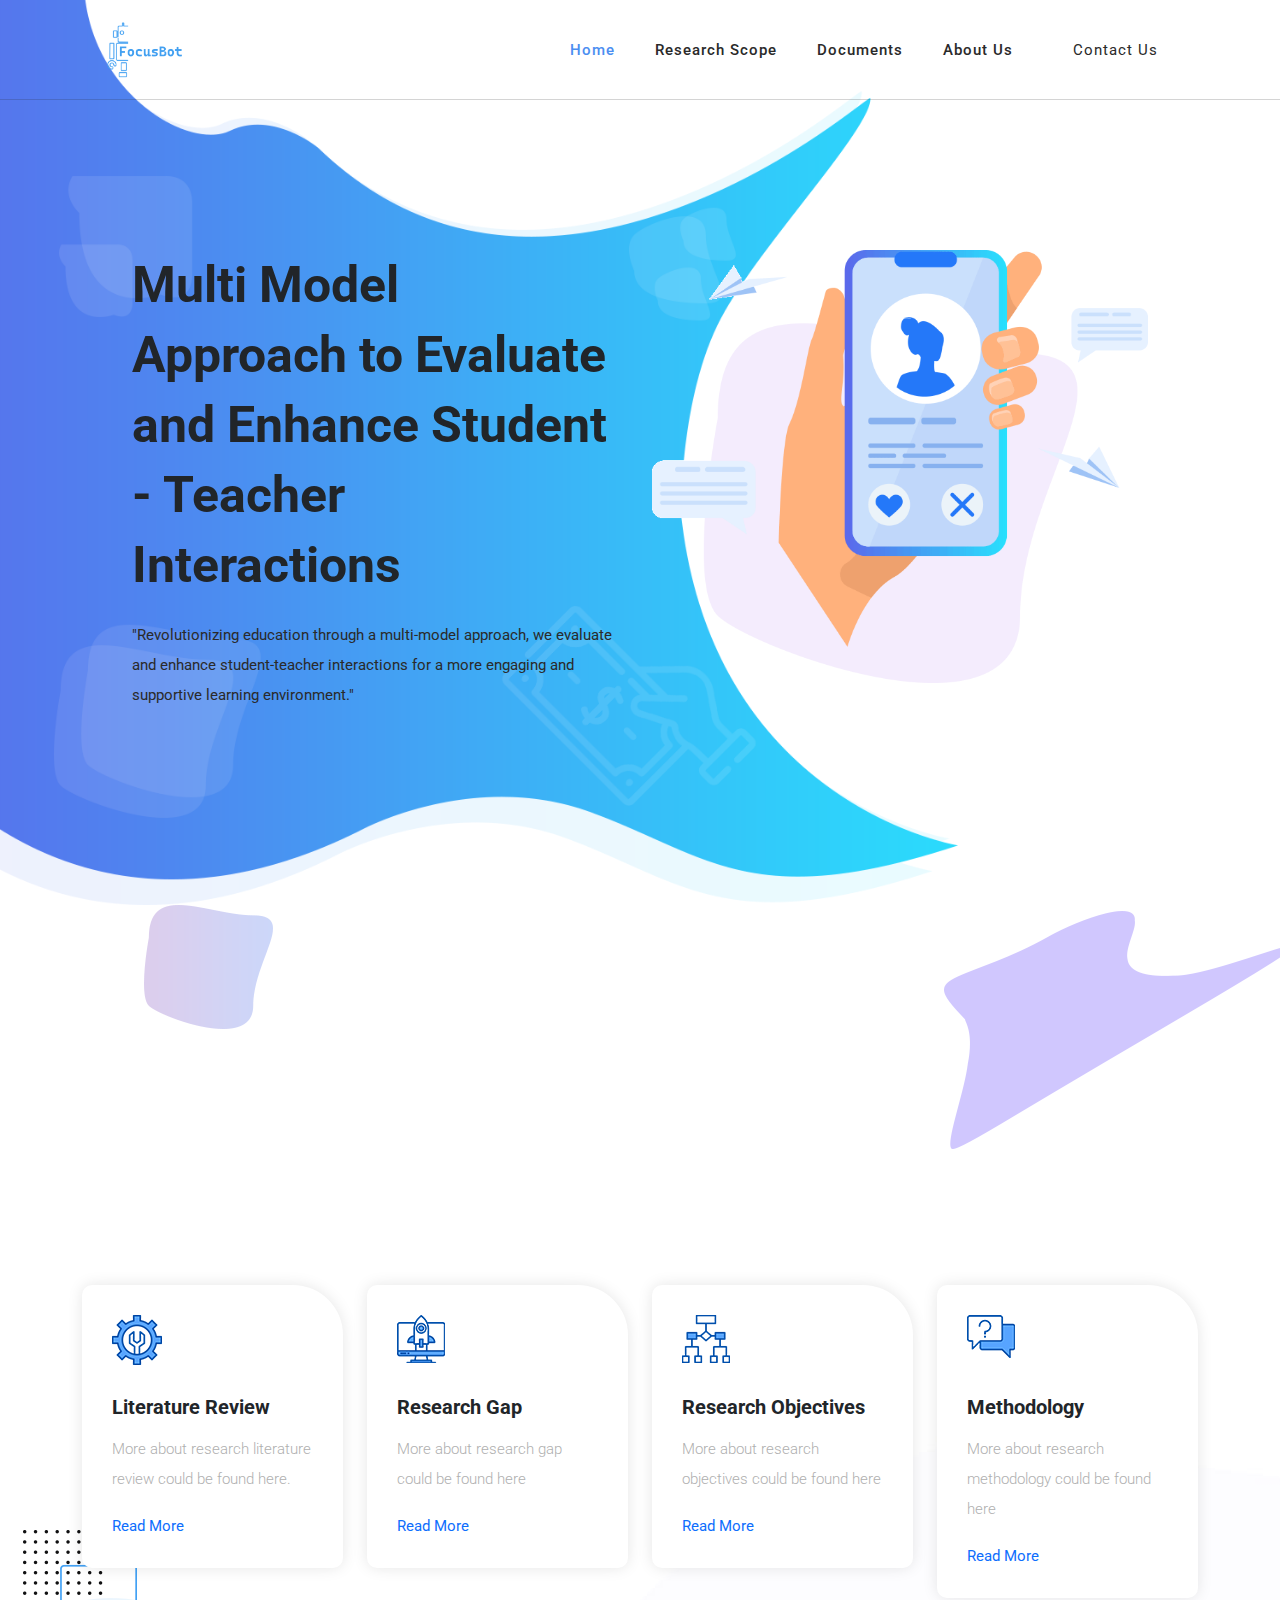
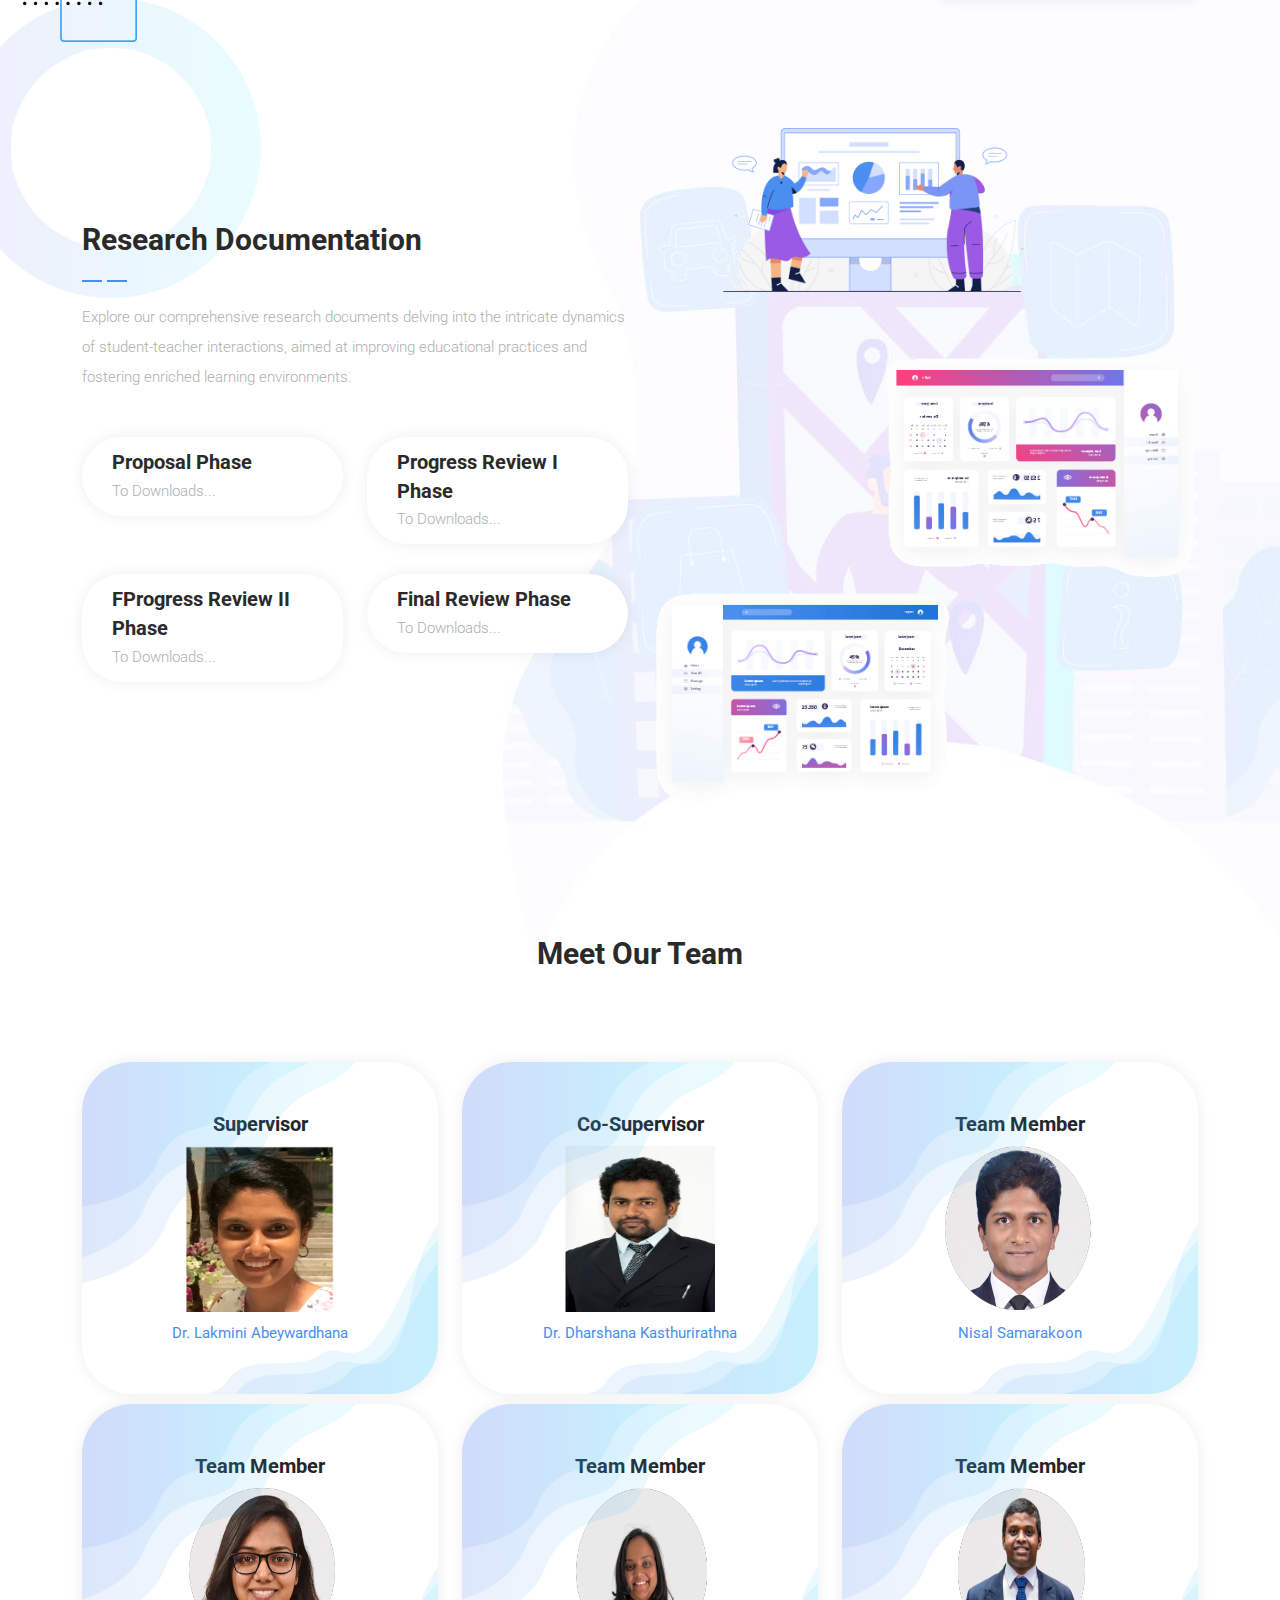
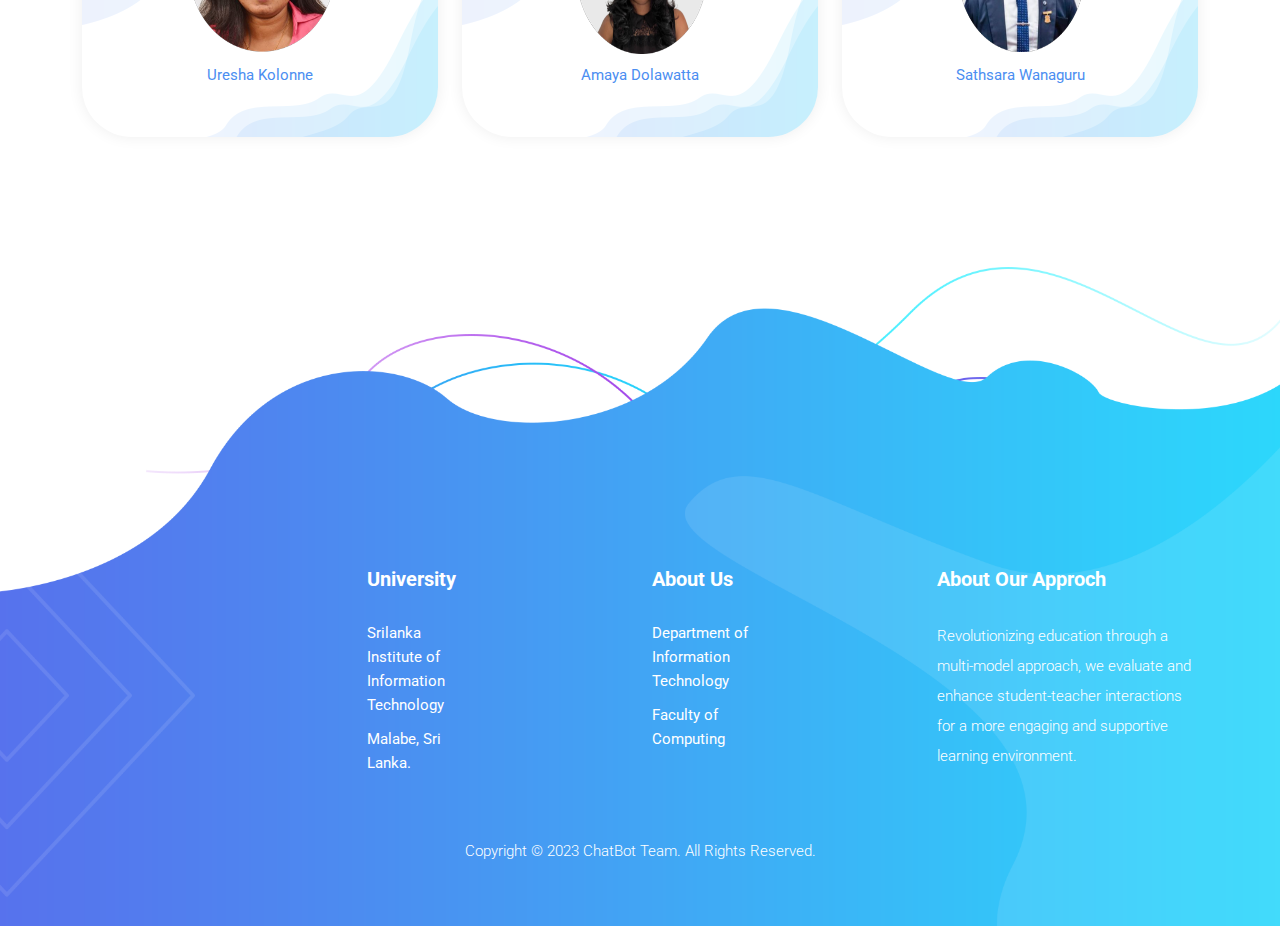
<file: index.html>
<!DOCTYPE html>
<html lang="en">

  <head>

    <meta charset="UTF-8">
    <meta name="viewport" content="width=device-width, initial-scale=1, shrink-to-fit=no">
    <meta name="description" content="">
    <meta name="author" content="">
    <link rel="preconnect" href="https://fonts.googleapis.com">
    <link rel="preconnect" href="https://fonts.gstatic.com" crossorigin>
    <link href="https://fonts.googleapis.com/css2?family=Roboto:wght@100;300;400;500;700;900&display=swap" rel="stylesheet">

    <title>Focus Bot</title>

    <!-- Bootstrap core CSS -->
    <link href="vendor/bootstrap/css/bootstrap.min.css" rel="stylesheet">

<!--

TemplateMo 570 Chain App Dev

https://templatemo.com/tm-570-chain-app-dev

-->

    <!-- Additional CSS Files -->
    <link rel="stylesheet" href="https://use.fontawesome.com/releases/v5.8.1/css/all.css" integrity="sha384-50oBUHEmvpQ+1lW4y57PTFmhCaXp0ML5d60M1M7uH2+nqUivzIebhndOJK28anvf" crossorigin="anonymous">
    <link rel="stylesheet" href="assets/css/templatemo-chain-app-dev.css">
    <link rel="stylesheet" href="assets/css/animated.css">
    <link rel="stylesheet" href="assets/css/owl.css">

  </head>

<body>

  <!-- ***** Preloader Start ***** -->
  <div id="js-preloader" class="js-preloader">
    <div class="preloader-inner">
      <span class="dot"></span>
      <div class="dots">
        <span></span>
        <span></span>
        <span></span>
      </div>
    </div>
  </div>
  <!-- ***** Preloader End ***** -->

  <!-- ***** Header Area Start ***** -->
  <header class="header-area header-sticky wow slideInDown" data-wow-duration="0.75s" data-wow-delay="0s">
    <div class="container">
      <div class="row">
        <div class="col-12">
          <nav class="main-nav">
            <!-- ***** Logo Start ***** -->
            <a href="index.html" class="logo" style="width:120px">
              <img src="assets/images/logo.png" alt="Focus Bot">
            </a>
            <!-- ***** Logo End ***** -->
            <!-- ***** Menu Start ***** -->
            <ul class="nav">
              <li class="scroll-to-section"><a href="#top" class="active">Home</a></li>
              <li class="scroll-to-section"><a href="#services">Research Scope</a></li>
              <li class="scroll-to-section"><a href="#about">Documents</a></li>
              <li class="scroll-to-section"><a href="#pricing">About Us</a></li>
              <li class="scroll-to-section"><a href="#newsletter">Contact Us</a></li>
              
            </ul>        
            <a class='menu-trigger'>
                <span>Menu</span>
            </a>
            <!-- ***** Menu End ***** -->
          </nav>
        </div>
      </div>
    </div>
  </header>
  <!-- ***** Header Area End ***** -->
  
  <div id="modal" class="popupContainer" style="display:none;">
    <div class="popupHeader">
        <span class="header_title">Login</span>
        <span class="modal_close"><i class="fa fa-times"></i></span>
    </div>

    <section class="popupBody">
        <!-- Social Login -->
        <div class="social_login">
            <div class="">
                <a href="#" class="social_box fb">
                    <span class="icon"><i class="fab fa-facebook"></i></span>
                    <span class="icon_title">Connect with Facebook</span>

                </a>

                <a href="#" class="social_box google">
                    <span class="icon"><i class="fab fa-google-plus"></i></span>
                    <span class="icon_title">Connect with Google</span>
                </a>
            </div>

            <div class="centeredText">
                <span>Or use your Email address</span>
            </div>

            <div class="action_btns">
                <div class="one_half"><a href="#" id="login_form" class="btn">Login</a></div>
                <div class="one_half last"><a href="#" id="register_form" class="btn">Sign up</a></div>
            </div>
        </div>

        <!-- Username & Password Login form -->
        <div class="user_login">
            <form>
                <label>Email / Username</label>
                <input type="text" />
                <br />

                <label>Password</label>
                <input type="password" />
                <br />

                <div class="checkbox">
                    <input id="remember" type="checkbox" />
                    <label for="remember">Remember me on this computer</label>
                </div>

                <div class="action_btns">
                    <div class="one_half"><a href="#" class="btn back_btn"><i class="fa fa-angle-double-left"></i> Back</a></div>
                    <div class="one_half last"><a href="#" class="btn btn_red">Login</a></div>
                </div>
            </form>

            <a href="#" class="forgot_password">Forgot password?</a>
        </div>

        <!-- Register Form -->
        <div class="user_register">
            <form>
                <label>Full Name</label>
                <input type="text" />
                <br />

                <label>Email Address</label>
                <input type="email" />
                <br />

                <label>Password</label>
                <input type="password" />
                <br />

                <div class="checkbox">
                    <input id="send_updates" type="checkbox" />
                    <label for="send_updates">Send me occasional email updates</label>
                </div>

                <div class="action_btns">
                    <div class="one_half"><a href="#" class="btn back_btn"><i class="fa fa-angle-double-left"></i> Back</a></div>
                    <div class="one_half last"><a href="#" class="btn btn_red">Register</a></div>
                </div>
            </form>
        </div>
    </section>
</div>

  <div class="main-banner wow fadeIn" id="top" data-wow-duration="1s" data-wow-delay="0.5s">
    <div class="container">
      <div class="row">
        <div class="col-lg-12">
          <div class="row">
            <div class="col-lg-6 align-self-center">
              <div class="left-content show-up header-text wow fadeInLeft" data-wow-duration="1s" data-wow-delay="1s">
                <div class="row">
                  <div class="col-lg-12">
                    <h2>Multi Model Approach to Evaluate and Enhance Student - Teacher Interactions </h2>
                    <p>"Revolutionizing education through a multi-model approach, we evaluate and enhance student-teacher interactions for a more engaging and supportive learning environment."</p>
                  </div>
                  <!-- <div class="col-lg-12">
                    <div class="white-button first-button scroll-to-section">
                      <a href="#contact">Free Quote <i class="fab fa-apple"></i></a>
                    </div>
                    <div class="white-button scroll-to-section">
                      <a href="#contact">Free Quote <i class="fab fa-google-play"></i></a>
                    </div>
                  </div> -->
                </div>
              </div>
            </div>
            <div class="col-lg-6">
              <div class="right-image wow fadeInRight" data-wow-duration="1s" data-wow-delay="0.5s">
                <img src="assets/images/slider-dec.png" alt="">
              </div>
            </div>
          </div>
        </div>
      </div>
    </div>
  </div>

  <div id="services" class="services section">
    <div class="container">
      <div class="row">
        <div class="col-lg-8 offset-lg-2">
          <div class="section-heading  wow fadeInDown" data-wow-duration="1s" data-wow-delay="0.5s">
            <h4>Amazing <em> Features</em> for you</h4>
            <img src="assets/images/heading-line-dec.png" alt="">
            <p>Exploring a multi-model approach, our research focuses on evaluating and enhancing student-teacher interactions to optimize learning environments and foster educational engagement.</p>
          </div>
        </div>
      </div>
    </div>
    <div class="container">
      <div class="row">
        <div class="col-lg-3">
          <div class="service-item first-service">
            <div class="icon"></div>
            <h4>Literature Review</h4>
            <p>More about research literature review could be found here.<br></p>
            <p></p>
            <div class="text-button">
              <a href="literaturereview.html">Read More <i class="fa fa-arrow-right"></i></a>
            </div>
          </div>
        </div>
        <div class="col-lg-3">
          <div class="service-item second-service">
            <div class="icon"></div>
            <h4>Research Gap</h4>
            <p>More about research gap could be found here</p>
            <div class="text-button">
              <a href="researchgap.html">Read More <i class="fa fa-arrow-right"></i></a>
            </div>
          </div>
        </div>
        <div class="col-lg-3">
          <div class="service-item third-service">
            <div class="icon"></div>
            <h4>Research Objectives</h4>
            <p>More about research objectives could be found here</p>
            <div class="text-button">
              <a href="researchobjectives.html">Read More <i class="fa fa-arrow-right"></i></a>
            </div>
          </div>
        </div>
        <div class="col-lg-3">
          <div class="service-item fourth-service">
            <div class="icon"></div>
            <h4>Methodology</h4>
            <p>More about research methodology could be found here</p>
            <div class="text-button">
              <a href="methodology.html">Read More <i class="fa fa-arrow-right"></i></a>
            </div>
          </div>
        </div>
      </div>
    </div>
  </div>

  <div id="about" class="about-us section">
    <div class="container">
      <div class="row">
        <div class="col-lg-6 align-self-center">
          <div class="section-heading">
            <h4>Research Documentation</h4>
            <img src="assets/images/heading-line-dec.png" alt="">
            <p>Explore our comprehensive research documents delving into the intricate dynamics of student-teacher interactions, aimed at improving educational practices and fostering enriched learning environments.</p>
          </div>
          <div class="row">
            <div class="col-lg-6">
              <div class="box-item">
                <h4><a href="https://drive.google.com/drive/folders/1V_6duVwr3AY70jl6nu3N3g1JU6DnpJRh?usp=sharing">Proposal Phase</a></h4>
                <p>To Downloads...</p>
              </div>
            </div>
            <div class="col-lg-6">
              <div class="box-item">
                <h4><a href="https://drive.google.com/drive/folders/1rDFwPl-UiI3VSMr42z1XZbFUIBvG6-j9?usp=sharing">Progress Review I Phase</a></h4>
                <p>To Downloads...</p>
              </div>
            </div>
            <div class="col-lg-6">
              <div class="box-item">
                <h4><a href="https://drive.google.com/drive/folders/1ml-PusMBXPM4f8E3ydRmd0PjeJJJ6-gA?usp=sharing">FProgress Review II Phase</a></h4>
                <p>To Downloads...</p>
              </div>
            </div>
            <div class="col-lg-6">
              <div class="box-item">
                <h4><a href="https://drive.google.com/drive/folders/14F-E4aLqbWOMSutnTkUxlFLpaqgJ9K_X?usp=sharing">Final Review Phase</a></h4>
                <p>To Downloads...</p>
              </div>
            </div>
            
          </div>
        </div>
        <div class="col-lg-6">
          <div class="right-image">
            <img src="assets/images/about-right-dec.png" alt="">
          </div>
        </div>
      </div>
    </div>
  </div>



  <div id="pricing" class="pricing-tables">
    <div class="container">
      <div class="row" align="center">
        <div class="col-lg-8 offset-lg-2">
          <div class="section-heading">
            <h4>Meet Our Team </h4>
            <!-- <img src="assets/images/heading-line-dec.png" alt="">
            <p>Lorem ipsum dolor sit amet, consectetur adipiscing elit, sed do eismod tempor incididunt ut labore et dolore magna.</p> -->
          </div>
        </div>
        <div class="col-lg-4">
          <div class="pricing-item-regular">
            
            <h4>Supervisor</h4>
            <div class="icon">
              <img src="assets/images/lakmam.png" alt="">
            </div>
            <ul>
              <li>Dr. Lakmini Abeywardhana</li>
              
            </ul>
            
          </div>
        </div>
        <div class="col-lg-4">
          <div class="pricing-item-regular">
            
            <h4>Co-Supervisor</h4>
            <div class="icon">
              <img src="assets/images/darsir.png" alt="">
            </div>
            <ul>
              <li>Dr. Dharshana Kasthurirathna</li>
            </ul>
            
          </div>
        </div>
        <div class="col-lg-4">
          <div class="pricing-item-regular">
            
            <h4>Team Member</h4>
            <div class="icon">
              <img src="assets/images/nisal.png" alt="">
            </div>
            <ul>
              <li>Nisal Samarakoon</li>
            </ul>
            
          </div>
        </div>
        <div class="col-lg-4">
          <div class="pricing-item-regular">
            
            <h4>Team Member</h4>
            <div class="icon">
              <img src="assets/images/uresha.png" alt="">
            </div>
            <ul>
              <li>Uresha Kolonne</li>
            </ul>
            
          </div>
        </div>
        <div class="col-lg-4">
          <div class="pricing-item-regular">
            
            <h4>Team Member</h4>
            <div class="icon">
              <img src="assets/images/amaya.png" alt="">
            </div>
            <ul>
              <li>Amaya Dolawatta</li>
            </ul>
            
          </div>
        </div>
        <div class="col-lg-4">
          <div class="pricing-item-regular">
            
            <h4>Team Member</h4>
            <div class="icon">
              <img src="assets/images/sathsara.png" alt="">
            </div>
            <ul>
              <li>Sathsara Wanaguru</li>
            </ul>
            
          </div>
        </div>
        <!-- <div class="col-lg-4"> -->
        <!--   <div class="pricing-item-pro">
            <span class="price">$25</span>
            <h4>Business Plan App</h4>
            <div class="icon">
              <img src="assets/images/pricing-table-01.png" alt="">
            </div>
            <ul>
              <li>Lorem Ipsum Dolores</li>
              <li>50 TB of Storage</li>
              <li>Life-time Support</li>
              <li>Premium Add-Ons</li>
              <li class="non-function">Fastest Network</li>
              <li class="non-function">More Options</li>
            </ul>
            <div class="border-button">
              <a href="#">Purchase This Plan Now</a>
            </div>
          </div>
        </div> -->
        <!-- <div class="col-lg-4">
          <div class="pricing-item-regular">
            <span class="price">$66</span>
            <h4>Premium Plan App</h4>
            <div class="icon">
              <img src="assets/images/darsir.png" alt="">
            </div>
            <ul>
              <li>Lorem Ipsum Dolores</li>
              <li>120 TB of Storage</li>
              <li>Life-time Support</li>
              <li>Premium Add-Ons</li>
              <li>Fastest Network</li>
              <li>More Options</li>
            </ul>
            <div class="border-button">
              <a href="#">Purchase This Plan Now</a>
            </div>
          </div>
        </div> -->
      </div>
    </div>
  </div> 

  <footer id="newsletter">
    <div class="container">
      <div class="row">
  
      </div>
      <div class="row">
        <div class="col-lg-3" style="opacity: 0">
          <div class="footer-widget">
            <h4>About Us</h4>
            <p>Rio de Janeiro - RJ, 22795-008, Brazil</p>
            <p><a href="#">010-020-0340</a></p>
            <p><a href="#">info@company.co</a></p>
          </div>
        </div>
        <div class="col-lg-3" >
          <div class="footer-widget">
            <h4>University</h4>
            <ul>
              <li><a href="#">Srilanka Institute of Information Technology</a></li>
              <li><a href="#">Malabe, Sri Lanka.</a></li>
            </ul>
           
          </div>
        </div>
        <div class="col-lg-3">
          <div class="footer-widget">
            <h4>About Us</h4>
            
            <ul>
              <li><a href="#">Department of Information Technology</a></li>
              <li><a href="#">Faculty of Computing</a></li>
              
            </ul>
          </div>
        </div>
        <div class="col-lg-3">
          <div class="footer-widget">
            <h4>About Our Approch</h4>
            
            <p>Revolutionizing education through a multi-model approach, we evaluate and enhance student-teacher interactions for a more engaging and supportive learning environment.</p>
          </div>
        </div>
        <div class="col-lg-12">
          <div class="copyright-text">
            <p>Copyright © 2023 ChatBot Team. All Rights Reserved. 
          
          </div>
        </div>
      </div>
    </div>
  </footer>


  <!-- Scripts -->
  <script src="vendor/jquery/jquery.min.js"></script>
  <script src="vendor/bootstrap/js/bootstrap.bundle.min.js"></script>
  <script src="assets/js/owl-carousel.js"></script>
  <script src="assets/js/animation.js"></script>
  <script src="assets/js/imagesloaded.js"></script>
  <script src="assets/js/popup.js"></script>
  <script src="assets/js/custom.js"></script>
</body>
</html>
</file>
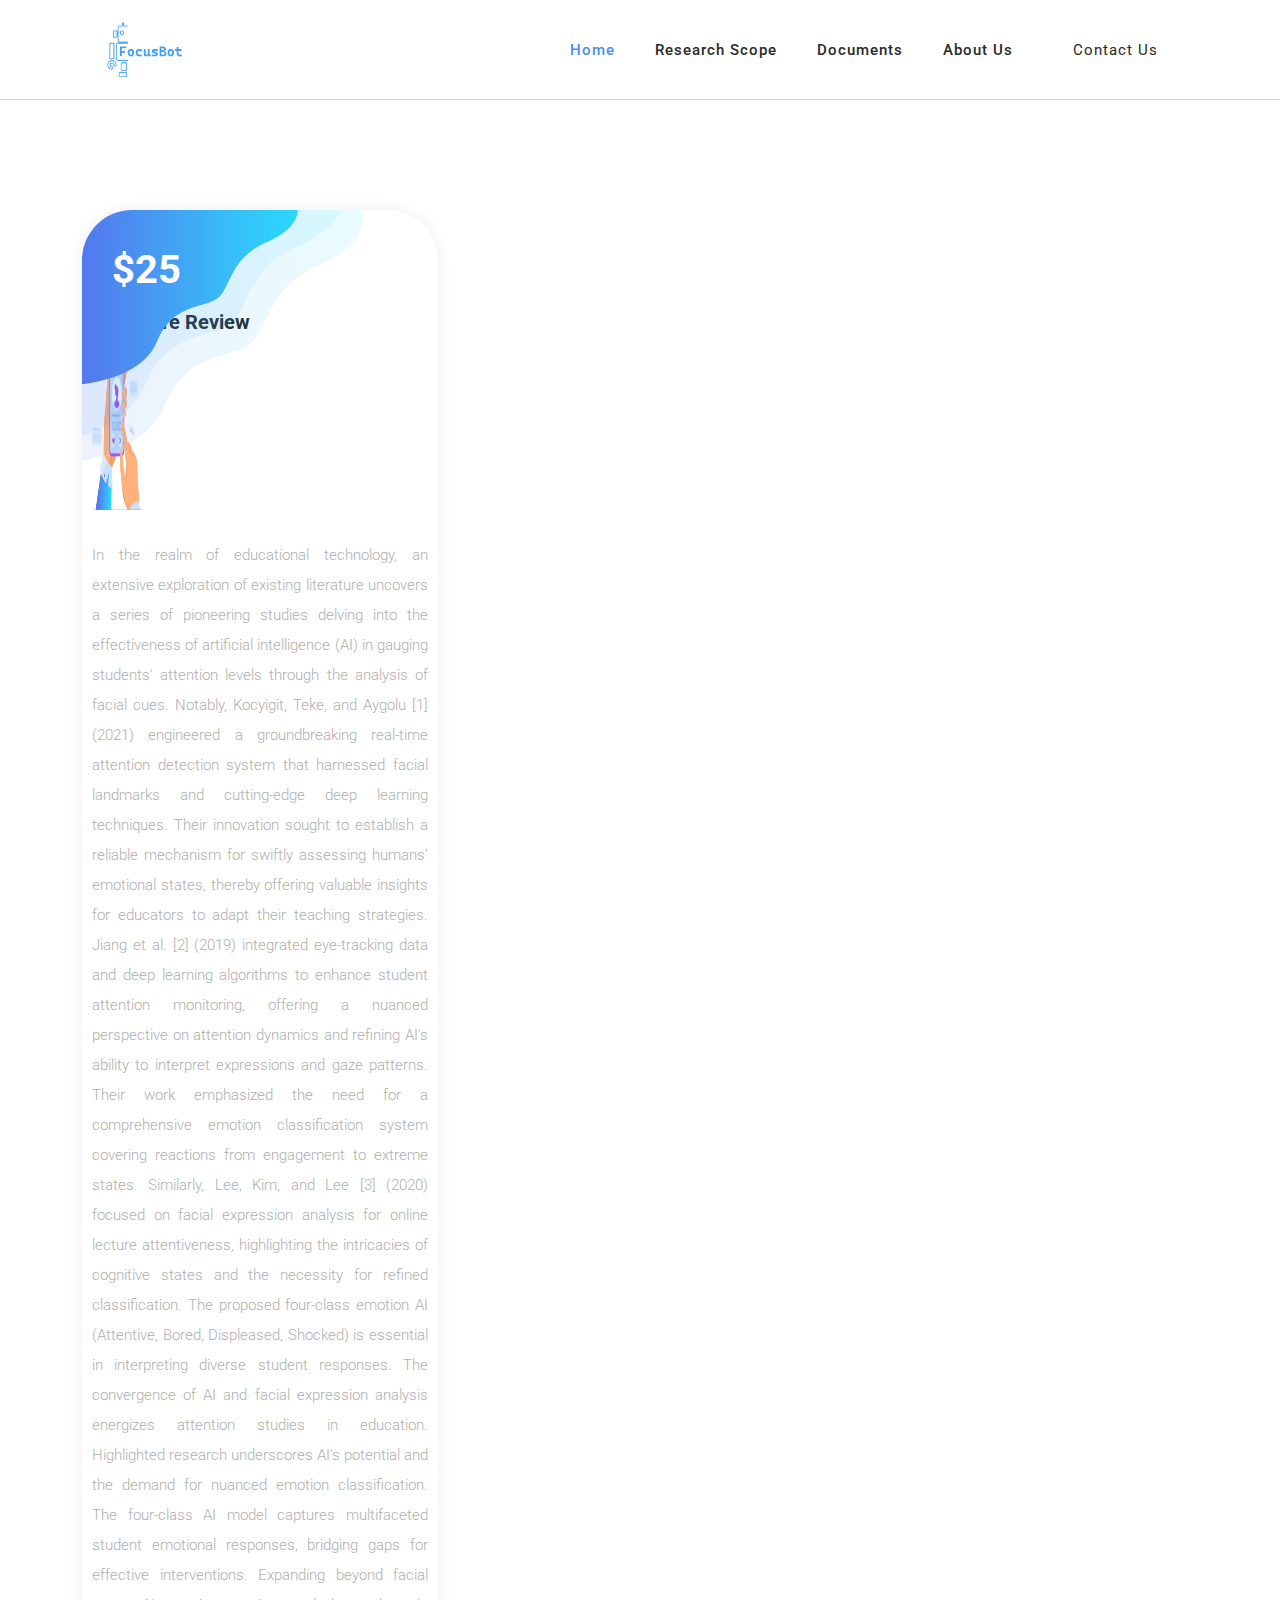
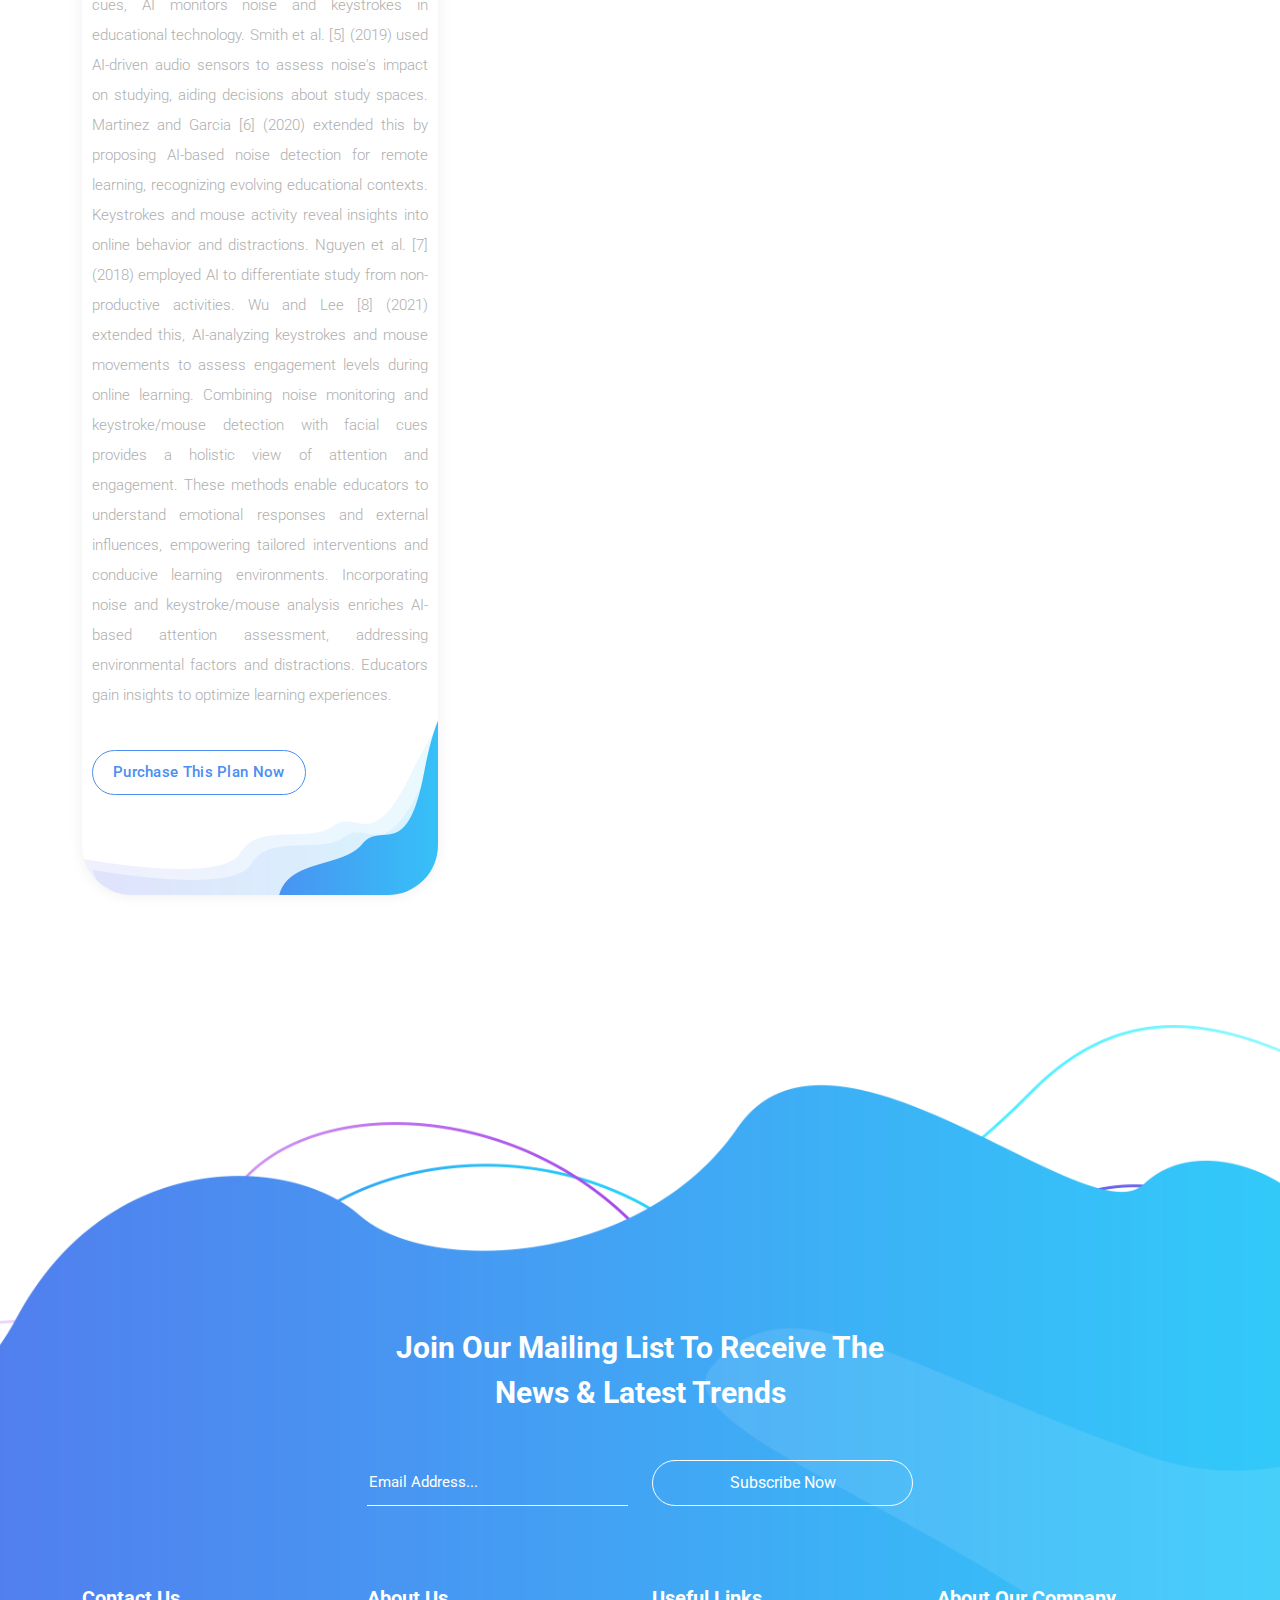
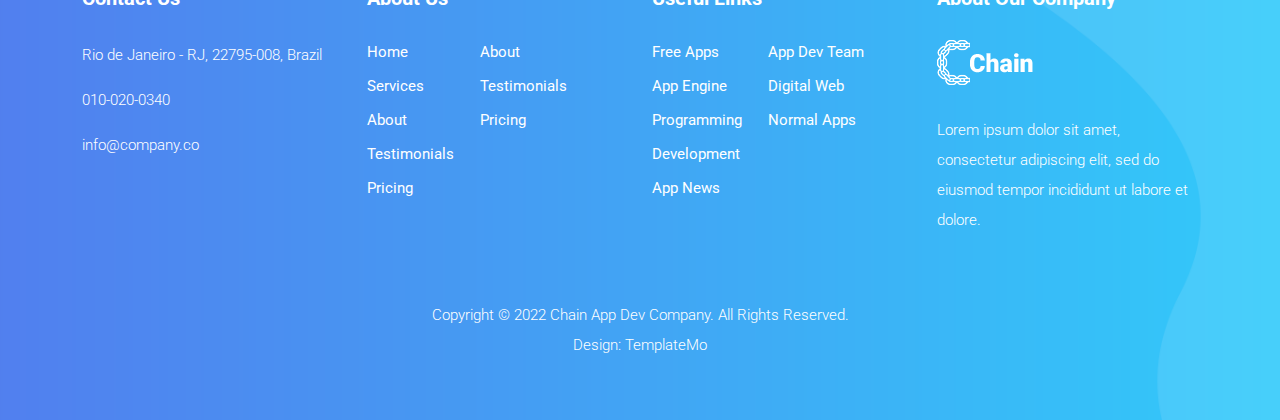
<file: index - Copy.html>
<!DOCTYPE html>
<html lang="en">

  <head>

    <meta charset="UTF-8">
    <meta name="viewport" content="width=device-width, initial-scale=1, shrink-to-fit=no">
    <meta name="description" content="">
    <meta name="author" content="">
    <link rel="preconnect" href="https://fonts.googleapis.com">
    <link rel="preconnect" href="https://fonts.gstatic.com" crossorigin>
    <link href="https://fonts.googleapis.com/css2?family=Roboto:wght@100;300;400;500;700;900&display=swap" rel="stylesheet">

    <title>Focus Bot</title>

    <!-- Bootstrap core CSS -->
    <link href="vendor/bootstrap/css/bootstrap.min.css" rel="stylesheet">

<!--

TemplateMo 570 Chain App Dev

https://templatemo.com/tm-570-chain-app-dev

-->

    <!-- Additional CSS Files -->
    <link rel="stylesheet" href="https://use.fontawesome.com/releases/v5.8.1/css/all.css" integrity="sha384-50oBUHEmvpQ+1lW4y57PTFmhCaXp0ML5d60M1M7uH2+nqUivzIebhndOJK28anvf" crossorigin="anonymous">
    <link rel="stylesheet" href="assets/css/templatemo-chain-app-dev.css">
    <link rel="stylesheet" href="assets/css/animated.css">
    <link rel="stylesheet" href="assets/css/owl.css">

  </head>

<body>

  <!-- ***** Preloader Start ***** -->
  <div id="js-preloader" class="js-preloader">
    <div class="preloader-inner">
      <span class="dot"></span>
      <div class="dots">
        <span></span>
        <span></span>
        <span></span>
      </div>
    </div>
  </div>
  <!-- ***** Preloader End ***** -->

  <!-- ***** Header Area Start ***** -->
  <header class="header-area header-sticky wow slideInDown" data-wow-duration="0.75s" data-wow-delay="0s">
    <div class="container">
      <div class="row">
        <div class="col-12">
          <nav class="main-nav">
            <!-- ***** Logo Start ***** -->
            <a href="index.html" class="logo" style="width:120px">
              <img src="assets/images/logo.png" alt="Focus Bot">
            </a>
            <!-- ***** Logo End ***** -->
            <!-- ***** Menu Start ***** -->
            <ul class="nav">
              <li class="scroll-to-section"><a href="#top" class="active">Home</a></li>
              <li class="scroll-to-section"><a href="#services">Research Scope</a></li>
              <li class="scroll-to-section"><a href="#about">Documents</a></li>
              <li class="scroll-to-section"><a href="#pricing">About Us</a></li>
              <li class="scroll-to-section"><a href="#newsletter">Contact Us</a></li>
              
            </ul>        
            <a class='menu-trigger'>
                <span>Menu</span>
            </a>
            <!-- ***** Menu End ***** -->
          </nav>
        </div>
      </div>
    </div>
  </header>
  <!-- ***** Header Area End ***** -->
  
  <div id="modal" class="popupContainer" style="display:none;">
    <div class="popupHeader">
        <span class="header_title">Login</span>
        <span class="modal_close"><i class="fa fa-times"></i></span>
    </div>

    <section class="popupBody">
        <!-- Social Login -->
        <div class="social_login">
            <div class="">
                <a href="#" class="social_box fb">
                    <span class="icon"><i class="fab fa-facebook"></i></span>
                    <span class="icon_title">Connect with Facebook</span>

                </a>

                <a href="#" class="social_box google">
                    <span class="icon"><i class="fab fa-google-plus"></i></span>
                    <span class="icon_title">Connect with Google</span>
                </a>
            </div>

            <div class="centeredText">
                <span>Or use your Email address</span>
            </div>

            <div class="action_btns">
                <div class="one_half"><a href="#" id="login_form" class="btn">Login</a></div>
                <div class="one_half last"><a href="#" id="register_form" class="btn">Sign up</a></div>
            </div>
        </div>

        <!-- Username & Password Login form -->
        <div class="user_login">
            <form>
                <label>Email / Username</label>
                <input type="text" />
                <br />

                <label>Password</label>
                <input type="password" />
                <br />

                <div class="checkbox">
                    <input id="remember" type="checkbox" />
                    <label for="remember">Remember me on this computer</label>
                </div>

                <div class="action_btns">
                    <div class="one_half"><a href="#" class="btn back_btn"><i class="fa fa-angle-double-left"></i> Back</a></div>
                    <div class="one_half last"><a href="#" class="btn btn_red">Login</a></div>
                </div>
            </form>

            <a href="#" class="forgot_password">Forgot password?</a>
        </div>

        <!-- Register Form -->
        <div class="user_register">
            <form>
                <label>Full Name</label>
                <input type="text" />
                <br />

                <label>Email Address</label>
                <input type="email" />
                <br />

                <label>Password</label>
                <input type="password" />
                <br />

                <div class="checkbox">
                    <input id="send_updates" type="checkbox" />
                    <label for="send_updates">Send me occasional email updates</label>
                </div>

                <div class="action_btns">
                    <div class="one_half"><a href="#" class="btn back_btn"><i class="fa fa-angle-double-left"></i> Back</a></div>
                    <div class="one_half last"><a href="#" class="btn btn_red">Register</a></div>
                </div>
            </form>
        </div>
    </section>
</div>

<!--   <div class="main-banner wow fadeIn" id="top" data-wow-duration="1s" data-wow-delay="0.5s">
    <div class="container">
      <div class="row">
        <div class="col-lg-12">
          <div class="row">
            <div class="col-lg-6 align-self-center">
              <div class="left-content show-up header-text wow fadeInLeft" data-wow-duration="1s" data-wow-delay="1s">
                <div class="row">
                  <div class="col-lg-12">
                    <h2>Multi Model Approach to Evaluate and Enhance Student - Teacher Interactions </h2>
                    <p>Chain App Dev is an app landing page HTML5 template based on Bootstrap v5.1.3 CSS layout provided by TemplateMo, a great website to download free CSS templates.</p>
                  </div>
                  <div class="col-lg-12">
                    <div class="white-button first-button scroll-to-section">
                      <a href="#contact">Free Quote <i class="fab fa-apple"></i></a>
                    </div>
                    <div class="white-button scroll-to-section">
                      <a href="#contact">Free Quote <i class="fab fa-google-play"></i></a>
                    </div>
                  </div>
                </div>
              </div>
            </div>
            <div class="col-lg-6">
              <div class="right-image wow fadeInRight" data-wow-duration="1s" data-wow-delay="0.5s">
                <img src="assets/images/slider-dec.png" alt="">
              </div>
            </div>
          </div>
        </div>
      </div>
    </div>
  </div>

  <div id="services" class="services section">
    <div class="container">
      <div class="row">
        <div class="col-lg-8 offset-lg-2">
          <div class="section-heading  wow fadeInDown" data-wow-duration="1s" data-wow-delay="0.5s">
            <h4>Amazing <em> Features</em> for you</h4>
            <img src="assets/images/heading-line-dec.png" alt="">
            <p>If you need the greatest collection of HTML templates for your business, please visit <a rel="nofollow" href="https://www.toocss.com/" target="_blank">TooCSS</a> Blog. If you need to have a contact form PHP script, go to <a href="https://templatemo.com/contact" target="_parent">our contact page</a> for more information.</p>
          </div>
        </div>
      </div>
    </div>
    <div class="container">
      <div class="row">
        <div class="col-lg-3">
          <div class="service-item first-service">
            <div class="icon"></div>
            <h4>Literature Review</h4>
            <p>You are not allowed to redistribute this template ZIP file on any other website.</p>
            <div class="text-button">
              <a href="#">Read More <i class="fa fa-arrow-right"></i></a>
            </div>
          </div>
        </div>
        <div class="col-lg-3">
          <div class="service-item second-service">
            <div class="icon"></div>
            <h4>Research Gap</h4>
            <p>You are allowed to use the Chain App Dev HTML template. Feel free to modify or edit this layout.</p>
            <div class="text-button">
              <a href="#">Read More <i class="fa fa-arrow-right"></i></a>
            </div>
          </div>
        </div>
        <div class="col-lg-3">
          <div class="service-item third-service">
            <div class="icon"></div>
            <h4>Research Objectives</h4>
            <p>If this template is beneficial for your work, please support us <a rel="nofollow" href="https://paypal.me/templatemo" target="_blank">a little via PayPal</a>. Thank you.</p>
            <div class="text-button">
              <a href="#">Read More <i class="fa fa-arrow-right"></i></a>
            </div>
          </div>
        </div>
        <div class="col-lg-3">
          <div class="service-item fourth-service">
            <div class="icon"></div>
            <h4>Methodology</h4>
            <p>Lorem ipsum dolor consectetur adipiscing elit sedder williamsburg photo booth quinoa and fashion axe.</p>
            <div class="text-button">
              <a href="#">Read More <i class="fa fa-arrow-right"></i></a>
            </div>
          </div>
        </div>
      </div>
    </div>
  </div>

  <div id="about" class="about-us section">
    <div class="container">
      <div class="row">
        <div class="col-lg-6 align-self-center">
          <div class="section-heading">
            <h4>About <em>What We Do</em> &amp; Who We Are</h4>
            <img src="assets/images/heading-line-dec.png" alt="">
            <p>Lorem ipsum dolor sit amet, consectetur adipiscing elit, sed do eismod tempor incididunt ut labore et dolore magna.</p>
          </div>
          <div class="row">
            <div class="col-lg-6">
              <div class="box-item">
                <h4><a href="#">Maintance Problems</a></h4>
                <p>Lorem Ipsum Text</p>
              </div>
            </div>
            <div class="col-lg-6">
              <div class="box-item">
                <h4><a href="#">24/7 Support &amp; Help</a></h4>
                <p>Lorem Ipsum Text</p>
              </div>
            </div>
            <div class="col-lg-6">
              <div class="box-item">
                <h4><a href="#">Fixing Issues About</a></h4>
                <p>Lorem Ipsum Text</p>
              </div>
            </div>
            <div class="col-lg-6">
              <div class="box-item">
                <h4><a href="#">Co. Development</a></h4>
                <p>Lorem Ipsum Text</p>
              </div>
            </div>
            <div class="col-lg-12">
              <p>Lorem ipsum dolor sit amet, consectetur adipiscing elit, sed do eismod tempor idunte ut labore et dolore adipiscing  magna.</p>
              <div class="gradient-button">
                <a href="#">Start 14-Day Free Trial</a>
              </div>
              <span>*No Credit Card Required</span>
            </div>
          </div>
        </div>
        <div class="col-lg-6">
          <div class="right-image">
            <img src="assets/images/about-right-dec.png" alt="">
          </div>
        </div>
      </div>
    </div>
  </div>

  <div id="clients" class="the-clients">
    <div class="container">
      <div class="row">
        <div class="col-lg-8 offset-lg-2">
          <div class="section-heading">
            <h4>Check What <em>The Clients Say</em> About Our App Dev</h4>
            <img src="assets/images/heading-line-dec.png" alt="">
            <p>Lorem ipsum dolor sit amet, consectetur adipiscing elit, sed do eismod tempor incididunt ut labore et dolore magna.</p>
          </div>
        </div>
        <div class="col-lg-12">
          <div class="naccs">
            <div class="grid">
              <div class="row">
                <div class="col-lg-7 align-self-center">
                  <div class="menu">
                    <div class="first-thumb active">
                      <div class="thumb">
                        <div class="row">
                          <div class="col-lg-4 col-sm-4 col-12">
                            <h4>David Martino Co</h4>
                            <span class="date">30 November 2021</span>
                          </div>
                          <div class="col-lg-4 col-sm-4 d-none d-sm-block">
                            <span class="category">Financial Apps</span>
                          </div>
                          <div class="col-lg-4 col-sm-4 col-12">
                              <i class="fa fa-star"></i>
                              <i class="fa fa-star"></i>
                              <i class="fa fa-star"></i>
                              <i class="fa fa-star"></i>
                              <i class="fa fa-star"></i>
                              <span class="rating">4.8</span>
                          </div>
                        </div>
                      </div>
                    </div>
                    <div>
                      <div class="thumb">
                        <div class="row">
                          <div class="col-lg-4 col-sm-4 col-12">
                            <h4>Jake Harris Nyo</h4>
                            <span class="date">29 November 2021</span>
                          </div>
                          <div class="col-lg-4 col-sm-4 d-none d-sm-block">
                            <span class="category">Digital Business</span>
                          </div>
                          <div class="col-lg-4 col-sm-4 col-12">
                              <i class="fa fa-star"></i>
                              <i class="fa fa-star"></i>
                              <i class="fa fa-star"></i>
                              <i class="fa fa-star"></i>
                              <i class="fa fa-star"></i>
                              <span class="rating">4.5</span>
                          </div>
                        </div>
                      </div>
                    </div>
                    <div>
                      <div class="thumb">
                        <div class="row">
                          <div class="col-lg-4 col-sm-4 col-12">
                            <h4>May Catherina</h4>
                            <span class="date">27 November 2021</span>
                          </div>
                          <div class="col-lg-4 col-sm-4 d-none d-sm-block">
                            <span class="category">Business &amp; Economics</span>
                          </div>
                          <div class="col-lg-4 col-sm-4 col-12">
                              <i class="fa fa-star"></i>
                              <i class="fa fa-star"></i>
                              <i class="fa fa-star"></i>
                              <i class="fa fa-star"></i>
                              <i class="fa fa-star"></i>
                              <span class="rating">4.7</span>
                          </div>
                        </div>
                      </div>
                    </div>
                    <div>
                      <div class="thumb">
                        <div class="row">
                          <div class="col-lg-4 col-sm-4 col-12">
                            <h4>Random User</h4>
                            <span class="date">24 November 2021</span>
                          </div>
                          <div class="col-lg-4 col-sm-4 d-none d-sm-block">
                            <span class="category">New App Ecosystem</span>
                          </div>
                          <div class="col-lg-4 col-sm-4 col-12">
                              <i class="fa fa-star"></i>
                              <i class="fa fa-star"></i>
                              <i class="fa fa-star"></i>
                              <i class="fa fa-star"></i>
                              <i class="fa fa-star"></i>
                              <span class="rating">3.9</span>
                          </div>
                        </div>
                      </div>
                    </div>
                    <div class="last-thumb">
                      <div class="thumb">
                        <div class="row">
                          <div class="col-lg-4 col-sm-4 col-12">
                            <h4>Mark Amber Do</h4>
                            <span class="date">21 November 2021</span>
                          </div>
                          <div class="col-lg-4 col-sm-4 d-none d-sm-block">
                            <span class="category">Web Development</span>
                          </div>
                          <div class="col-lg-4 col-sm-4 col-12">
                              <i class="fa fa-star"></i>
                              <i class="fa fa-star"></i>
                              <i class="fa fa-star"></i>
                              <i class="fa fa-star"></i>
                              <i class="fa fa-star"></i>
                              <span class="rating">4.3</span>
                          </div>
                        </div>
                      </div>
                    </div>
                  </div>
                </div> 
                <div class="col-lg-5">
                  <ul class="nacc">
                    <li class="active">
                      <div>
                        <div class="thumb">
                          <div class="row">
                            <div class="col-lg-12">
                              <div class="client-content">
                                <img src="assets/images/quote.png" alt="">
                                <p>“Lorem ipsum dolor sit amet, consectetur adpiscing elit, sed do eismod tempor idunte ut labore et dolore magna aliqua darwin kengan
                                  lorem ipsum dolor sit amet, consectetur picing elit massive big blasta.”</p>
                              </div>
                              <div class="down-content">
                                <img src="assets/images/client-image.jpg" alt="">
                                <div class="right-content">
                                  <h4>David Martino</h4>
                                  <span>CEO of David Company</span>
                                </div>
                              </div>
                            </div>
                          </div>
                        </div>
                      </div>
                    </li>
                    <li>
                      <div>
                        <div class="thumb">
                          <div class="row">
                            <div class="col-lg-12">
                              <div class="client-content">
                                <img src="assets/images/quote.png" alt="">
                                <p>“CTO, Lorem ipsum dolor sit amet, consectetur adpiscing elit, sed do eismod tempor idunte ut labore et dolore magna aliqua darwin kengan
                                  lorem ipsum dolor sit amet, consectetur picing elit massive big blasta.”</p>
                              </div>
                              <div class="down-content">
                                <img src="assets/images/client-image.jpg" alt="">
                                <div class="right-content">
                                  <h4>Jake H. Nyo</h4>
                                  <span>CTO of Digital Company</span>
                                </div>
                              </div>
                            </div>
                          </div>
                        </div>
                      </div>
                    </li>
                    <li>
                      <div>
                        <div class="thumb">
                          <div class="row">
                            <div class="col-lg-12">
                              <div class="client-content">
                                <img src="assets/images/quote.png" alt="">
                                <p>“May, Lorem ipsum dolor sit amet, consectetur adpiscing elit, sed do eismod tempor idunte ut labore et dolore magna aliqua darwin kengan
                                  lorem ipsum dolor sit amet, consectetur picing elit massive big blasta.”</p>
                              </div>
                              <div class="down-content">
                                <img src="assets/images/client-image.jpg" alt="">
                                <div class="right-content">
                                  <h4>May C.</h4>
                                  <span>Founder of Catherina Co.</span>
                                </div>
                              </div>
                            </div>
                          </div>
                        </div>
                      </div>
                    </li>
                    <li>
                      <div>
                        <div class="thumb">
                          <div class="row">
                            <div class="col-lg-12">
                              <div class="client-content">
                                <img src="assets/images/quote.png" alt="">
                                <p>“Lorem ipsum dolor sit amet, consectetur adpiscing elit, sed do eismod tempor idunte ut labore et dolore magna aliqua darwin kengan
                                  lorem ipsum dolor sit amet, consectetur picing elit massive big blasta.”</p>
                              </div>
                              <div class="down-content">
                                <img src="assets/images/client-image.jpg" alt="">
                                <div class="right-content">
                                  <h4>Random Staff</h4>
                                  <span>Manager, Digital Company</span>
                                </div>
                              </div>
                            </div>
                          </div>
                        </div>
                      </div>
                    </li>
                    <li>
                      <div>
                        <div class="thumb">
                          <div class="row">
                            <div class="col-lg-12">
                              <div class="client-content">
                                <img src="assets/images/quote.png" alt="">
                                <p>“Mark, Lorem ipsum dolor sit amet, consectetur adpiscing elit, sed do eismod tempor idunte ut labore et dolore magna aliqua darwin kengan
                                  lorem ipsum dolor sit amet, consectetur picing elit massive big blasta.”</p>
                              </div>
                              <div class="down-content">
                                <img src="assets/images/client-image.jpg" alt="">
                                <div class="right-content">
                                  <h4>Mark Am</h4>
                                  <span>CTO, Amber Do Company</span>
                                </div>
                              </div>
                            </div>
                          </div>
                        </div>
                      </div>
                    </li>
                  </ul>
                </div>          
              </div>
            </div>
          </div>
        </div>
      </div>
    </div>
  </div> -->

  <div id="pricing" class="pricing-tables">
    <div class="container">
      <div class="row">
        <div class="col-lg-8 offset-lg-2">
          <div class="section-heading">
            <!-- <h4>We Have The Best Pre-Order <em>Prices</em> You Can Get</h4> -->
<!--             <img src="assets/images/heading-line-dec.png" alt="">
 --><!--             <p>Lorem ipsum dolor sit amet, consectetur adipiscing elit, sed do eismod tempor incididunt ut labore et dolore magna.</p>
 -->          </div>
        </div>
        <!-- <div class="col-lg-4">
          <div class="pricing-item-regular">
            <span class="price">$12</span>
            <h4>Standard Plan App</h4>
            <div class="icon">
              <img src="assets/images/pricing-table-01.png" alt="">
            </div>
            <ul>
              <li>Lorem Ipsum Dolores</li>
              <li>20 TB of Storage</li>
              <li class="non-function">Life-time Support</li>
              <li class="non-function">Premium Add-Ons</li>
              <li class="non-function">Fastest Network</li>
              <li class="non-function">More Options</li>
            </ul>
            <div class="border-button">
              <a href="#">Purchase This Plan Now</a>
            </div>
          </div>
        </div> -->
        <div class="col-lg-4" style="align-items: center;">
          <div class="pricing-item-pro">
            <span class="price">$25</span>
            <h4>Literature Review</h4>
            <div class="icon">
              <img src="assets/images/pricing-table-01.png" alt="">
            </div>
            
            <p>In the realm of educational technology, an extensive exploration of existing literature uncovers a series of pioneering studies delving into the effectiveness of artificial intelligence (AI) in gauging students' attention levels through the analysis of facial cues. Notably, Kocyigit, Teke, and Aygolu [1] (2021) engineered a groundbreaking real-time attention detection system that harnessed facial landmarks and cutting-edge deep learning techniques. Their innovation sought to establish a reliable mechanism for swiftly assessing humans’ emotional states, thereby offering valuable insights for educators to adapt their teaching strategies.
Jiang et al. [2] (2019) integrated eye-tracking data and deep learning algorithms to enhance student attention monitoring, offering a nuanced perspective on attention dynamics and refining AI's ability to interpret expressions and gaze patterns. Their work emphasized the need for a comprehensive emotion classification system covering reactions from engagement to extreme states. Similarly, Lee, Kim, and Lee [3] (2020) focused on facial expression analysis for online lecture attentiveness, highlighting the intricacies of cognitive states and the necessity for refined classification. The proposed four-class emotion AI (Attentive, Bored, Displeased, Shocked) is essential in interpreting diverse student responses.
The convergence of AI and facial expression analysis energizes attention studies in education. Highlighted research underscores AI's potential and the demand for nuanced emotion classification. The four-class AI model captures multifaceted student emotional responses, bridging gaps for effective interventions.
Expanding beyond facial cues, AI monitors noise and keystrokes in educational technology. Smith et al. [5] (2019) used AI-driven audio sensors to assess noise's impact on studying, aiding decisions about study spaces. Martinez and Garcia [6] (2020) extended this by proposing AI-based noise detection for remote learning, recognizing evolving educational contexts.
Keystrokes and mouse activity reveal insights into online behavior and distractions. Nguyen et al. [7] (2018) employed AI to differentiate study from non-productive activities. Wu and Lee [8] (2021) extended this, AI-analyzing keystrokes and mouse movements to assess engagement levels during online learning. Combining noise monitoring and keystroke/mouse detection with facial cues provides a holistic view of attention and engagement. These methods enable educators to understand emotional responses and external influences, empowering tailored interventions and conducive learning environments.
Incorporating noise and keystroke/mouse analysis enriches AI-based attention assessment, addressing environmental factors and distractions. Educators gain insights to optimize learning experiences.
</p>
            <div class="border-button">
              <a href="#">Purchase This Plan Now</a>
            </div>
          </div>
        </div>
        <!-- <div class="col-lg-4">
          <div class="pricing-item-regular">
            <span class="price">$66</span>
            <h4>Premium Plan App</h4>
            <div class="icon">
              <img src="assets/images/pricing-table-01.png" alt="">
            </div>
            <ul>
              <li>Lorem Ipsum Dolores</li>
              <li>120 TB of Storage</li>
              <li>Life-time Support</li>
              <li>Premium Add-Ons</li>
              <li>Fastest Network</li>
              <li>More Options</li>
            </ul>
            <div class="border-button">
              <a href="#">Purchase This Plan Now</a>
            </div>
          </div> -->
        </div>
      </div>
    </div>
  </div> 

  <footer id="newsletter">
    <div class="container">
      <div class="row">
        <div class="col-lg-8 offset-lg-2">
          <div class="section-heading">
            <h4>Join our mailing list to receive the news &amp; latest trends</h4>
          </div>
        </div>
        <div class="col-lg-6 offset-lg-3">
          <form id="search" action="#" method="GET">
            <div class="row">
              <div class="col-lg-6 col-sm-6">
                <fieldset>
                  <input type="address" name="address" class="email" placeholder="Email Address..." autocomplete="on" required>
                </fieldset>
              </div>
              <div class="col-lg-6 col-sm-6">
                <fieldset>
                  <button type="submit" class="main-button">Subscribe Now <i class="fa fa-angle-right"></i></button>
                </fieldset>
              </div>
            </div>
          </form>
        </div>
      </div>
      <div class="row">
        <div class="col-lg-3">
          <div class="footer-widget">
            <h4>Contact Us</h4>
            <p>Rio de Janeiro - RJ, 22795-008, Brazil</p>
            <p><a href="#">010-020-0340</a></p>
            <p><a href="#">info@company.co</a></p>
          </div>
        </div>
        <div class="col-lg-3">
          <div class="footer-widget">
            <h4>About Us</h4>
            <ul>
              <li><a href="#">Home</a></li>
              <li><a href="#">Services</a></li>
              <li><a href="#">About</a></li>
              <li><a href="#">Testimonials</a></li>
              <li><a href="#">Pricing</a></li>
            </ul>
            <ul>
              <li><a href="#">About</a></li>
              <li><a href="#">Testimonials</a></li>
              <li><a href="#">Pricing</a></li>
            </ul>
          </div>
        </div>
        <div class="col-lg-3">
          <div class="footer-widget">
            <h4>Useful Links</h4>
            <ul>
              <li><a href="#">Free Apps</a></li>
              <li><a href="#">App Engine</a></li>
              <li><a href="#">Programming</a></li>
              <li><a href="#">Development</a></li>
              <li><a href="#">App News</a></li>
            </ul>
            <ul>
              <li><a href="#">App Dev Team</a></li>
              <li><a href="#">Digital Web</a></li>
              <li><a href="#">Normal Apps</a></li>
            </ul>
          </div>
        </div>
        <div class="col-lg-3">
          <div class="footer-widget">
            <h4>About Our Company</h4>
            <div class="logo">
              <img src="assets/images/white-logo.png" alt="">
            </div>
            <p>Lorem ipsum dolor sit amet, consectetur adipiscing elit, sed do eiusmod tempor incididunt ut labore et dolore.</p>
          </div>
        </div>
        <div class="col-lg-12">
          <div class="copyright-text">
            <p>Copyright © 2022 Chain App Dev Company. All Rights Reserved. 
          <br>Design: <a href="https://templatemo.com/" target="_blank" title="css templates">TemplateMo</a></p>
          </div>
        </div>
      </div>
    </div>
  </footer>


  <!-- Scripts -->
  <script src="vendor/jquery/jquery.min.js"></script>
  <script src="vendor/bootstrap/js/bootstrap.bundle.min.js"></script>
  <script src="assets/js/owl-carousel.js"></script>
  <script src="assets/js/animation.js"></script>
  <script src="assets/js/imagesloaded.js"></script>
  <script src="assets/js/popup.js"></script>
  <script src="assets/js/custom.js"></script>
</body>
</html>
</file>
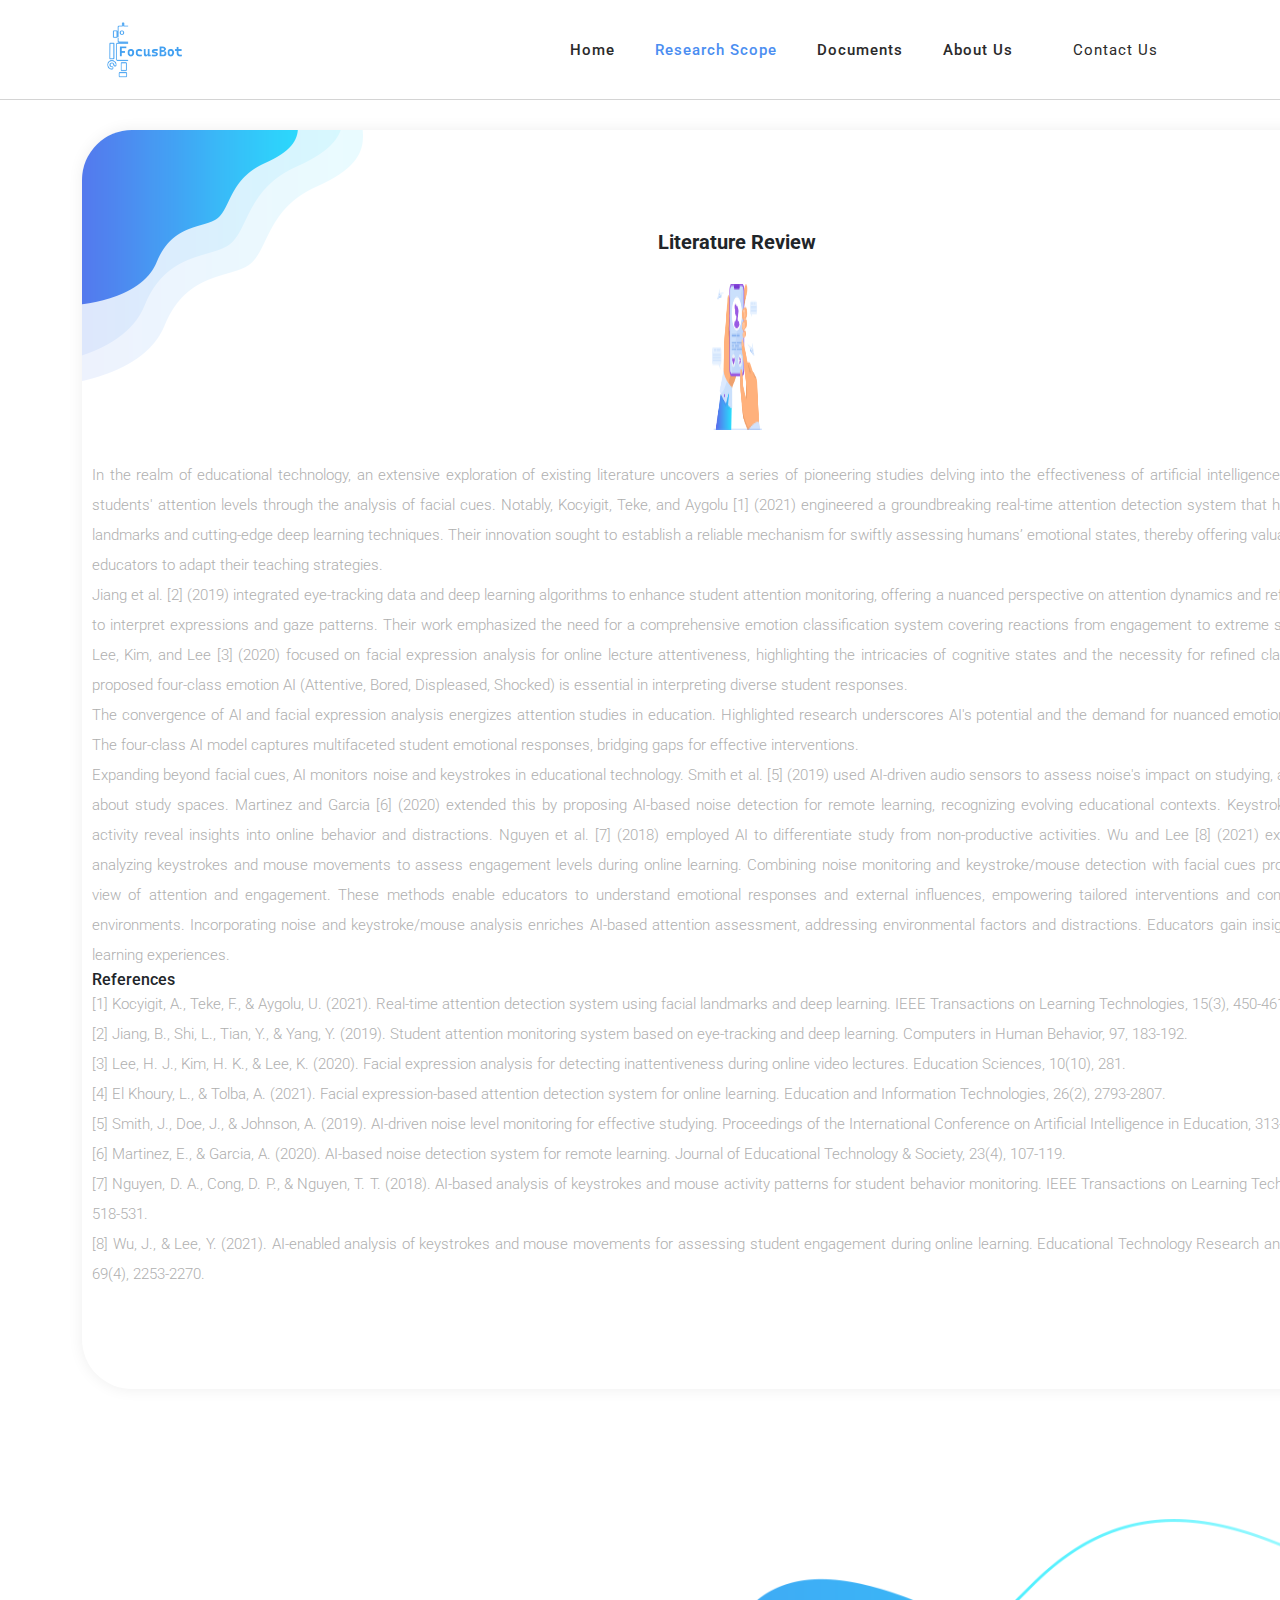
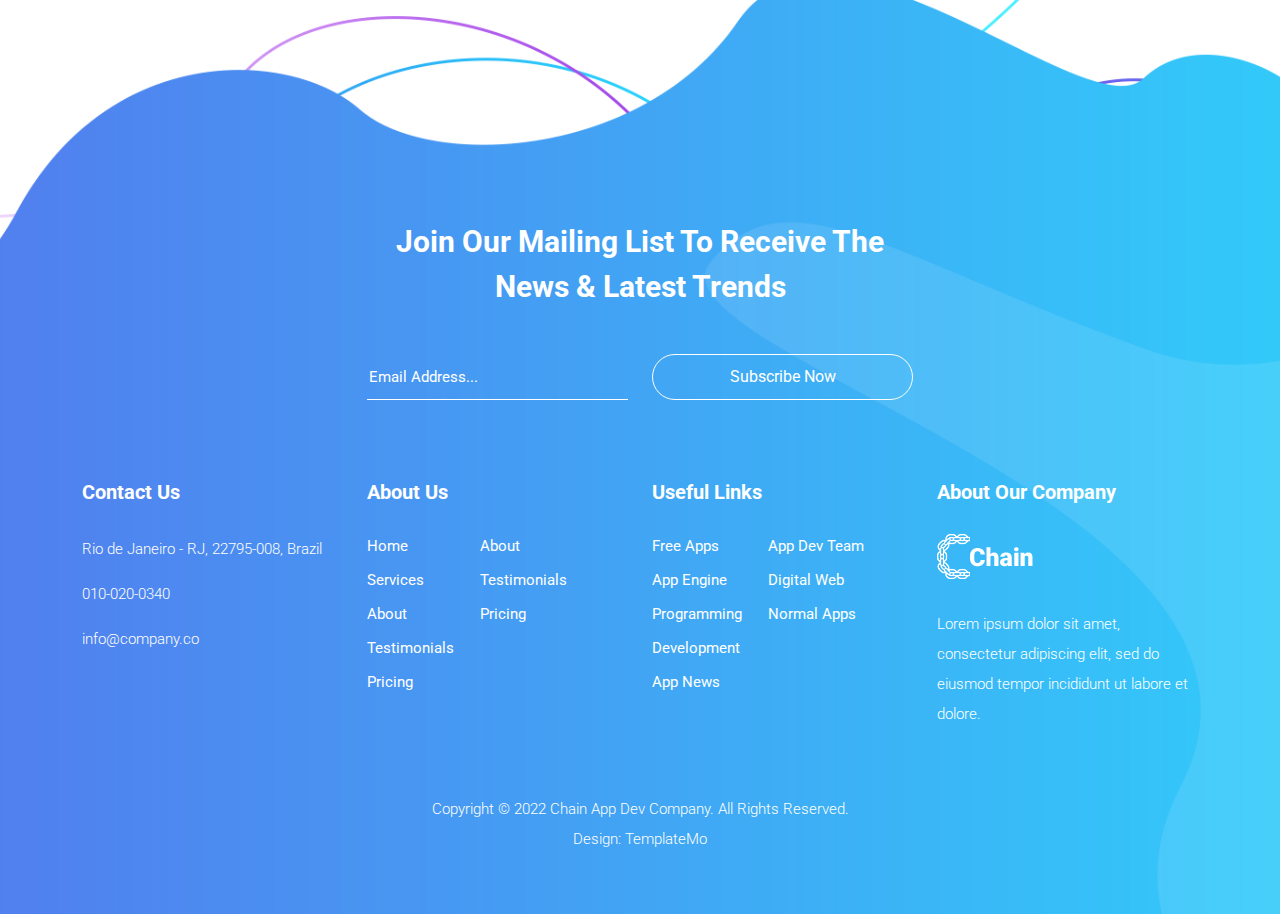
<file: literaturereview.html>
<!DOCTYPE html>
<html lang="en">

  <head>

    <meta charset="UTF-8">
    <meta name="viewport" content="width=device-width, initial-scale=1, shrink-to-fit=no">
    <meta name="description" content="">
    <meta name="author" content="">
    <link rel="preconnect" href="https://fonts.googleapis.com">
    <link rel="preconnect" href="https://fonts.gstatic.com" crossorigin>
    <link href="https://fonts.googleapis.com/css2?family=Roboto:wght@100;300;400;500;700;900&display=swap" rel="stylesheet">

    <title>Focus Bot</title>

    <!-- Bootstrap core CSS -->
    <link href="vendor/bootstrap/css/bootstrap.min.css" rel="stylesheet">

<!--

TemplateMo 570 Chain App Dev

https://templatemo.com/tm-570-chain-app-dev

-->

    <!-- Additional CSS Files -->
    <link rel="stylesheet" href="https://use.fontawesome.com/releases/v5.8.1/css/all.css" integrity="sha384-50oBUHEmvpQ+1lW4y57PTFmhCaXp0ML5d60M1M7uH2+nqUivzIebhndOJK28anvf" crossorigin="anonymous">
    <link rel="stylesheet" href="assets/css/templatemo-chain-app-dev.css">
    <link rel="stylesheet" href="assets/css/animated.css">
    <link rel="stylesheet" href="assets/css/owl.css">



  </head>

<body>

  <!-- ***** Preloader Start ***** -->
  <div id="js-preloader" class="js-preloader">
    <div class="preloader-inner">
      <span class="dot"></span>
      <div class="dots">
        <span></span>
        <span></span>
        <span></span>
      </div>
    </div>
  </div>
  <!-- ***** Preloader End ***** -->

  <!-- ***** Header Area Start ***** -->
  <header class="header-area header-sticky wow slideInDown" data-wow-duration="0.75s" data-wow-delay="0s">
    <div class="container">
      <div class="row">
        <div class="col-12">
          <nav class="main-nav">
            <!-- ***** Logo Start ***** -->
            <a href="index.html" class="logo" style="width:120px">
              <img src="assets/images/logo.png" alt="Focus Bot">
            </a>
            <!-- ***** Logo End ***** -->
            <!-- ***** Menu Start ***** -->
            <ul class="nav">
              <li class="scroll-to-section"><a href="index.html" >Home</a></li>
              <li class="scroll-to-section"><a href="#services" class="active">Research Scope</a></li>
              <li class="scroll-to-section"><a href="#about">Documents</a></li>
              <li class="scroll-to-section"><a href="#pricing">About Us</a></li>
              <li class="scroll-to-section"><a href="#newsletter">Contact Us</a></li>
              
            </ul>        
            <a class='menu-trigger'>
                <span>Menu</span>
            </a>
            <!-- ***** Menu End ***** -->
          </nav>
        </div>
      </div>
    </div>
  </header>
  <!-- ***** Header Area End ***** -->
  
  <div id="modal" class="popupContainer" style="display:none;">
    <div class="popupHeader">
        <span class="header_title">Login</span>
        <span class="modal_close"><i class="fa fa-times"></i></span>
    </div>

    <section class="popupBody">
        <!-- Social Login -->
        <div class="social_login">
            <div class="">
                <a href="#" class="social_box fb">
                    <span class="icon"><i class="fab fa-facebook"></i></span>
                    <span class="icon_title">Connect with Facebook</span>

                </a>

                <a href="#" class="social_box google">
                    <span class="icon"><i class="fab fa-google-plus"></i></span>
                    <span class="icon_title">Connect with Google</span>
                </a>
            </div>

            <div class="centeredText">
                <span>Or use your Email address</span>
            </div>

            <div class="action_btns">
                <div class="one_half"><a href="#" id="login_form" class="btn">Login</a></div>
                <div class="one_half last"><a href="#" id="register_form" class="btn">Sign up</a></div>
            </div>
        </div>

        <!-- Username & Password Login form -->
        <div class="user_login">
            <form>
                <label>Email / Username</label>
                <input type="text" />
                <br />

                <label>Password</label>
                <input type="password" />
                <br />

                <div class="checkbox">
                    <input id="remember" type="checkbox" />
                    <label for="remember">Remember me on this computer</label>
                </div>

                <div class="action_btns">
                    <div class="one_half"><a href="#" class="btn back_btn"><i class="fa fa-angle-double-left"></i> Back</a></div>
                    <div class="one_half last"><a href="#" class="btn btn_red">Login</a></div>
                </div>
            </form>

            <a href="#" class="forgot_password">Forgot password?</a>
        </div>

        <!-- Register Form -->
        <div class="user_register">
            <form>
                <label>Full Name</label>
                <input type="text" />
                <br />

                <label>Email Address</label>
                <input type="email" />
                <br />

                <label>Password</label>
                <input type="password" />
                <br />

                <div class="checkbox">
                    <input id="send_updates" type="checkbox" />
                    <label for="send_updates">Send me occasional email updates</label>
                </div>

                <div class="action_btns">
                    <div class="one_half"><a href="#" class="btn back_btn"><i class="fa fa-angle-double-left"></i> Back</a></div>
                    <div class="one_half last"><a href="#" class="btn btn_red">Register</a></div>
                </div>
            </form>
        </div>
    </section>
</div>

<!--   <div class="main-banner wow fadeIn" id="top" data-wow-duration="1s" data-wow-delay="0.5s">
    <div class="container">
      <div class="row">
        <div class="col-lg-12">
          <div class="row">
            <div class="col-lg-6 align-self-center">
              <div class="left-content show-up header-text wow fadeInLeft" data-wow-duration="1s" data-wow-delay="1s">
                <div class="row">
                  <div class="col-lg-12">
                    <h2>Multi Model Approach to Evaluate and Enhance Student - Teacher Interactions </h2>
                    <p>Chain App Dev is an app landing page HTML5 template based on Bootstrap v5.1.3 CSS layout provided by TemplateMo, a great website to download free CSS templates.</p>
                  </div>
                  <div class="col-lg-12">
                    <div class="white-button first-button scroll-to-section">
                      <a href="#contact">Free Quote <i class="fab fa-apple"></i></a>
                    </div>
                    <div class="white-button scroll-to-section">
                      <a href="#contact">Free Quote <i class="fab fa-google-play"></i></a>
                    </div>
                  </div>
                </div>
              </div>
            </div>
            <div class="col-lg-6">
              <div class="right-image wow fadeInRight" data-wow-duration="1s" data-wow-delay="0.5s">
                <img src="assets/images/slider-dec.png" alt="">
              </div>
            </div>
          </div>
        </div>
      </div>
    </div>
  </div>

  <div id="services" class="services section">
    <div class="container">
      <div class="row">
        <div class="col-lg-8 offset-lg-2">
          <div class="section-heading  wow fadeInDown" data-wow-duration="1s" data-wow-delay="0.5s">
            <h4>Amazing <em> Features</em> for you</h4>
            <img src="assets/images/heading-line-dec.png" alt="">
            <p>If you need the greatest collection of HTML templates for your business, please visit <a rel="nofollow" href="https://www.toocss.com/" target="_blank">TooCSS</a> Blog. If you need to have a contact form PHP script, go to <a href="https://templatemo.com/contact" target="_parent">our contact page</a> for more information.</p>
          </div>
        </div>
      </div>
    </div>
    <div class="container">
      <div class="row">
        <div class="col-lg-3">
          <div class="service-item first-service">
            <div class="icon"></div>
            <h4>Literature Review</h4>
            <p>You are not allowed to redistribute this template ZIP file on any other website.</p>
            <div class="text-button">
              <a href="#">Read More <i class="fa fa-arrow-right"></i></a>
            </div>
          </div>
        </div>
        <div class="col-lg-3">
          <div class="service-item second-service">
            <div class="icon"></div>
            <h4>Research Gap</h4>
            <p>You are allowed to use the Chain App Dev HTML template. Feel free to modify or edit this layout.</p>
            <div class="text-button">
              <a href="#">Read More <i class="fa fa-arrow-right"></i></a>
            </div>
          </div>
        </div>
        <div class="col-lg-3">
          <div class="service-item third-service">
            <div class="icon"></div>
            <h4>Research Objectives</h4>
            <p>If this template is beneficial for your work, please support us <a rel="nofollow" href="https://paypal.me/templatemo" target="_blank">a little via PayPal</a>. Thank you.</p>
            <div class="text-button">
              <a href="#">Read More <i class="fa fa-arrow-right"></i></a>
            </div>
          </div>
        </div>
        <div class="col-lg-3">
          <div class="service-item fourth-service">
            <div class="icon"></div>
            <h4>Methodology</h4>
            <p>Lorem ipsum dolor consectetur adipiscing elit sedder williamsburg photo booth quinoa and fashion axe.</p>
            <div class="text-button">
              <a href="#">Read More <i class="fa fa-arrow-right"></i></a>
            </div>
          </div>
        </div>
      </div>
    </div>
  </div>

  <div id="about" class="about-us section">
    <div class="container">
      <div class="row">
        <div class="col-lg-6 align-self-center">
          <div class="section-heading">
            <h4>About <em>What We Do</em> &amp; Who We Are</h4>
            <img src="assets/images/heading-line-dec.png" alt="">
            <p>Lorem ipsum dolor sit amet, consectetur adipiscing elit, sed do eismod tempor incididunt ut labore et dolore magna.</p>
          </div>
          <div class="row">
            <div class="col-lg-6">
              <div class="box-item">
                <h4><a href="#">Maintance Problems</a></h4>
                <p>Lorem Ipsum Text</p>
              </div>
            </div>
            <div class="col-lg-6">
              <div class="box-item">
                <h4><a href="#">24/7 Support &amp; Help</a></h4>
                <p>Lorem Ipsum Text</p>
              </div>
            </div>
            <div class="col-lg-6">
              <div class="box-item">
                <h4><a href="#">Fixing Issues About</a></h4>
                <p>Lorem Ipsum Text</p>
              </div>
            </div>
            <div class="col-lg-6">
              <div class="box-item">
                <h4><a href="#">Co. Development</a></h4>
                <p>Lorem Ipsum Text</p>
              </div>
            </div>
            <div class="col-lg-12">
              <p>Lorem ipsum dolor sit amet, consectetur adipiscing elit, sed do eismod tempor idunte ut labore et dolore adipiscing  magna.</p>
              <div class="gradient-button">
                <a href="#">Start 14-Day Free Trial</a>
              </div>
              <span>*No Credit Card Required</span>
            </div>
          </div>
        </div>
        <div class="col-lg-6">
          <div class="right-image">
            <img src="assets/images/about-right-dec.png" alt="">
          </div>
        </div>
      </div>
    </div>
  </div>

  <div id="clients" class="the-clients">
    <div class="container">
      <div class="row">
        <div class="col-lg-8 offset-lg-2">
          <div class="section-heading">
            <h4>Check What <em>The Clients Say</em> About Our App Dev</h4>
            <img src="assets/images/heading-line-dec.png" alt="">
            <p>Lorem ipsum dolor sit amet, consectetur adipiscing elit, sed do eismod tempor incididunt ut labore et dolore magna.</p>
          </div>
        </div>
        <div class="col-lg-12">
          <div class="naccs">
            <div class="grid">
              <div class="row">
                <div class="col-lg-7 align-self-center">
                  <div class="menu">
                    <div class="first-thumb active">
                      <div class="thumb">
                        <div class="row">
                          <div class="col-lg-4 col-sm-4 col-12">
                            <h4>David Martino Co</h4>
                            <span class="date">30 November 2021</span>
                          </div>
                          <div class="col-lg-4 col-sm-4 d-none d-sm-block">
                            <span class="category">Financial Apps</span>
                          </div>
                          <div class="col-lg-4 col-sm-4 col-12">
                              <i class="fa fa-star"></i>
                              <i class="fa fa-star"></i>
                              <i class="fa fa-star"></i>
                              <i class="fa fa-star"></i>
                              <i class="fa fa-star"></i>
                              <span class="rating">4.8</span>
                          </div>
                        </div>
                      </div>
                    </div>
                    <div>
                      <div class="thumb">
                        <div class="row">
                          <div class="col-lg-4 col-sm-4 col-12">
                            <h4>Jake Harris Nyo</h4>
                            <span class="date">29 November 2021</span>
                          </div>
                          <div class="col-lg-4 col-sm-4 d-none d-sm-block">
                            <span class="category">Digital Business</span>
                          </div>
                          <div class="col-lg-4 col-sm-4 col-12">
                              <i class="fa fa-star"></i>
                              <i class="fa fa-star"></i>
                              <i class="fa fa-star"></i>
                              <i class="fa fa-star"></i>
                              <i class="fa fa-star"></i>
                              <span class="rating">4.5</span>
                          </div>
                        </div>
                      </div>
                    </div>
                    <div>
                      <div class="thumb">
                        <div class="row">
                          <div class="col-lg-4 col-sm-4 col-12">
                            <h4>May Catherina</h4>
                            <span class="date">27 November 2021</span>
                          </div>
                          <div class="col-lg-4 col-sm-4 d-none d-sm-block">
                            <span class="category">Business &amp; Economics</span>
                          </div>
                          <div class="col-lg-4 col-sm-4 col-12">
                              <i class="fa fa-star"></i>
                              <i class="fa fa-star"></i>
                              <i class="fa fa-star"></i>
                              <i class="fa fa-star"></i>
                              <i class="fa fa-star"></i>
                              <span class="rating">4.7</span>
                          </div>
                        </div>
                      </div>
                    </div>
                    <div>
                      <div class="thumb">
                        <div class="row">
                          <div class="col-lg-4 col-sm-4 col-12">
                            <h4>Random User</h4>
                            <span class="date">24 November 2021</span>
                          </div>
                          <div class="col-lg-4 col-sm-4 d-none d-sm-block">
                            <span class="category">New App Ecosystem</span>
                          </div>
                          <div class="col-lg-4 col-sm-4 col-12">
                              <i class="fa fa-star"></i>
                              <i class="fa fa-star"></i>
                              <i class="fa fa-star"></i>
                              <i class="fa fa-star"></i>
                              <i class="fa fa-star"></i>
                              <span class="rating">3.9</span>
                          </div>
                        </div>
                      </div>
                    </div>
                    <div class="last-thumb">
                      <div class="thumb">
                        <div class="row">
                          <div class="col-lg-4 col-sm-4 col-12">
                            <h4>Mark Amber Do</h4>
                            <span class="date">21 November 2021</span>
                          </div>
                          <div class="col-lg-4 col-sm-4 d-none d-sm-block">
                            <span class="category">Web Development</span>
                          </div>
                          <div class="col-lg-4 col-sm-4 col-12">
                              <i class="fa fa-star"></i>
                              <i class="fa fa-star"></i>
                              <i class="fa fa-star"></i>
                              <i class="fa fa-star"></i>
                              <i class="fa fa-star"></i>
                              <span class="rating">4.3</span>
                          </div>
                        </div>
                      </div>
                    </div>
                  </div>
                </div> 
                <div class="col-lg-5">
                  <ul class="nacc">
                    <li class="active">
                      <div>
                        <div class="thumb">
                          <div class="row">
                            <div class="col-lg-12">
                              <div class="client-content">
                                <img src="assets/images/quote.png" alt="">
                                <p>“Lorem ipsum dolor sit amet, consectetur adpiscing elit, sed do eismod tempor idunte ut labore et dolore magna aliqua darwin kengan
                                  lorem ipsum dolor sit amet, consectetur picing elit massive big blasta.”</p>
                              </div>
                              <div class="down-content">
                                <img src="assets/images/client-image.jpg" alt="">
                                <div class="right-content">
                                  <h4>David Martino</h4>
                                  <span>CEO of David Company</span>
                                </div>
                              </div>
                            </div>
                          </div>
                        </div>
                      </div>
                    </li>
                    <li>
                      <div>
                        <div class="thumb">
                          <div class="row">
                            <div class="col-lg-12">
                              <div class="client-content">
                                <img src="assets/images/quote.png" alt="">
                                <p>“CTO, Lorem ipsum dolor sit amet, consectetur adpiscing elit, sed do eismod tempor idunte ut labore et dolore magna aliqua darwin kengan
                                  lorem ipsum dolor sit amet, consectetur picing elit massive big blasta.”</p>
                              </div>
                              <div class="down-content">
                                <img src="assets/images/client-image.jpg" alt="">
                                <div class="right-content">
                                  <h4>Jake H. Nyo</h4>
                                  <span>CTO of Digital Company</span>
                                </div>
                              </div>
                            </div>
                          </div>
                        </div>
                      </div>
                    </li>
                    <li>
                      <div>
                        <div class="thumb">
                          <div class="row">
                            <div class="col-lg-12">
                              <div class="client-content">
                                <img src="assets/images/quote.png" alt="">
                                <p>“May, Lorem ipsum dolor sit amet, consectetur adpiscing elit, sed do eismod tempor idunte ut labore et dolore magna aliqua darwin kengan
                                  lorem ipsum dolor sit amet, consectetur picing elit massive big blasta.”</p>
                              </div>
                              <div class="down-content">
                                <img src="assets/images/client-image.jpg" alt="">
                                <div class="right-content">
                                  <h4>May C.</h4>
                                  <span>Founder of Catherina Co.</span>
                                </div>
                              </div>
                            </div>
                          </div>
                        </div>
                      </div>
                    </li>
                    <li>
                      <div>
                        <div class="thumb">
                          <div class="row">
                            <div class="col-lg-12">
                              <div class="client-content">
                                <img src="assets/images/quote.png" alt="">
                                <p>“Lorem ipsum dolor sit amet, consectetur adpiscing elit, sed do eismod tempor idunte ut labore et dolore magna aliqua darwin kengan
                                  lorem ipsum dolor sit amet, consectetur picing elit massive big blasta.”</p>
                              </div>
                              <div class="down-content">
                                <img src="assets/images/client-image.jpg" alt="">
                                <div class="right-content">
                                  <h4>Random Staff</h4>
                                  <span>Manager, Digital Company</span>
                                </div>
                              </div>
                            </div>
                          </div>
                        </div>
                      </div>
                    </li>
                    <li>
                      <div>
                        <div class="thumb">
                          <div class="row">
                            <div class="col-lg-12">
                              <div class="client-content">
                                <img src="assets/images/quote.png" alt="">
                                <p>“Mark, Lorem ipsum dolor sit amet, consectetur adpiscing elit, sed do eismod tempor idunte ut labore et dolore magna aliqua darwin kengan
                                  lorem ipsum dolor sit amet, consectetur picing elit massive big blasta.”</p>
                              </div>
                              <div class="down-content">
                                <img src="assets/images/client-image.jpg" alt="">
                                <div class="right-content">
                                  <h4>Mark Am</h4>
                                  <span>CTO, Amber Do Company</span>
                                </div>
                              </div>
                            </div>
                          </div>
                        </div>
                      </div>
                    </li>
                  </ul>
                </div>          
              </div>
            </div>
          </div>
        </div>
      </div>
    </div>
  </div> -->

  <div id="pricing" class="pricing-tables" >
    <div class="container" >
      <div class="row" style="width: 4000px">
        <!-- <div class="col-lg-8 offset-lg-2">
          <div class="section-heading"> -->
<!--             <h4>We Have The Best Pre-Order <em>Prices</em> You Can Get</h4>
<!--          <img src="assets/images/heading-line-dec.png" alt=""> -->   
<!--             <p>Lorem ipsum dolor sit amet, consectetur adipiscing elit, sed do eismod tempor incididunt ut labore et dolore magna.</p>
 -->        <!--   </div>
        </div> -->
        <!-- <div class="col-lg-4">
          <div class="pricing-item-regular">
            <span class="price">$12</span>
            <h4>Standard Plan App</h4>
            <div class="icon">
              <img src="assets/images/pricing-table-01.png" alt="">
            </div>
            <ul>
              <li>Lorem Ipsum Dolores</li>
              <li>20 TB of Storage</li>
              <li class="non-function">Life-time Support</li>
              <li class="non-function">Premium Add-Ons</li>
              <li class="non-function">Fastest Network</li>
              <li class="non-function">More Options</li>
            </ul>
            <div class="border-button">
              <a href="#">Purchase This Plan Now</a>
            </div>
          </div>
        </div> -->
        <div class="col-lg-4">
          <div class="pricing-item-pro">
            <span class="price"></span>
            <h4 style="text-align: center;">Literature Review</h4>
            <div class="icon" align="center">
              <img src="assets/images/pricing-table-01.png" alt="" align="center">
            </div>
            <p>In the realm of educational technology, an extensive exploration of existing literature uncovers a series of pioneering studies delving into the effectiveness of artificial intelligence (AI) in gauging students' attention levels through the analysis of facial cues. Notably, Kocyigit, Teke, and Aygolu [1] (2021) engineered a groundbreaking real-time attention detection system that harnessed facial landmarks and cutting-edge deep learning techniques. Their innovation sought to establish a reliable mechanism for swiftly assessing humans’ emotional states, thereby offering valuable insights for educators to adapt their teaching strategies.</p>
<p>Jiang et al. [2] (2019) integrated eye-tracking data and deep learning algorithms to enhance student attention monitoring, offering a nuanced perspective on attention dynamics and refining AI's ability to interpret expressions and gaze patterns. Their work emphasized the need for a comprehensive emotion classification system covering reactions from engagement to extreme states. Similarly, Lee, Kim, and Lee [3] (2020) focused on facial expression analysis for online lecture attentiveness, highlighting the intricacies of cognitive states and the necessity for refined classification. The proposed four-class emotion AI (Attentive, Bored, Displeased, Shocked) is essential in interpreting diverse student responses.</p>
<p>The convergence of AI and facial expression analysis energizes attention studies in education. Highlighted research underscores AI's potential and the demand for nuanced emotion classification. The four-class AI model captures multifaceted student emotional responses, bridging gaps for effective interventions.</p>
<p>Expanding beyond facial cues, AI monitors noise and keystrokes in educational technology. Smith et al. [5] (2019) used AI-driven audio sensors to assess noise's impact on studying, aiding decisions about study spaces. Martinez and Garcia [6] (2020) extended this by proposing AI-based noise detection for remote learning, recognizing evolving educational contexts.
Keystrokes and mouse activity reveal insights into online behavior and distractions. Nguyen et al. [7] (2018) employed AI to differentiate study from non-productive activities. Wu and Lee [8] (2021) extended this, AI-analyzing keystrokes and mouse movements to assess engagement levels during online learning. Combining noise monitoring and keystroke/mouse detection with facial cues provides a holistic view of attention and engagement. These methods enable educators to understand emotional responses and external influences, empowering tailored interventions and conducive learning environments.
Incorporating noise and keystroke/mouse analysis enriches AI-based attention assessment, addressing environmental factors and distractions. Educators gain insights to optimize learning experiences.</p>
<h6> References</h6>
<div style="font-size: 8px">
<p>[1]
Kocyigit, A., Teke, F., & Aygolu, U. (2021). Real-time attention detection system using facial landmarks and deep learning. IEEE Transactions on Learning Technologies, 15(3), 450-461.<br>
[2]
Jiang, B., Shi, L., Tian, Y., & Yang, Y. (2019). Student attention monitoring system based on eye-tracking and deep learning. Computers in Human Behavior, 97, 183-192.<br>
[3]
Lee, H. J., Kim, H. K., & Lee, K. (2020). Facial expression analysis for detecting inattentiveness during online video lectures. Education Sciences, 10(10), 281.<br>
[4]
El Khoury, L., & Tolba, A. (2021). Facial expression-based attention detection system for online learning. Education and Information Technologies, 26(2), 2793-2807.<br>
[5]
Smith, J., Doe, J., & Johnson, A. (2019). AI-driven noise level monitoring for effective studying. Proceedings of the International Conference on Artificial Intelligence in Education, 313-317.<br>
[6]
Martinez, E., & Garcia, A. (2020). AI-based noise detection system for remote learning. Journal of Educational Technology & Society, 23(4), 107-119.<br>
[7]
Nguyen, D. A., Cong, D. P., & Nguyen, T. T. (2018). AI-based analysis of keystrokes and mouse activity patterns for student behavior monitoring. IEEE Transactions on Learning Technologies, 11(4), 518-531.<br>
[8]
Wu, J., & Lee, Y. (2021). AI-enabled analysis of keystrokes and mouse movements for assessing student engagement during online learning. Educational Technology Research and Development, 69(4), 2253-2270.</p>
</div>
          </div>
        </div>
        <!-- <div class="col-lg-4">
          <div class="pricing-item-regular">
            <span class="price">$66</span>
            <h4>Premium Plan App</h4>
            <div class="icon">
              <img src="assets/images/pricing-table-01.png" alt="">
            </div>
            <ul>
              <li>Lorem Ipsum Dolores</li>
              <li>120 TB of Storage</li>
              <li>Life-time Support</li>
              <li>Premium Add-Ons</li>
              <li>Fastest Network</li>
              <li>More Options</li>
            </ul>
            <div class="border-button">
              <a href="#">Purchase This Plan Now</a>
            </div>
          </div>
        </div> -->
      </div>
    </div>
  </div> 

  <footer id="newsletter">
    <div class="container">
      <div class="row">
        <div class="col-lg-8 offset-lg-2">
          <div class="section-heading">
            <h4>Join our mailing list to receive the news &amp; latest trends</h4>
          </div>
        </div>
        <div class="col-lg-6 offset-lg-3">
          <form id="search" action="#" method="GET">
            <div class="row">
              <div class="col-lg-6 col-sm-6">
                <fieldset>
                  <input type="address" name="address" class="email" placeholder="Email Address..." autocomplete="on" required>
                </fieldset>
              </div>
              <div class="col-lg-6 col-sm-6">
                <fieldset>
                  <button type="submit" class="main-button">Subscribe Now <i class="fa fa-angle-right"></i></button>
                </fieldset>
              </div>
            </div>
          </form>
        </div>
      </div>
      <div class="row">
        <div class="col-lg-3">
          <div class="footer-widget">
            <h4>Contact Us</h4>
            <p>Rio de Janeiro - RJ, 22795-008, Brazil</p>
            <p><a href="#">010-020-0340</a></p>
            <p><a href="#">info@company.co</a></p>
          </div>
        </div>
        <div class="col-lg-3">
          <div class="footer-widget">
            <h4>About Us</h4>
            <ul>
              <li><a href="#">Home</a></li>
              <li><a href="#">Services</a></li>
              <li><a href="#">About</a></li>
              <li><a href="#">Testimonials</a></li>
              <li><a href="#">Pricing</a></li>
            </ul>
            <ul>
              <li><a href="#">About</a></li>
              <li><a href="#">Testimonials</a></li>
              <li><a href="#">Pricing</a></li>
            </ul>
          </div>
        </div>
        <div class="col-lg-3">
          <div class="footer-widget">
            <h4>Useful Links</h4>
            <ul>
              <li><a href="#">Free Apps</a></li>
              <li><a href="#">App Engine</a></li>
              <li><a href="#">Programming</a></li>
              <li><a href="#">Development</a></li>
              <li><a href="#">App News</a></li>
            </ul>
            <ul>
              <li><a href="#">App Dev Team</a></li>
              <li><a href="#">Digital Web</a></li>
              <li><a href="#">Normal Apps</a></li>
            </ul>
          </div>
        </div>
        <div class="col-lg-3">
          <div class="footer-widget">
            <h4>About Our Company</h4>
            <div class="logo">
              <img src="assets/images/white-logo.png" alt="">
            </div>
            <p>Lorem ipsum dolor sit amet, consectetur adipiscing elit, sed do eiusmod tempor incididunt ut labore et dolore.</p>
          </div>
        </div>
        <div class="col-lg-12">
          <div class="copyright-text">
            <p>Copyright © 2022 Chain App Dev Company. All Rights Reserved. 
          <br>Design: <a href="https://templatemo.com/" target="_blank" title="css templates">TemplateMo</a></p>
          </div>
        </div>
      </div>
    </div>
  </footer>


  <!-- Scripts -->
  <script src="vendor/jquery/jquery.min.js"></script>
  <script src="vendor/bootstrap/js/bootstrap.bundle.min.js"></script>
  <script src="assets/js/owl-carousel.js"></script>
  <script src="assets/js/animation.js"></script>
  <script src="assets/js/imagesloaded.js"></script>
  <script src="assets/js/popup.js"></script>
  <script src="assets/js/custom.js"></script>
</body>
</html>
</file>
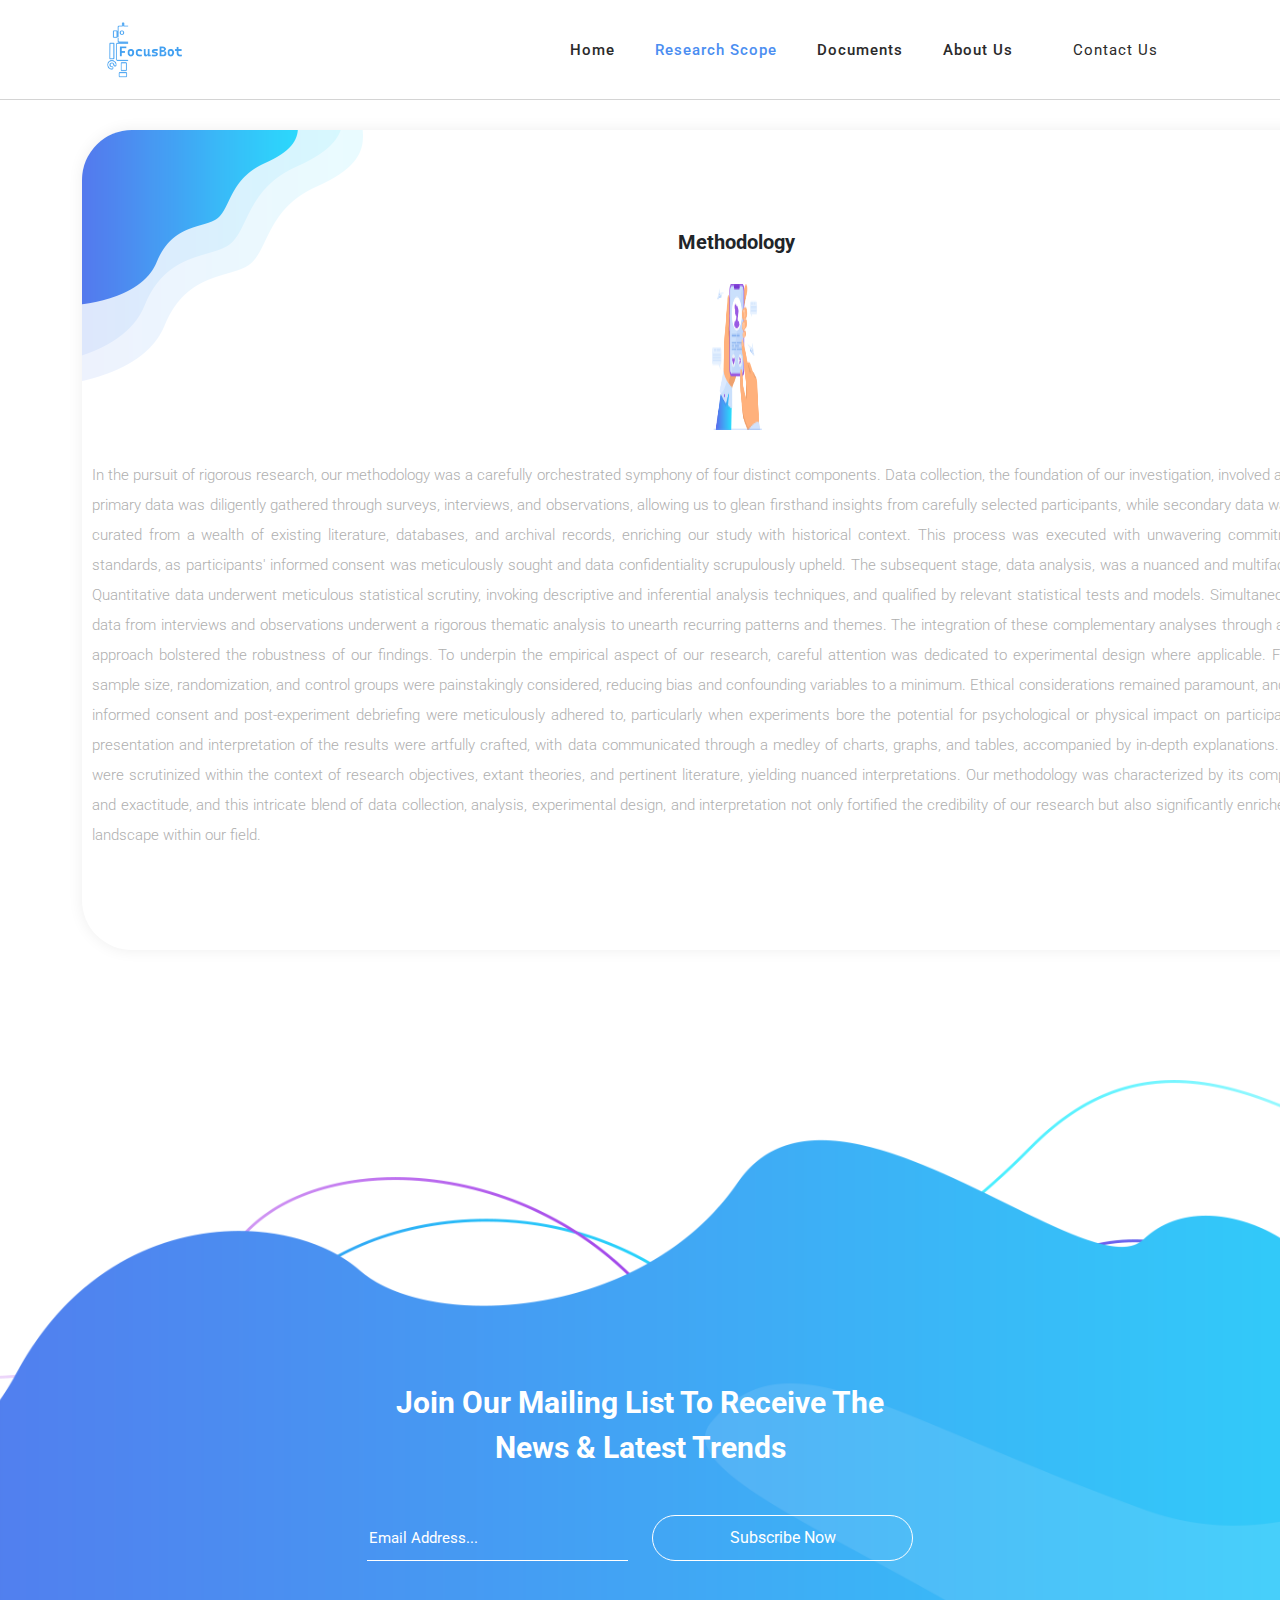
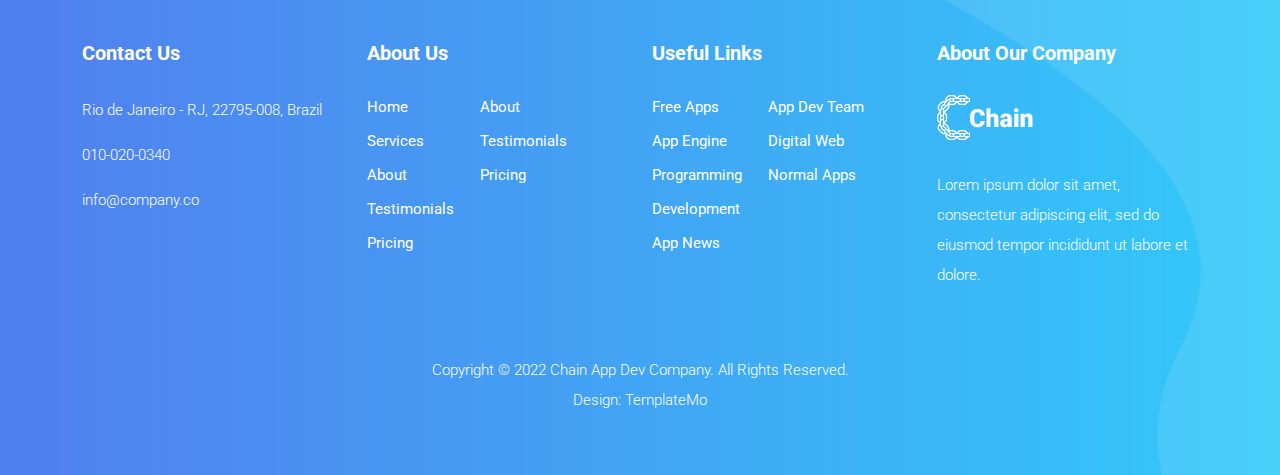
<file: methodology.html>
<!DOCTYPE html>
<html lang="en">

  <head>

    <meta charset="UTF-8">
    <meta name="viewport" content="width=device-width, initial-scale=1, shrink-to-fit=no">
    <meta name="description" content="">
    <meta name="author" content="">
    <link rel="preconnect" href="https://fonts.googleapis.com">
    <link rel="preconnect" href="https://fonts.gstatic.com" crossorigin>
    <link href="https://fonts.googleapis.com/css2?family=Roboto:wght@100;300;400;500;700;900&display=swap" rel="stylesheet">

    <title>Focus Bot</title>

    <!-- Bootstrap core CSS -->
    <link href="vendor/bootstrap/css/bootstrap.min.css" rel="stylesheet">

<!--

TemplateMo 570 Chain App Dev

https://templatemo.com/tm-570-chain-app-dev

-->

    <!-- Additional CSS Files -->
    <link rel="stylesheet" href="https://use.fontawesome.com/releases/v5.8.1/css/all.css" integrity="sha384-50oBUHEmvpQ+1lW4y57PTFmhCaXp0ML5d60M1M7uH2+nqUivzIebhndOJK28anvf" crossorigin="anonymous">
    <link rel="stylesheet" href="assets/css/templatemo-chain-app-dev.css">
    <link rel="stylesheet" href="assets/css/animated.css">
    <link rel="stylesheet" href="assets/css/owl.css">



  </head>

<body>

  <!-- ***** Preloader Start ***** -->
  <div id="js-preloader" class="js-preloader">
    <div class="preloader-inner">
      <span class="dot"></span>
      <div class="dots">
        <span></span>
        <span></span>
        <span></span>
      </div>
    </div>
  </div>
  <!-- ***** Preloader End ***** -->

  <!-- ***** Header Area Start ***** -->
  <header class="header-area header-sticky wow slideInDown" data-wow-duration="0.75s" data-wow-delay="0s">
    <div class="container">
      <div class="row">
        <div class="col-12">
          <nav class="main-nav">
            <!-- ***** Logo Start ***** -->
            <a href="index.html" class="logo" style="width:120px">
              <img src="assets/images/logo.png" alt="Focus Bot">
            </a>
            <!-- ***** Logo End ***** -->
            <!-- ***** Menu Start ***** -->
            <ul class="nav">
              <li class="scroll-to-section"><a href="index.html" >Home</a></li>
              <li class="scroll-to-section"><a href="#services" class="active">Research Scope</a></li>
              <li class="scroll-to-section"><a href="#about">Documents</a></li>
              <li class="scroll-to-section"><a href="#pricing">About Us</a></li>
              <li class="scroll-to-section"><a href="#newsletter">Contact Us</a></li>
              
            </ul>        
            <a class='menu-trigger'>
                <span>Menu</span>
            </a>
            <!-- ***** Menu End ***** -->
          </nav>
        </div>
      </div>
    </div>
  </header>
  <!-- ***** Header Area End ***** -->
  
  <div id="modal" class="popupContainer" style="display:none;">
    <div class="popupHeader">
        <span class="header_title">Login</span>
        <span class="modal_close"><i class="fa fa-times"></i></span>
    </div>

    <section class="popupBody">
        <!-- Social Login -->
        <div class="social_login">
            <div class="">
                <a href="#" class="social_box fb">
                    <span class="icon"><i class="fab fa-facebook"></i></span>
                    <span class="icon_title">Connect with Facebook</span>

                </a>

                <a href="#" class="social_box google">
                    <span class="icon"><i class="fab fa-google-plus"></i></span>
                    <span class="icon_title">Connect with Google</span>
                </a>
            </div>

            <div class="centeredText">
                <span>Or use your Email address</span>
            </div>

            <div class="action_btns">
                <div class="one_half"><a href="#" id="login_form" class="btn">Login</a></div>
                <div class="one_half last"><a href="#" id="register_form" class="btn">Sign up</a></div>
            </div>
        </div>

        <!-- Username & Password Login form -->
        <div class="user_login">
            <form>
                <label>Email / Username</label>
                <input type="text" />
                <br />

                <label>Password</label>
                <input type="password" />
                <br />

                <div class="checkbox">
                    <input id="remember" type="checkbox" />
                    <label for="remember">Remember me on this computer</label>
                </div>

                <div class="action_btns">
                    <div class="one_half"><a href="#" class="btn back_btn"><i class="fa fa-angle-double-left"></i> Back</a></div>
                    <div class="one_half last"><a href="#" class="btn btn_red">Login</a></div>
                </div>
            </form>

            <a href="#" class="forgot_password">Forgot password?</a>
        </div>

        <!-- Register Form -->
        <div class="user_register">
            <form>
                <label>Full Name</label>
                <input type="text" />
                <br />

                <label>Email Address</label>
                <input type="email" />
                <br />

                <label>Password</label>
                <input type="password" />
                <br />

                <div class="checkbox">
                    <input id="send_updates" type="checkbox" />
                    <label for="send_updates">Send me occasional email updates</label>
                </div>

                <div class="action_btns">
                    <div class="one_half"><a href="#" class="btn back_btn"><i class="fa fa-angle-double-left"></i> Back</a></div>
                    <div class="one_half last"><a href="#" class="btn btn_red">Register</a></div>
                </div>
            </form>
        </div>
    </section>
</div>

<!--   <div class="main-banner wow fadeIn" id="top" data-wow-duration="1s" data-wow-delay="0.5s">
    <div class="container">
      <div class="row">
        <div class="col-lg-12">
          <div class="row">
            <div class="col-lg-6 align-self-center">
              <div class="left-content show-up header-text wow fadeInLeft" data-wow-duration="1s" data-wow-delay="1s">
                <div class="row">
                  <div class="col-lg-12">
                    <h2>Multi Model Approach to Evaluate and Enhance Student - Teacher Interactions </h2>
                    <p>Chain App Dev is an app landing page HTML5 template based on Bootstrap v5.1.3 CSS layout provided by TemplateMo, a great website to download free CSS templates.</p>
                  </div>
                  <div class="col-lg-12">
                    <div class="white-button first-button scroll-to-section">
                      <a href="#contact">Free Quote <i class="fab fa-apple"></i></a>
                    </div>
                    <div class="white-button scroll-to-section">
                      <a href="#contact">Free Quote <i class="fab fa-google-play"></i></a>
                    </div>
                  </div>
                </div>
              </div>
            </div>
            <div class="col-lg-6">
              <div class="right-image wow fadeInRight" data-wow-duration="1s" data-wow-delay="0.5s">
                <img src="assets/images/slider-dec.png" alt="">
              </div>
            </div>
          </div>
        </div>
      </div>
    </div>
  </div>

  <div id="services" class="services section">
    <div class="container">
      <div class="row">
        <div class="col-lg-8 offset-lg-2">
          <div class="section-heading  wow fadeInDown" data-wow-duration="1s" data-wow-delay="0.5s">
            <h4>Amazing <em> Features</em> for you</h4>
            <img src="assets/images/heading-line-dec.png" alt="">
            <p>If you need the greatest collection of HTML templates for your business, please visit <a rel="nofollow" href="https://www.toocss.com/" target="_blank">TooCSS</a> Blog. If you need to have a contact form PHP script, go to <a href="https://templatemo.com/contact" target="_parent">our contact page</a> for more information.</p>
          </div>
        </div>
      </div>
    </div>
    <div class="container">
      <div class="row">
        <div class="col-lg-3">
          <div class="service-item first-service">
            <div class="icon"></div>
            <h4>Literature Review</h4>
            <p>You are not allowed to redistribute this template ZIP file on any other website.</p>
            <div class="text-button">
              <a href="#">Read More <i class="fa fa-arrow-right"></i></a>
            </div>
          </div>
        </div>
        <div class="col-lg-3">
          <div class="service-item second-service">
            <div class="icon"></div>
            <h4>Research Gap</h4>
            <p>You are allowed to use the Chain App Dev HTML template. Feel free to modify or edit this layout.</p>
            <div class="text-button">
              <a href="#">Read More <i class="fa fa-arrow-right"></i></a>
            </div>
          </div>
        </div>
        <div class="col-lg-3">
          <div class="service-item third-service">
            <div class="icon"></div>
            <h4>Research Objectives</h4>
            <p>If this template is beneficial for your work, please support us <a rel="nofollow" href="https://paypal.me/templatemo" target="_blank">a little via PayPal</a>. Thank you.</p>
            <div class="text-button">
              <a href="#">Read More <i class="fa fa-arrow-right"></i></a>
            </div>
          </div>
        </div>
        <div class="col-lg-3">
          <div class="service-item fourth-service">
            <div class="icon"></div>
            <h4>Methodology</h4>
            <p>Lorem ipsum dolor consectetur adipiscing elit sedder williamsburg photo booth quinoa and fashion axe.</p>
            <div class="text-button">
              <a href="#">Read More <i class="fa fa-arrow-right"></i></a>
            </div>
          </div>
        </div>
      </div>
    </div>
  </div>

  <div id="about" class="about-us section">
    <div class="container">
      <div class="row">
        <div class="col-lg-6 align-self-center">
          <div class="section-heading">
            <h4>About <em>What We Do</em> &amp; Who We Are</h4>
            <img src="assets/images/heading-line-dec.png" alt="">
            <p>Lorem ipsum dolor sit amet, consectetur adipiscing elit, sed do eismod tempor incididunt ut labore et dolore magna.</p>
          </div>
          <div class="row">
            <div class="col-lg-6">
              <div class="box-item">
                <h4><a href="#">Maintance Problems</a></h4>
                <p>Lorem Ipsum Text</p>
              </div>
            </div>
            <div class="col-lg-6">
              <div class="box-item">
                <h4><a href="#">24/7 Support &amp; Help</a></h4>
                <p>Lorem Ipsum Text</p>
              </div>
            </div>
            <div class="col-lg-6">
              <div class="box-item">
                <h4><a href="#">Fixing Issues About</a></h4>
                <p>Lorem Ipsum Text</p>
              </div>
            </div>
            <div class="col-lg-6">
              <div class="box-item">
                <h4><a href="#">Co. Development</a></h4>
                <p>Lorem Ipsum Text</p>
              </div>
            </div>
            <div class="col-lg-12">
              <p>Lorem ipsum dolor sit amet, consectetur adipiscing elit, sed do eismod tempor idunte ut labore et dolore adipiscing  magna.</p>
              <div class="gradient-button">
                <a href="#">Start 14-Day Free Trial</a>
              </div>
              <span>*No Credit Card Required</span>
            </div>
          </div>
        </div>
        <div class="col-lg-6">
          <div class="right-image">
            <img src="assets/images/about-right-dec.png" alt="">
          </div>
        </div>
      </div>
    </div>
  </div>

  <div id="clients" class="the-clients">
    <div class="container">
      <div class="row">
        <div class="col-lg-8 offset-lg-2">
          <div class="section-heading">
            <h4>Check What <em>The Clients Say</em> About Our App Dev</h4>
            <img src="assets/images/heading-line-dec.png" alt="">
            <p>Lorem ipsum dolor sit amet, consectetur adipiscing elit, sed do eismod tempor incididunt ut labore et dolore magna.</p>
          </div>
        </div>
        <div class="col-lg-12">
          <div class="naccs">
            <div class="grid">
              <div class="row">
                <div class="col-lg-7 align-self-center">
                  <div class="menu">
                    <div class="first-thumb active">
                      <div class="thumb">
                        <div class="row">
                          <div class="col-lg-4 col-sm-4 col-12">
                            <h4>David Martino Co</h4>
                            <span class="date">30 November 2021</span>
                          </div>
                          <div class="col-lg-4 col-sm-4 d-none d-sm-block">
                            <span class="category">Financial Apps</span>
                          </div>
                          <div class="col-lg-4 col-sm-4 col-12">
                              <i class="fa fa-star"></i>
                              <i class="fa fa-star"></i>
                              <i class="fa fa-star"></i>
                              <i class="fa fa-star"></i>
                              <i class="fa fa-star"></i>
                              <span class="rating">4.8</span>
                          </div>
                        </div>
                      </div>
                    </div>
                    <div>
                      <div class="thumb">
                        <div class="row">
                          <div class="col-lg-4 col-sm-4 col-12">
                            <h4>Jake Harris Nyo</h4>
                            <span class="date">29 November 2021</span>
                          </div>
                          <div class="col-lg-4 col-sm-4 d-none d-sm-block">
                            <span class="category">Digital Business</span>
                          </div>
                          <div class="col-lg-4 col-sm-4 col-12">
                              <i class="fa fa-star"></i>
                              <i class="fa fa-star"></i>
                              <i class="fa fa-star"></i>
                              <i class="fa fa-star"></i>
                              <i class="fa fa-star"></i>
                              <span class="rating">4.5</span>
                          </div>
                        </div>
                      </div>
                    </div>
                    <div>
                      <div class="thumb">
                        <div class="row">
                          <div class="col-lg-4 col-sm-4 col-12">
                            <h4>May Catherina</h4>
                            <span class="date">27 November 2021</span>
                          </div>
                          <div class="col-lg-4 col-sm-4 d-none d-sm-block">
                            <span class="category">Business &amp; Economics</span>
                          </div>
                          <div class="col-lg-4 col-sm-4 col-12">
                              <i class="fa fa-star"></i>
                              <i class="fa fa-star"></i>
                              <i class="fa fa-star"></i>
                              <i class="fa fa-star"></i>
                              <i class="fa fa-star"></i>
                              <span class="rating">4.7</span>
                          </div>
                        </div>
                      </div>
                    </div>
                    <div>
                      <div class="thumb">
                        <div class="row">
                          <div class="col-lg-4 col-sm-4 col-12">
                            <h4>Random User</h4>
                            <span class="date">24 November 2021</span>
                          </div>
                          <div class="col-lg-4 col-sm-4 d-none d-sm-block">
                            <span class="category">New App Ecosystem</span>
                          </div>
                          <div class="col-lg-4 col-sm-4 col-12">
                              <i class="fa fa-star"></i>
                              <i class="fa fa-star"></i>
                              <i class="fa fa-star"></i>
                              <i class="fa fa-star"></i>
                              <i class="fa fa-star"></i>
                              <span class="rating">3.9</span>
                          </div>
                        </div>
                      </div>
                    </div>
                    <div class="last-thumb">
                      <div class="thumb">
                        <div class="row">
                          <div class="col-lg-4 col-sm-4 col-12">
                            <h4>Mark Amber Do</h4>
                            <span class="date">21 November 2021</span>
                          </div>
                          <div class="col-lg-4 col-sm-4 d-none d-sm-block">
                            <span class="category">Web Development</span>
                          </div>
                          <div class="col-lg-4 col-sm-4 col-12">
                              <i class="fa fa-star"></i>
                              <i class="fa fa-star"></i>
                              <i class="fa fa-star"></i>
                              <i class="fa fa-star"></i>
                              <i class="fa fa-star"></i>
                              <span class="rating">4.3</span>
                          </div>
                        </div>
                      </div>
                    </div>
                  </div>
                </div> 
                <div class="col-lg-5">
                  <ul class="nacc">
                    <li class="active">
                      <div>
                        <div class="thumb">
                          <div class="row">
                            <div class="col-lg-12">
                              <div class="client-content">
                                <img src="assets/images/quote.png" alt="">
                                <p>“Lorem ipsum dolor sit amet, consectetur adpiscing elit, sed do eismod tempor idunte ut labore et dolore magna aliqua darwin kengan
                                  lorem ipsum dolor sit amet, consectetur picing elit massive big blasta.”</p>
                              </div>
                              <div class="down-content">
                                <img src="assets/images/client-image.jpg" alt="">
                                <div class="right-content">
                                  <h4>David Martino</h4>
                                  <span>CEO of David Company</span>
                                </div>
                              </div>
                            </div>
                          </div>
                        </div>
                      </div>
                    </li>
                    <li>
                      <div>
                        <div class="thumb">
                          <div class="row">
                            <div class="col-lg-12">
                              <div class="client-content">
                                <img src="assets/images/quote.png" alt="">
                                <p>“CTO, Lorem ipsum dolor sit amet, consectetur adpiscing elit, sed do eismod tempor idunte ut labore et dolore magna aliqua darwin kengan
                                  lorem ipsum dolor sit amet, consectetur picing elit massive big blasta.”</p>
                              </div>
                              <div class="down-content">
                                <img src="assets/images/client-image.jpg" alt="">
                                <div class="right-content">
                                  <h4>Jake H. Nyo</h4>
                                  <span>CTO of Digital Company</span>
                                </div>
                              </div>
                            </div>
                          </div>
                        </div>
                      </div>
                    </li>
                    <li>
                      <div>
                        <div class="thumb">
                          <div class="row">
                            <div class="col-lg-12">
                              <div class="client-content">
                                <img src="assets/images/quote.png" alt="">
                                <p>“May, Lorem ipsum dolor sit amet, consectetur adpiscing elit, sed do eismod tempor idunte ut labore et dolore magna aliqua darwin kengan
                                  lorem ipsum dolor sit amet, consectetur picing elit massive big blasta.”</p>
                              </div>
                              <div class="down-content">
                                <img src="assets/images/client-image.jpg" alt="">
                                <div class="right-content">
                                  <h4>May C.</h4>
                                  <span>Founder of Catherina Co.</span>
                                </div>
                              </div>
                            </div>
                          </div>
                        </div>
                      </div>
                    </li>
                    <li>
                      <div>
                        <div class="thumb">
                          <div class="row">
                            <div class="col-lg-12">
                              <div class="client-content">
                                <img src="assets/images/quote.png" alt="">
                                <p>“Lorem ipsum dolor sit amet, consectetur adpiscing elit, sed do eismod tempor idunte ut labore et dolore magna aliqua darwin kengan
                                  lorem ipsum dolor sit amet, consectetur picing elit massive big blasta.”</p>
                              </div>
                              <div class="down-content">
                                <img src="assets/images/client-image.jpg" alt="">
                                <div class="right-content">
                                  <h4>Random Staff</h4>
                                  <span>Manager, Digital Company</span>
                                </div>
                              </div>
                            </div>
                          </div>
                        </div>
                      </div>
                    </li>
                    <li>
                      <div>
                        <div class="thumb">
                          <div class="row">
                            <div class="col-lg-12">
                              <div class="client-content">
                                <img src="assets/images/quote.png" alt="">
                                <p>“Mark, Lorem ipsum dolor sit amet, consectetur adpiscing elit, sed do eismod tempor idunte ut labore et dolore magna aliqua darwin kengan
                                  lorem ipsum dolor sit amet, consectetur picing elit massive big blasta.”</p>
                              </div>
                              <div class="down-content">
                                <img src="assets/images/client-image.jpg" alt="">
                                <div class="right-content">
                                  <h4>Mark Am</h4>
                                  <span>CTO, Amber Do Company</span>
                                </div>
                              </div>
                            </div>
                          </div>
                        </div>
                      </div>
                    </li>
                  </ul>
                </div>          
              </div>
            </div>
          </div>
        </div>
      </div>
    </div>
  </div> -->

  <div id="pricing" class="pricing-tables" >
    <div class="container" >
      <div class="row" style="width: 4000px">
        <!-- <div class="col-lg-8 offset-lg-2">
          <div class="section-heading"> -->
<!--             <h4>We Have The Best Pre-Order <em>Prices</em> You Can Get</h4>
<!--          <img src="assets/images/heading-line-dec.png" alt=""> -->   
<!--             <p>Lorem ipsum dolor sit amet, consectetur adipiscing elit, sed do eismod tempor incididunt ut labore et dolore magna.</p>
 -->        <!--   </div>
        </div> -->
        <!-- <div class="col-lg-4">
          <div class="pricing-item-regular">
            <span class="price">$12</span>
            <h4>Standard Plan App</h4>
            <div class="icon">
              <img src="assets/images/pricing-table-01.png" alt="">
            </div>
            <ul>
              <li>Lorem Ipsum Dolores</li>
              <li>20 TB of Storage</li>
              <li class="non-function">Life-time Support</li>
              <li class="non-function">Premium Add-Ons</li>
              <li class="non-function">Fastest Network</li>
              <li class="non-function">More Options</li>
            </ul>
            <div class="border-button">
              <a href="#">Purchase This Plan Now</a>
            </div>
          </div>
        </div> -->
        <div class="col-lg-4">
          <div class="pricing-item-pro">
            <span class="price"></span>
            <h4 style="text-align: center;">Methodology</h4>
            <div class="icon" align="center">
              <img src="assets/images/pricing-table-01.png" alt="" align="center">
            </div>
            <p>In the pursuit of rigorous research, our methodology was a carefully orchestrated symphony of four distinct components. Data collection, the foundation of our investigation, involved a 
              dual approach: primary data was diligently gathered through surveys, interviews, and observations, allowing us to glean firsthand insights from carefully selected participants, while secondary 
              data was meticulously curated from a wealth of existing literature, databases, and archival records, enriching our study with historical context. This process was executed with unwavering commitment 
              to ethical standards, as participants' informed consent was meticulously sought and data confidentiality scrupulously upheld. The subsequent stage, data analysis, was a nuanced and multifaceted 
              endeavor. Quantitative data underwent meticulous statistical scrutiny, invoking descriptive and inferential analysis techniques, and qualified by relevant statistical tests and models. 
              Simultaneously, qualitative data from interviews and observations underwent a rigorous thematic analysis to unearth recurring patterns and themes. The integration of these complementary 
              analyses through a mixed-method approach bolstered the robustness of our findings. To underpin the empirical aspect of our research, careful attention was dedicated to experimental design 
              where applicable. Factors such as sample size, randomization, and control groups were painstakingly considered, reducing bias and confounding variables to a minimum. Ethical considerations 
              remained paramount, and measures like informed consent and post-experiment debriefing were meticulously adhered to, particularly when experiments bore the potential for psychological or 
              physical impact on participants. Finally, the presentation and interpretation of the results were artfully crafted, with data communicated through a medley of charts, graphs, and tables, 
              accompanied by in-depth explanations. These findings were scrutinized within the context of research objectives, extant theories, and pertinent literature, yielding nuanced interpretations.
               Our methodology was characterized by its comprehensiveness and exactitude, and this intricate blend of data collection, analysis, experimental design, and interpretation not only fortified 
               the credibility of our research but also significantly enriched the scholarly landscape within our field.</p>
</div>
          </div>
        </div>
        <!-- <div class="col-lg-4">
          <div class="pricing-item-regular">
            <span class="price">$66</span>
            <h4>Premium Plan App</h4>
            <div class="icon">
              <img src="assets/images/pricing-table-01.png" alt="">
            </div>
            <ul>
              <li>Lorem Ipsum Dolores</li>
              <li>120 TB of Storage</li>
              <li>Life-time Support</li>
              <li>Premium Add-Ons</li>
              <li>Fastest Network</li>
              <li>More Options</li>
            </ul>
            <div class="border-button">
              <a href="#">Purchase This Plan Now</a>
            </div>
          </div>
        </div> -->
      </div>
    </div>
  </div> 

  <footer id="newsletter">
    <div class="container">
      <div class="row">
        <div class="col-lg-8 offset-lg-2">
          <div class="section-heading">
            <h4>Join our mailing list to receive the news &amp; latest trends</h4>
          </div>
        </div>
        <div class="col-lg-6 offset-lg-3">
          <form id="search" action="#" method="GET">
            <div class="row">
              <div class="col-lg-6 col-sm-6">
                <fieldset>
                  <input type="address" name="address" class="email" placeholder="Email Address..." autocomplete="on" required>
                </fieldset>
              </div>
              <div class="col-lg-6 col-sm-6">
                <fieldset>
                  <button type="submit" class="main-button">Subscribe Now <i class="fa fa-angle-right"></i></button>
                </fieldset>
              </div>
            </div>
          </form>
        </div>
      </div>
      <div class="row">
        <div class="col-lg-3">
          <div class="footer-widget">
            <h4>Contact Us</h4>
            <p>Rio de Janeiro - RJ, 22795-008, Brazil</p>
            <p><a href="#">010-020-0340</a></p>
            <p><a href="#">info@company.co</a></p>
          </div>
        </div>
        <div class="col-lg-3">
          <div class="footer-widget">
            <h4>About Us</h4>
            <ul>
              <li><a href="#">Home</a></li>
              <li><a href="#">Services</a></li>
              <li><a href="#">About</a></li>
              <li><a href="#">Testimonials</a></li>
              <li><a href="#">Pricing</a></li>
            </ul>
            <ul>
              <li><a href="#">About</a></li>
              <li><a href="#">Testimonials</a></li>
              <li><a href="#">Pricing</a></li>
            </ul>
          </div>
        </div>
        <div class="col-lg-3">
          <div class="footer-widget">
            <h4>Useful Links</h4>
            <ul>
              <li><a href="#">Free Apps</a></li>
              <li><a href="#">App Engine</a></li>
              <li><a href="#">Programming</a></li>
              <li><a href="#">Development</a></li>
              <li><a href="#">App News</a></li>
            </ul>
            <ul>
              <li><a href="#">App Dev Team</a></li>
              <li><a href="#">Digital Web</a></li>
              <li><a href="#">Normal Apps</a></li>
            </ul>
          </div>
        </div>
        <div class="col-lg-3">
          <div class="footer-widget">
            <h4>About Our Company</h4>
            <div class="logo">
              <img src="assets/images/white-logo.png" alt="">
            </div>
            <p>Lorem ipsum dolor sit amet, consectetur adipiscing elit, sed do eiusmod tempor incididunt ut labore et dolore.</p>
          </div>
        </div>
        <div class="col-lg-12">
          <div class="copyright-text">
            <p>Copyright © 2022 Chain App Dev Company. All Rights Reserved. 
          <br>Design: <a href="https://templatemo.com/" target="_blank" title="css templates">TemplateMo</a></p>
          </div>
        </div>
      </div>
    </div>
  </footer>


  <!-- Scripts -->
  <script src="vendor/jquery/jquery.min.js"></script>
  <script src="vendor/bootstrap/js/bootstrap.bundle.min.js"></script>
  <script src="assets/js/owl-carousel.js"></script>
  <script src="assets/js/animation.js"></script>
  <script src="assets/js/imagesloaded.js"></script>
  <script src="assets/js/popup.js"></script>
  <script src="assets/js/custom.js"></script>
</body>
</html>
</file>
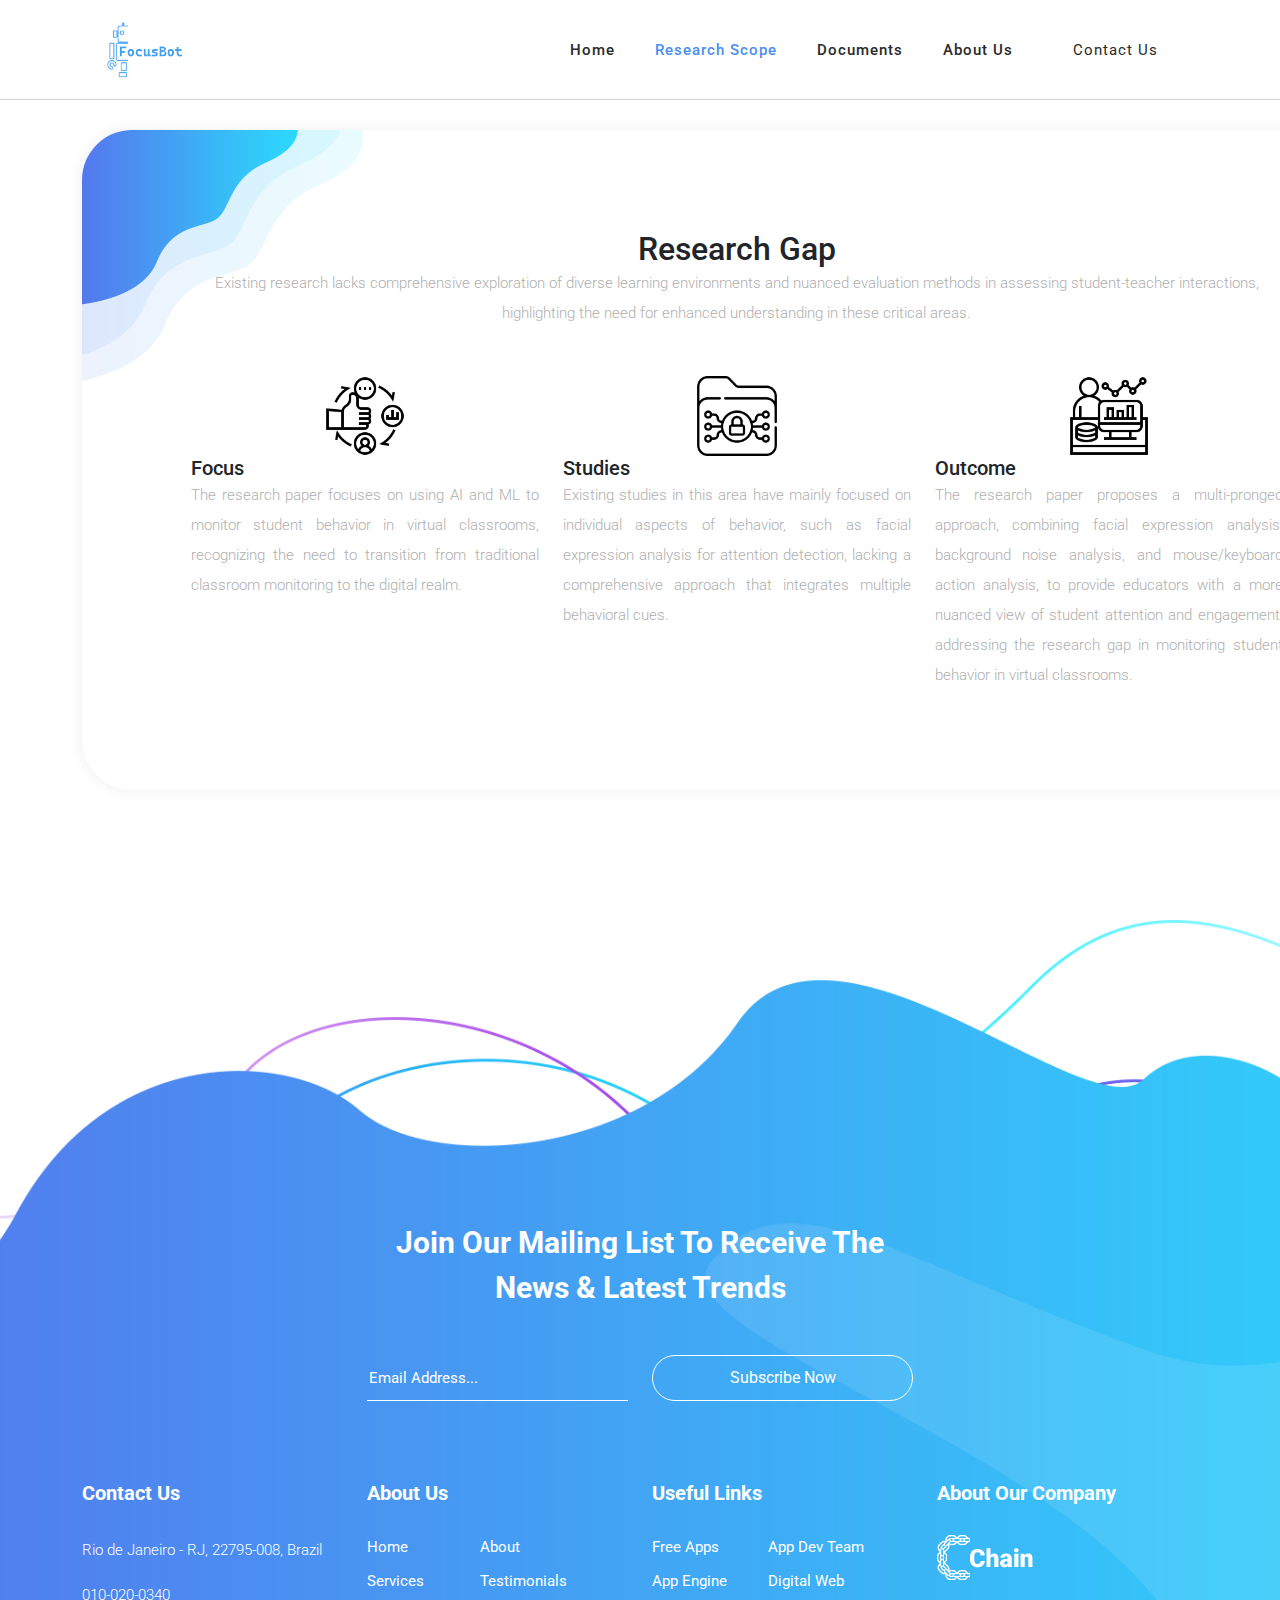
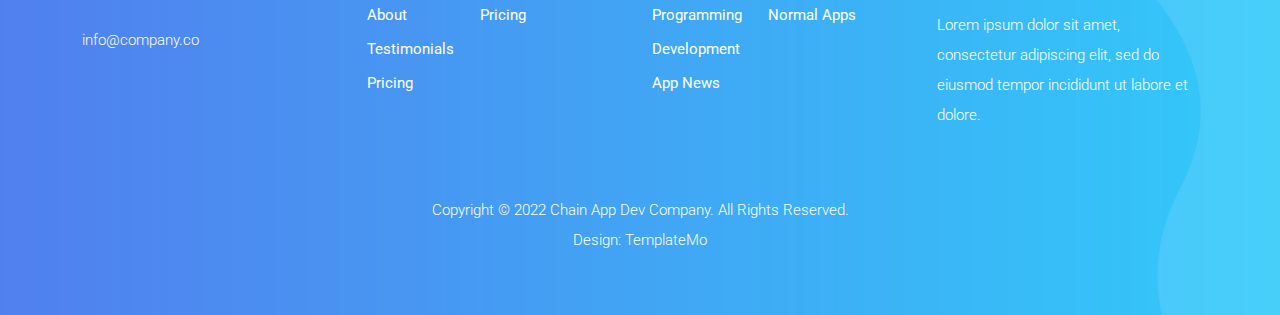
<file: researchgap.html>
<!DOCTYPE html>
<html lang="en">

  <head>

    <meta charset="UTF-8">
    <meta name="viewport" content="width=device-width, initial-scale=1, shrink-to-fit=no">
    <meta name="description" content="">
    <meta name="author" content="">
    <link rel="preconnect" href="https://fonts.googleapis.com">
    <link rel="preconnect" href="https://fonts.gstatic.com" crossorigin>
    <link href="https://fonts.googleapis.com/css2?family=Roboto:wght@100;300;400;500;700;900&display=swap" rel="stylesheet">

    <title>Focus Bot</title>

    <!-- Bootstrap core CSS -->
    <link href="vendor/bootstrap/css/bootstrap.min.css" rel="stylesheet">

<!--

TemplateMo 570 Chain App Dev

https://templatemo.com/tm-570-chain-app-dev

-->

    <!-- Additional CSS Files -->
    <link rel="stylesheet" href="https://use.fontawesome.com/releases/v5.8.1/css/all.css" integrity="sha384-50oBUHEmvpQ+1lW4y57PTFmhCaXp0ML5d60M1M7uH2+nqUivzIebhndOJK28anvf" crossorigin="anonymous">
    <link rel="stylesheet" href="assets/css/templatemo-chain-app-dev.css">
    <link rel="stylesheet" href="assets/css/animated.css">
    <link rel="stylesheet" href="assets/css/owl.css">



  </head>

<body>

  <!-- ***** Preloader Start ***** -->
  <div id="js-preloader" class="js-preloader">
    <div class="preloader-inner">
      <span class="dot"></span>
      <div class="dots">
        <span></span>
        <span></span>
        <span></span>
      </div>
    </div>
  </div>
  <!-- ***** Preloader End ***** -->

  <!-- ***** Header Area Start ***** -->
  <header class="header-area header-sticky wow slideInDown" data-wow-duration="0.75s" data-wow-delay="0s">
    <div class="container">
      <div class="row">
        <div class="col-12">
          <nav class="main-nav">
            <!-- ***** Logo Start ***** -->
            <a href="index.html" class="logo" style="width:120px">
              <img src="assets/images/logo.png" alt="Focus Bot">
            </a>
            <!-- ***** Logo End ***** -->
            <!-- ***** Menu Start ***** -->
            <ul class="nav">
              <li class="scroll-to-section"><a href="index.html" >Home</a></li>
              <li class="scroll-to-section"><a href="#services" class="active">Research Scope</a></li>
              <li class="scroll-to-section"><a href="#about">Documents</a></li>
              <li class="scroll-to-section"><a href="#pricing">About Us</a></li>
              <li class="scroll-to-section"><a href="#newsletter">Contact Us</a></li>
              
            </ul>        
            <a class='menu-trigger'>
                <span>Menu</span>
            </a>
            <!-- ***** Menu End ***** -->
          </nav>
        </div>
      </div>
    </div>
  </header>
  <!-- ***** Header Area End ***** -->
  
  <div id="modal" class="popupContainer" style="display:none;">
    <div class="popupHeader">
        <span class="header_title">Login</span>
        <span class="modal_close"><i class="fa fa-times"></i></span>
    </div>

    <section class="popupBody">
        <!-- Social Login -->
        <div class="social_login">
            <div class="">
                <a href="#" class="social_box fb">
                    <span class="icon"><i class="fab fa-facebook"></i></span>
                    <span class="icon_title">Connect with Facebook</span>

                </a>

                <a href="#" class="social_box google">
                    <span class="icon"><i class="fab fa-google-plus"></i></span>
                    <span class="icon_title">Connect with Google</span>
                </a>
            </div>

            <div class="centeredText">
                <span>Or use your Email address</span>
            </div>

            <div class="action_btns">
                <div class="one_half"><a href="#" id="login_form" class="btn">Login</a></div>
                <div class="one_half last"><a href="#" id="register_form" class="btn">Sign up</a></div>
            </div>
        </div>

        <!-- Username & Password Login form -->
        <div class="user_login">
            <form>
                <label>Email / Username</label>
                <input type="text" />
                <br />

                <label>Password</label>
                <input type="password" />
                <br />

                <div class="checkbox">
                    <input id="remember" type="checkbox" />
                    <label for="remember">Remember me on this computer</label>
                </div>

                <div class="action_btns">
                    <div class="one_half"><a href="#" class="btn back_btn"><i class="fa fa-angle-double-left"></i> Back</a></div>
                    <div class="one_half last"><a href="#" class="btn btn_red">Login</a></div>
                </div>
            </form>

            <a href="#" class="forgot_password">Forgot password?</a>
        </div>

        <!-- Register Form -->
        <div class="user_register">
            <form>
                <label>Full Name</label>
                <input type="text" />
                <br />

                <label>Email Address</label>
                <input type="email" />
                <br />

                <label>Password</label>
                <input type="password" />
                <br />

                <div class="checkbox">
                    <input id="send_updates" type="checkbox" />
                    <label for="send_updates">Send me occasional email updates</label>
                </div>

                <div class="action_btns">
                    <div class="one_half"><a href="#" class="btn back_btn"><i class="fa fa-angle-double-left"></i> Back</a></div>
                    <div class="one_half last"><a href="#" class="btn btn_red">Register</a></div>
                </div>
            </form>
        </div>
    </section>
</div>

<!--   <div class="main-banner wow fadeIn" id="top" data-wow-duration="1s" data-wow-delay="0.5s">
    <div class="container">
      <div class="row">
        <div class="col-lg-12">
          <div class="row">
            <div class="col-lg-6 align-self-center">
              <div class="left-content show-up header-text wow fadeInLeft" data-wow-duration="1s" data-wow-delay="1s">
                <div class="row">
                  <div class="col-lg-12">
                    <h2>Multi Model Approach to Evaluate and Enhance Student - Teacher Interactions </h2>
                    <p>Chain App Dev is an app landing page HTML5 template based on Bootstrap v5.1.3 CSS layout provided by TemplateMo, a great website to download free CSS templates.</p>
                  </div>
                  <div class="col-lg-12">
                    <div class="white-button first-button scroll-to-section">
                      <a href="#contact">Free Quote <i class="fab fa-apple"></i></a>
                    </div>
                    <div class="white-button scroll-to-section">
                      <a href="#contact">Free Quote <i class="fab fa-google-play"></i></a>
                    </div>
                  </div>
                </div>
              </div>
            </div>
            <div class="col-lg-6">
              <div class="right-image wow fadeInRight" data-wow-duration="1s" data-wow-delay="0.5s">
                <img src="assets/images/slider-dec.png" alt="">
              </div>
            </div>
          </div>
        </div>
      </div>
    </div>
  </div>

  <div id="services" class="services section">
    <div class="container">
      <div class="row">
        <div class="col-lg-8 offset-lg-2">
          <div class="section-heading  wow fadeInDown" data-wow-duration="1s" data-wow-delay="0.5s">
            <h4>Amazing <em> Features</em> for you</h4>
            <img src="assets/images/heading-line-dec.png" alt="">
            <p>If you need the greatest collection of HTML templates for your business, please visit <a rel="nofollow" href="https://www.toocss.com/" target="_blank">TooCSS</a> Blog. If you need to have a contact form PHP script, go to <a href="https://templatemo.com/contact" target="_parent">our contact page</a> for more information.</p>
          </div>
        </div>
      </div>
    </div>
    <div class="container">
      <div class="row">
        <div class="col-lg-3">
          <div class="service-item first-service">
            <div class="icon"></div>
            <h4>Literature Review</h4>
            <p>You are not allowed to redistribute this template ZIP file on any other website.</p>
            <div class="text-button">
              <a href="#">Read More <i class="fa fa-arrow-right"></i></a>
            </div>
          </div>
        </div>
        <div class="col-lg-3">
          <div class="service-item second-service">
            <div class="icon"></div>
            <h4>Research Gap</h4>
            <p>You are allowed to use the Chain App Dev HTML template. Feel free to modify or edit this layout.</p>
            <div class="text-button">
              <a href="#">Read More <i class="fa fa-arrow-right"></i></a>
            </div>
          </div>
        </div>
        <div class="col-lg-3">
          <div class="service-item third-service">
            <div class="icon"></div>
            <h4>Research Objectives</h4>
            <p>If this template is beneficial for your work, please support us <a rel="nofollow" href="https://paypal.me/templatemo" target="_blank">a little via PayPal</a>. Thank you.</p>
            <div class="text-button">
              <a href="#">Read More <i class="fa fa-arrow-right"></i></a>
            </div>
          </div>
        </div>
        <div class="col-lg-3">
          <div class="service-item fourth-service">
            <div class="icon"></div>
            <h4>Methodology</h4>
            <p>Lorem ipsum dolor consectetur adipiscing elit sedder williamsburg photo booth quinoa and fashion axe.</p>
            <div class="text-button">
              <a href="#">Read More <i class="fa fa-arrow-right"></i></a>
            </div>
          </div>
        </div>
      </div>
    </div>
  </div>

  <div id="about" class="about-us section">
    <div class="container">
      <div class="row">
        <div class="col-lg-6 align-self-center">
          <div class="section-heading">
            <h4>About <em>What We Do</em> &amp; Who We Are</h4>
            <img src="assets/images/heading-line-dec.png" alt="">
            <p>Lorem ipsum dolor sit amet, consectetur adipiscing elit, sed do eismod tempor incididunt ut labore et dolore magna.</p>
          </div>
          <div class="row">
            <div class="col-lg-6">
              <div class="box-item">
                <h4><a href="#">Maintance Problems</a></h4>
                <p>Lorem Ipsum Text</p>
              </div>
            </div>
            <div class="col-lg-6">
              <div class="box-item">
                <h4><a href="#">24/7 Support &amp; Help</a></h4>
                <p>Lorem Ipsum Text</p>
              </div>
            </div>
            <div class="col-lg-6">
              <div class="box-item">
                <h4><a href="#">Fixing Issues About</a></h4>
                <p>Lorem Ipsum Text</p>
              </div>
            </div>
            <div class="col-lg-6">
              <div class="box-item">
                <h4><a href="#">Co. Development</a></h4>
                <p>Lorem Ipsum Text</p>
              </div>
            </div>
            <div class="col-lg-12">
              <p>Lorem ipsum dolor sit amet, consectetur adipiscing elit, sed do eismod tempor idunte ut labore et dolore adipiscing  magna.</p>
              <div class="gradient-button">
                <a href="#">Start 14-Day Free Trial</a>
              </div>
              <span>*No Credit Card Required</span>
            </div>
          </div>
        </div>
        <div class="col-lg-6">
          <div class="right-image">
            <img src="assets/images/about-right-dec.png" alt="">
          </div>
        </div>
      </div>
    </div>
  </div>

  <div id="clients" class="the-clients">
    <div class="container">
      <div class="row">
        <div class="col-lg-8 offset-lg-2">
          <div class="section-heading">
            <h4>Check What <em>The Clients Say</em> About Our App Dev</h4>
            <img src="assets/images/heading-line-dec.png" alt="">
            <p>Lorem ipsum dolor sit amet, consectetur adipiscing elit, sed do eismod tempor incididunt ut labore et dolore magna.</p>
          </div>
        </div>
        <div class="col-lg-12">
          <div class="naccs">
            <div class="grid">
              <div class="row">
                <div class="col-lg-7 align-self-center">
                  <div class="menu">
                    <div class="first-thumb active">
                      <div class="thumb">
                        <div class="row">
                          <div class="col-lg-4 col-sm-4 col-12">
                            <h4>David Martino Co</h4>
                            <span class="date">30 November 2021</span>
                          </div>
                          <div class="col-lg-4 col-sm-4 d-none d-sm-block">
                            <span class="category">Financial Apps</span>
                          </div>
                          <div class="col-lg-4 col-sm-4 col-12">
                              <i class="fa fa-star"></i>
                              <i class="fa fa-star"></i>
                              <i class="fa fa-star"></i>
                              <i class="fa fa-star"></i>
                              <i class="fa fa-star"></i>
                              <span class="rating">4.8</span>
                          </div>
                        </div>
                      </div>
                    </div>
                    <div>
                      <div class="thumb">
                        <div class="row">
                          <div class="col-lg-4 col-sm-4 col-12">
                            <h4>Jake Harris Nyo</h4>
                            <span class="date">29 November 2021</span>
                          </div>
                          <div class="col-lg-4 col-sm-4 d-none d-sm-block">
                            <span class="category">Digital Business</span>
                          </div>
                          <div class="col-lg-4 col-sm-4 col-12">
                              <i class="fa fa-star"></i>
                              <i class="fa fa-star"></i>
                              <i class="fa fa-star"></i>
                              <i class="fa fa-star"></i>
                              <i class="fa fa-star"></i>
                              <span class="rating">4.5</span>
                          </div>
                        </div>
                      </div>
                    </div>
                    <div>
                      <div class="thumb">
                        <div class="row">
                          <div class="col-lg-4 col-sm-4 col-12">
                            <h4>May Catherina</h4>
                            <span class="date">27 November 2021</span>
                          </div>
                          <div class="col-lg-4 col-sm-4 d-none d-sm-block">
                            <span class="category">Business &amp; Economics</span>
                          </div>
                          <div class="col-lg-4 col-sm-4 col-12">
                              <i class="fa fa-star"></i>
                              <i class="fa fa-star"></i>
                              <i class="fa fa-star"></i>
                              <i class="fa fa-star"></i>
                              <i class="fa fa-star"></i>
                              <span class="rating">4.7</span>
                          </div>
                        </div>
                      </div>
                    </div>
                    <div>
                      <div class="thumb">
                        <div class="row">
                          <div class="col-lg-4 col-sm-4 col-12">
                            <h4>Random User</h4>
                            <span class="date">24 November 2021</span>
                          </div>
                          <div class="col-lg-4 col-sm-4 d-none d-sm-block">
                            <span class="category">New App Ecosystem</span>
                          </div>
                          <div class="col-lg-4 col-sm-4 col-12">
                              <i class="fa fa-star"></i>
                              <i class="fa fa-star"></i>
                              <i class="fa fa-star"></i>
                              <i class="fa fa-star"></i>
                              <i class="fa fa-star"></i>
                              <span class="rating">3.9</span>
                          </div>
                        </div>
                      </div>
                    </div>
                    <div class="last-thumb">
                      <div class="thumb">
                        <div class="row">
                          <div class="col-lg-4 col-sm-4 col-12">
                            <h4>Mark Amber Do</h4>
                            <span class="date">21 November 2021</span>
                          </div>
                          <div class="col-lg-4 col-sm-4 d-none d-sm-block">
                            <span class="category">Web Development</span>
                          </div>
                          <div class="col-lg-4 col-sm-4 col-12">
                              <i class="fa fa-star"></i>
                              <i class="fa fa-star"></i>
                              <i class="fa fa-star"></i>
                              <i class="fa fa-star"></i>
                              <i class="fa fa-star"></i>
                              <span class="rating">4.3</span>
                          </div>
                        </div>
                      </div>
                    </div>
                  </div>
                </div> 
                <div class="col-lg-5">
                  <ul class="nacc">
                    <li class="active">
                      <div>
                        <div class="thumb">
                          <div class="row">
                            <div class="col-lg-12">
                              <div class="client-content">
                                <img src="assets/images/quote.png" alt="">
                                <p>“Lorem ipsum dolor sit amet, consectetur adpiscing elit, sed do eismod tempor idunte ut labore et dolore magna aliqua darwin kengan
                                  lorem ipsum dolor sit amet, consectetur picing elit massive big blasta.”</p>
                              </div>
                              <div class="down-content">
                                <img src="assets/images/client-image.jpg" alt="">
                                <div class="right-content">
                                  <h4>David Martino</h4>
                                  <span>CEO of David Company</span>
                                </div>
                              </div>
                            </div>
                          </div>
                        </div>
                      </div>
                    </li>
                    <li>
                      <div>
                        <div class="thumb">
                          <div class="row">
                            <div class="col-lg-12">
                              <div class="client-content">
                                <img src="assets/images/quote.png" alt="">
                                <p>“CTO, Lorem ipsum dolor sit amet, consectetur adpiscing elit, sed do eismod tempor idunte ut labore et dolore magna aliqua darwin kengan
                                  lorem ipsum dolor sit amet, consectetur picing elit massive big blasta.”</p>
                              </div>
                              <div class="down-content">
                                <img src="assets/images/client-image.jpg" alt="">
                                <div class="right-content">
                                  <h4>Jake H. Nyo</h4>
                                  <span>CTO of Digital Company</span>
                                </div>
                              </div>
                            </div>
                          </div>
                        </div>
                      </div>
                    </li>
                    <li>
                      <div>
                        <div class="thumb">
                          <div class="row">
                            <div class="col-lg-12">
                              <div class="client-content">
                                <img src="assets/images/quote.png" alt="">
                                <p>“May, Lorem ipsum dolor sit amet, consectetur adpiscing elit, sed do eismod tempor idunte ut labore et dolore magna aliqua darwin kengan
                                  lorem ipsum dolor sit amet, consectetur picing elit massive big blasta.”</p>
                              </div>
                              <div class="down-content">
                                <img src="assets/images/client-image.jpg" alt="">
                                <div class="right-content">
                                  <h4>May C.</h4>
                                  <span>Founder of Catherina Co.</span>
                                </div>
                              </div>
                            </div>
                          </div>
                        </div>
                      </div>
                    </li>
                    <li>
                      <div>
                        <div class="thumb">
                          <div class="row">
                            <div class="col-lg-12">
                              <div class="client-content">
                                <img src="assets/images/quote.png" alt="">
                                <p>“Lorem ipsum dolor sit amet, consectetur adpiscing elit, sed do eismod tempor idunte ut labore et dolore magna aliqua darwin kengan
                                  lorem ipsum dolor sit amet, consectetur picing elit massive big blasta.”</p>
                              </div>
                              <div class="down-content">
                                <img src="assets/images/client-image.jpg" alt="">
                                <div class="right-content">
                                  <h4>Random Staff</h4>
                                  <span>Manager, Digital Company</span>
                                </div>
                              </div>
                            </div>
                          </div>
                        </div>
                      </div>
                    </li>
                    <li>
                      <div>
                        <div class="thumb">
                          <div class="row">
                            <div class="col-lg-12">
                              <div class="client-content">
                                <img src="assets/images/quote.png" alt="">
                                <p>“Mark, Lorem ipsum dolor sit amet, consectetur adpiscing elit, sed do eismod tempor idunte ut labore et dolore magna aliqua darwin kengan
                                  lorem ipsum dolor sit amet, consectetur picing elit massive big blasta.”</p>
                              </div>
                              <div class="down-content">
                                <img src="assets/images/client-image.jpg" alt="">
                                <div class="right-content">
                                  <h4>Mark Am</h4>
                                  <span>CTO, Amber Do Company</span>
                                </div>
                              </div>
                            </div>
                          </div>
                        </div>
                      </div>
                    </li>
                  </ul>
                </div>          
              </div>
            </div>
          </div>
        </div>
      </div>
    </div>
  </div> -->



  <div id="pricing" class="pricing-tables" >
    <div class="container" >
      <div class="row" style="width: 4000px">
        <!-- <div class="col-lg-8 offset-lg-2">
          <div class="section-heading"> -->
<!--             <h4>We Have The Best Pre-Order <em>Prices</em> You Can Get</h4>
<!--          <img src="assets/images/heading-line-dec.png" alt=""> -->   
<!--             <p>Lorem ipsum dolor sit amet, consectetur adipiscing elit, sed do eismod tempor incididunt ut labore et dolore magna.</p>
 -->        <!--   </div>
        </div> -->
        <!-- <div class="col-lg-4">
          <div class="pricing-item-regular">
            <span class="price">$12</span>
            <h4>Standard Plan App</h4>
            <div class="icon">
              <img src="assets/images/pricing-table-01.png" alt="">
            </div>
            <ul>
              <li>Lorem Ipsum Dolores</li>
              <li>20 TB of Storage</li>
              <li class="non-function">Life-time Support</li>
              <li class="non-function">Premium Add-Ons</li>
              <li class="non-function">Fastest Network</li>
              <li class="non-function">More Options</li>
            </ul>
            <div class="border-button">
              <a href="#">Purchase This Plan Now</a>
            </div>
          </div>
        </div> -->
        <div class="col-lg-4">
          <div class="pricing-item-pro">
                <div class="service_container">
      <div class="container ">
        <div class="heading_container heading_center">
          <h2 style="text-align: center">
            Research Gap
          </h2>
          <p style="text-align: center;">
            Existing research lacks comprehensive exploration of diverse learning environments and nuanced evaluation methods in assessing student-teacher interactions, highlighting the need for enhanced understanding in these critical areas.
          </p><br><br>
        </div>
        <div class="row">
          <div class="col-md-4 ">
            <div class="box ">
              <div class="img-box" style="text-align: : center;" align="center">
                <img src="assets/images/s1.png" alt="" style="height: 80px; width: 80px; align-items: center;">
              </div>
              <div class="detail-box">
                <h5>
                  Focus
                </h5>
                <p>
                  The research paper focuses on using AI and ML to monitor student behavior in virtual classrooms, recognizing the need to transition from traditional classroom monitoring to the digital realm.
                  <br><br>
                </p>
                
              </div>
            </div>
          </div>
          <div class="col-md-4 ">
            <div class="box ">
              <div class="img-box" align="center">
                <img src="assets/images/s2.png" alt="" style="height: 80px; width: 80px; align-items: center;">
              </div>
              <div class="detail-box">
                <h5>
                  Studies
                </h5>
                <p>
                  Existing studies in this area have mainly focused on individual aspects of behavior, such as facial expression analysis for attention detection, lacking a comprehensive approach that integrates multiple behavioral cues.

                </p>
                

              </div>
            </div>
          </div>
          <div class="col-md-4 ">
            <div class="box ">
              <div class="img-box" align="center">
                <img src="assets/images/s3.png" alt="" style="height: 80px; width: 80px; align-items: center;">
              </div>
              <div class="detail-box">
                <h5>
                  Outcome
                </h5>
                <p>
                  The research paper proposes a multi-pronged approach, combining facial expression analysis, background noise analysis, and mouse/keyboard action analysis, to provide educators with a more nuanced view of student attention and engagement, addressing the research gap in monitoring student behavior in virtual classrooms.
                </p>
                

              </div>
            </div>
          </div>
        </div>
        <div class="btn-box">
          

        </div>
      </div>
    </div>
          </div>
        </div>
        <!-- <div class="col-lg-4">
          <div class="pricing-item-regular">
            <span class="price">$66</span>
            <h4>Premium Plan App</h4>
            <div class="icon">
              <img src="assets/images/pricing-table-01.png" alt="">
            </div>
            <ul>
              <li>Lorem Ipsum Dolores</li>
              <li>120 TB of Storage</li>
              <li>Life-time Support</li>
              <li>Premium Add-Ons</li>
              <li>Fastest Network</li>
              <li>More Options</li>
            </ul>
            <div class="border-button">
              <a href="#">Purchase This Plan Now</a>
            </div>
          </div>
        </div> -->
      </div>
    </div>
  </div> 

  <footer id="newsletter">
    <div class="container">
      <div class="row">
        <div class="col-lg-8 offset-lg-2">
          <div class="section-heading">
            <h4>Join our mailing list to receive the news &amp; latest trends</h4>
          </div>
        </div>
        <div class="col-lg-6 offset-lg-3">
          <form id="search" action="#" method="GET">
            <div class="row">
              <div class="col-lg-6 col-sm-6">
                <fieldset>
                  <input type="address" name="address" class="email" placeholder="Email Address..." autocomplete="on" required>
                </fieldset>
              </div>
              <div class="col-lg-6 col-sm-6">
                <fieldset>
                  <button type="submit" class="main-button">Subscribe Now <i class="fa fa-angle-right"></i></button>
                </fieldset>
              </div>
            </div>
          </form>
        </div>
      </div>
      <div class="row">
        <div class="col-lg-3">
          <div class="footer-widget">
            <h4>Contact Us</h4>
            <p>Rio de Janeiro - RJ, 22795-008, Brazil</p>
            <p><a href="#">010-020-0340</a></p>
            <p><a href="#">info@company.co</a></p>
          </div>
        </div>
        <div class="col-lg-3">
          <div class="footer-widget">
            <h4>About Us</h4>
            <ul>
              <li><a href="#">Home</a></li>
              <li><a href="#">Services</a></li>
              <li><a href="#">About</a></li>
              <li><a href="#">Testimonials</a></li>
              <li><a href="#">Pricing</a></li>
            </ul>
            <ul>
              <li><a href="#">About</a></li>
              <li><a href="#">Testimonials</a></li>
              <li><a href="#">Pricing</a></li>
            </ul>
          </div>
        </div>
        <div class="col-lg-3">
          <div class="footer-widget">
            <h4>Useful Links</h4>
            <ul>
              <li><a href="#">Free Apps</a></li>
              <li><a href="#">App Engine</a></li>
              <li><a href="#">Programming</a></li>
              <li><a href="#">Development</a></li>
              <li><a href="#">App News</a></li>
            </ul>
            <ul>
              <li><a href="#">App Dev Team</a></li>
              <li><a href="#">Digital Web</a></li>
              <li><a href="#">Normal Apps</a></li>
            </ul>
          </div>
        </div>
        <div class="col-lg-3">
          <div class="footer-widget">
            <h4>About Our Company</h4>
            <div class="logo">
              <img src="assets/images/white-logo.png" alt="">
            </div>
            <p>Lorem ipsum dolor sit amet, consectetur adipiscing elit, sed do eiusmod tempor incididunt ut labore et dolore.</p>
          </div>
        </div>
        <div class="col-lg-12">
          <div class="copyright-text">
            <p>Copyright © 2022 Chain App Dev Company. All Rights Reserved. 
          <br>Design: <a href="https://templatemo.com/" target="_blank" title="css templates">TemplateMo</a></p>
          </div>
        </div>
      </div>
    </div>
  </footer>


  <!-- Scripts -->
  <script src="vendor/jquery/jquery.min.js"></script>
  <script src="vendor/bootstrap/js/bootstrap.bundle.min.js"></script>
  <script src="assets/js/owl-carousel.js"></script>
  <script src="assets/js/animation.js"></script>
  <script src="assets/js/imagesloaded.js"></script>
  <script src="assets/js/popup.js"></script>
  <script src="assets/js/custom.js"></script>
</body>
</html>
</file>
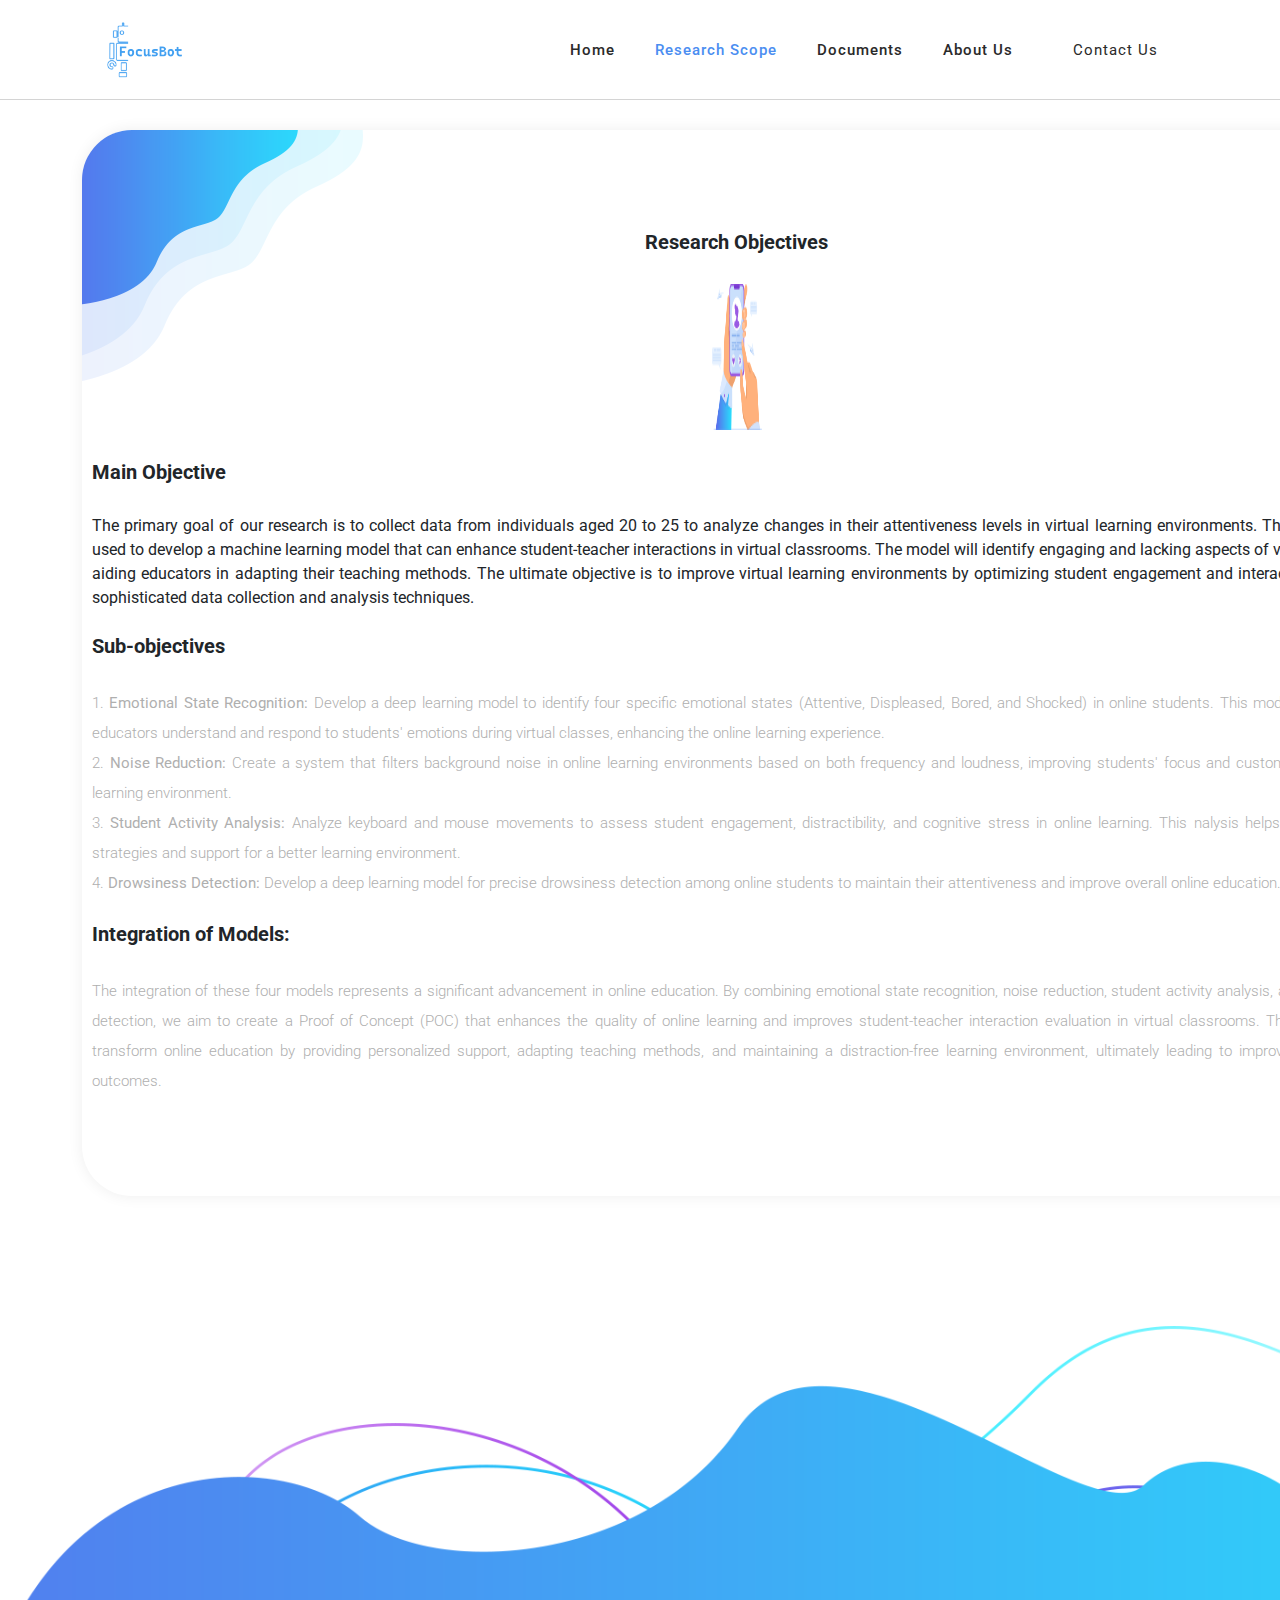
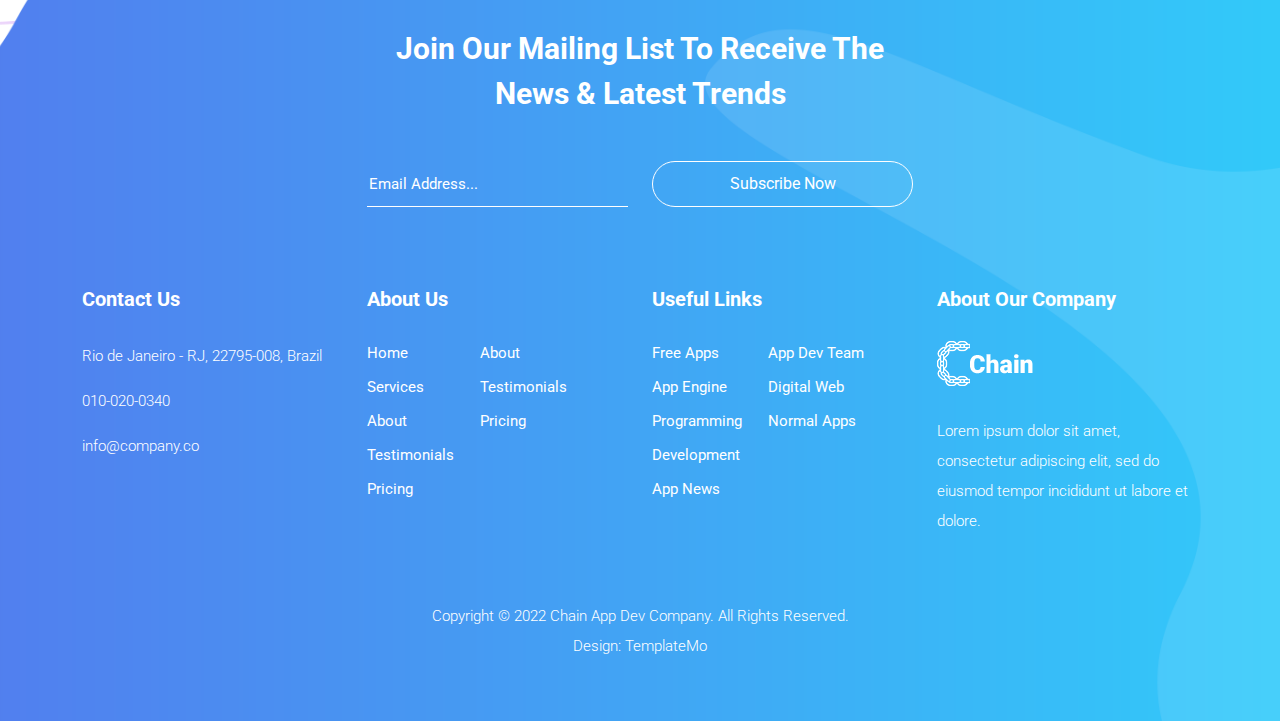
<file: researchobjectives.html>
<!DOCTYPE html>
<html lang="en">

  <head>

    <meta charset="UTF-8">
    <meta name="viewport" content="width=device-width, initial-scale=1, shrink-to-fit=no">
    <meta name="description" content="">
    <meta name="author" content="">
    <link rel="preconnect" href="https://fonts.googleapis.com">
    <link rel="preconnect" href="https://fonts.gstatic.com" crossorigin>
    <link href="https://fonts.googleapis.com/css2?family=Roboto:wght@100;300;400;500;700;900&display=swap" rel="stylesheet">

    <title>Focus Bot</title>

    <!-- Bootstrap core CSS -->
    <link href="vendor/bootstrap/css/bootstrap.min.css" rel="stylesheet">

<!--

TemplateMo 570 Chain App Dev

https://templatemo.com/tm-570-chain-app-dev

-->

    <!-- Additional CSS Files -->
    <link rel="stylesheet" href="https://use.fontawesome.com/releases/v5.8.1/css/all.css" integrity="sha384-50oBUHEmvpQ+1lW4y57PTFmhCaXp0ML5d60M1M7uH2+nqUivzIebhndOJK28anvf" crossorigin="anonymous">
    <link rel="stylesheet" href="assets/css/templatemo-chain-app-dev.css">
    <link rel="stylesheet" href="assets/css/animated.css">
    <link rel="stylesheet" href="assets/css/owl.css">



  </head>

<body>

  <!-- ***** Preloader Start ***** -->
  <div id="js-preloader" class="js-preloader">
    <div class="preloader-inner">
      <span class="dot"></span>
      <div class="dots">
        <span></span>
        <span></span>
        <span></span>
      </div>
    </div>
  </div>
  <!-- ***** Preloader End ***** -->

  <!-- ***** Header Area Start ***** -->
  <header class="header-area header-sticky wow slideInDown" data-wow-duration="0.75s" data-wow-delay="0s">
    <div class="container">
      <div class="row">
        <div class="col-12">
          <nav class="main-nav">
            <!-- ***** Logo Start ***** -->
            <a href="index.html" class="logo" style="width:120px">
              <img src="assets/images/logo.png" alt="Focus Bot">
            </a>
            <!-- ***** Logo End ***** -->
            <!-- ***** Menu Start ***** -->
            <ul class="nav">
              <li class="scroll-to-section"><a href="index.html" >Home</a></li>
              <li class="scroll-to-section"><a href="#services" class="active">Research Scope</a></li>
              <li class="scroll-to-section"><a href="#about">Documents</a></li>
              <li class="scroll-to-section"><a href="#pricing">About Us</a></li>
              <li class="scroll-to-section"><a href="#newsletter">Contact Us</a></li>
              
            </ul>        
            <a class='menu-trigger'>
                <span>Menu</span>
            </a>
            <!-- ***** Menu End ***** -->
          </nav>
        </div>
      </div>
    </div>
  </header>
  <!-- ***** Header Area End ***** -->
  
  <div id="modal" class="popupContainer" style="display:none;">
    <div class="popupHeader">
        <span class="header_title">Login</span>
        <span class="modal_close"><i class="fa fa-times"></i></span>
    </div>

    <section class="popupBody">
        <!-- Social Login -->
        <div class="social_login">
            <div class="">
                <a href="#" class="social_box fb">
                    <span class="icon"><i class="fab fa-facebook"></i></span>
                    <span class="icon_title">Connect with Facebook</span>

                </a>

                <a href="#" class="social_box google">
                    <span class="icon"><i class="fab fa-google-plus"></i></span>
                    <span class="icon_title">Connect with Google</span>
                </a>
            </div>

            <div class="centeredText">
                <span>Or use your Email address</span>
            </div>

            <div class="action_btns">
                <div class="one_half"><a href="#" id="login_form" class="btn">Login</a></div>
                <div class="one_half last"><a href="#" id="register_form" class="btn">Sign up</a></div>
            </div>
        </div>

        <!-- Username & Password Login form -->
        <div class="user_login">
            <form>
                <label>Email / Username</label>
                <input type="text" />
                <br />

                <label>Password</label>
                <input type="password" />
                <br />

                <div class="checkbox">
                    <input id="remember" type="checkbox" />
                    <label for="remember">Remember me on this computer</label>
                </div>

                <div class="action_btns">
                    <div class="one_half"><a href="#" class="btn back_btn"><i class="fa fa-angle-double-left"></i> Back</a></div>
                    <div class="one_half last"><a href="#" class="btn btn_red">Login</a></div>
                </div>
            </form>

            <a href="#" class="forgot_password">Forgot password?</a>
        </div>

        <!-- Register Form -->
        <div class="user_register">
            <form>
                <label>Full Name</label>
                <input type="text" />
                <br />

                <label>Email Address</label>
                <input type="email" />
                <br />

                <label>Password</label>
                <input type="password" />
                <br />

                <div class="checkbox">
                    <input id="send_updates" type="checkbox" />
                    <label for="send_updates">Send me occasional email updates</label>
                </div>

                <div class="action_btns">
                    <div class="one_half"><a href="#" class="btn back_btn"><i class="fa fa-angle-double-left"></i> Back</a></div>
                    <div class="one_half last"><a href="#" class="btn btn_red">Register</a></div>
                </div>
            </form>
        </div>
    </section>
</div>

<!--   <div class="main-banner wow fadeIn" id="top" data-wow-duration="1s" data-wow-delay="0.5s">
    <div class="container">
      <div class="row">
        <div class="col-lg-12">
          <div class="row">
            <div class="col-lg-6 align-self-center">
              <div class="left-content show-up header-text wow fadeInLeft" data-wow-duration="1s" data-wow-delay="1s">
                <div class="row">
                  <div class="col-lg-12">
                    <h2>Multi Model Approach to Evaluate and Enhance Student - Teacher Interactions </h2>
                    <p>Chain App Dev is an app landing page HTML5 template based on Bootstrap v5.1.3 CSS layout provided by TemplateMo, a great website to download free CSS templates.</p>
                  </div>
                  <div class="col-lg-12">
                    <div class="white-button first-button scroll-to-section">
                      <a href="#contact">Free Quote <i class="fab fa-apple"></i></a>
                    </div>
                    <div class="white-button scroll-to-section">
                      <a href="#contact">Free Quote <i class="fab fa-google-play"></i></a>
                    </div>
                  </div>
                </div>
              </div>
            </div>
            <div class="col-lg-6">
              <div class="right-image wow fadeInRight" data-wow-duration="1s" data-wow-delay="0.5s">
                <img src="assets/images/slider-dec.png" alt="">
              </div>
            </div>
          </div>
        </div>
      </div>
    </div>
  </div>

  <div id="services" class="services section">
    <div class="container">
      <div class="row">
        <div class="col-lg-8 offset-lg-2">
          <div class="section-heading  wow fadeInDown" data-wow-duration="1s" data-wow-delay="0.5s">
            <h4>Amazing <em> Features</em> for you</h4>
            <img src="assets/images/heading-line-dec.png" alt="">
            <p>If you need the greatest collection of HTML templates for your business, please visit <a rel="nofollow" href="https://www.toocss.com/" target="_blank">TooCSS</a> Blog. If you need to have a contact form PHP script, go to <a href="https://templatemo.com/contact" target="_parent">our contact page</a> for more information.</p>
          </div>
        </div>
      </div>
    </div>
    <div class="container">
      <div class="row">
        <div class="col-lg-3">
          <div class="service-item first-service">
            <div class="icon"></div>
            <h4>Literature Review</h4>
            <p>You are not allowed to redistribute this template ZIP file on any other website.</p>
            <div class="text-button">
              <a href="#">Read More <i class="fa fa-arrow-right"></i></a>
            </div>
          </div>
        </div>
        <div class="col-lg-3">
          <div class="service-item second-service">
            <div class="icon"></div>
            <h4>Research Gap</h4>
            <p>You are allowed to use the Chain App Dev HTML template. Feel free to modify or edit this layout.</p>
            <div class="text-button">
              <a href="#">Read More <i class="fa fa-arrow-right"></i></a>
            </div>
          </div>
        </div>
        <div class="col-lg-3">
          <div class="service-item third-service">
            <div class="icon"></div>
            <h4>Research Objectives</h4>
            <p>If this template is beneficial for your work, please support us <a rel="nofollow" href="https://paypal.me/templatemo" target="_blank">a little via PayPal</a>. Thank you.</p>
            <div class="text-button">
              <a href="#">Read More <i class="fa fa-arrow-right"></i></a>
            </div>
          </div>
        </div>
        <div class="col-lg-3">
          <div class="service-item fourth-service">
            <div class="icon"></div>
            <h4>Methodology</h4>
            <p>Lorem ipsum dolor consectetur adipiscing elit sedder williamsburg photo booth quinoa and fashion axe.</p>
            <div class="text-button">
              <a href="#">Read More <i class="fa fa-arrow-right"></i></a>
            </div>
          </div>
        </div>
      </div>
    </div>
  </div>

  <div id="about" class="about-us section">
    <div class="container">
      <div class="row">
        <div class="col-lg-6 align-self-center">
          <div class="section-heading">
            <h4>About <em>What We Do</em> &amp; Who We Are</h4>
            <img src="assets/images/heading-line-dec.png" alt="">
            <p>Lorem ipsum dolor sit amet, consectetur adipiscing elit, sed do eismod tempor incididunt ut labore et dolore magna.</p>
          </div>
          <div class="row">
            <div class="col-lg-6">
              <div class="box-item">
                <h4><a href="#">Maintance Problems</a></h4>
                <p>Lorem Ipsum Text</p>
              </div>
            </div>
            <div class="col-lg-6">
              <div class="box-item">
                <h4><a href="#">24/7 Support &amp; Help</a></h4>
                <p>Lorem Ipsum Text</p>
              </div>
            </div>
            <div class="col-lg-6">
              <div class="box-item">
                <h4><a href="#">Fixing Issues About</a></h4>
                <p>Lorem Ipsum Text</p>
              </div>
            </div>
            <div class="col-lg-6">
              <div class="box-item">
                <h4><a href="#">Co. Development</a></h4>
                <p>Lorem Ipsum Text</p>
              </div>
            </div>
            <div class="col-lg-12">
              <p>Lorem ipsum dolor sit amet, consectetur adipiscing elit, sed do eismod tempor idunte ut labore et dolore adipiscing  magna.</p>
              <div class="gradient-button">
                <a href="#">Start 14-Day Free Trial</a>
              </div>
              <span>*No Credit Card Required</span>
            </div>
          </div>
        </div>
        <div class="col-lg-6">
          <div class="right-image">
            <img src="assets/images/about-right-dec.png" alt="">
          </div>
        </div>
      </div>
    </div>
  </div>

  <div id="clients" class="the-clients">
    <div class="container">
      <div class="row">
        <div class="col-lg-8 offset-lg-2">
          <div class="section-heading">
            <h4>Check What <em>The Clients Say</em> About Our App Dev</h4>
            <img src="assets/images/heading-line-dec.png" alt="">
            <p>Lorem ipsum dolor sit amet, consectetur adipiscing elit, sed do eismod tempor incididunt ut labore et dolore magna.</p>
          </div>
        </div>
        <div class="col-lg-12">
          <div class="naccs">
            <div class="grid">
              <div class="row">
                <div class="col-lg-7 align-self-center">
                  <div class="menu">
                    <div class="first-thumb active">
                      <div class="thumb">
                        <div class="row">
                          <div class="col-lg-4 col-sm-4 col-12">
                            <h4>David Martino Co</h4>
                            <span class="date">30 November 2021</span>
                          </div>
                          <div class="col-lg-4 col-sm-4 d-none d-sm-block">
                            <span class="category">Financial Apps</span>
                          </div>
                          <div class="col-lg-4 col-sm-4 col-12">
                              <i class="fa fa-star"></i>
                              <i class="fa fa-star"></i>
                              <i class="fa fa-star"></i>
                              <i class="fa fa-star"></i>
                              <i class="fa fa-star"></i>
                              <span class="rating">4.8</span>
                          </div>
                        </div>
                      </div>
                    </div>
                    <div>
                      <div class="thumb">
                        <div class="row">
                          <div class="col-lg-4 col-sm-4 col-12">
                            <h4>Jake Harris Nyo</h4>
                            <span class="date">29 November 2021</span>
                          </div>
                          <div class="col-lg-4 col-sm-4 d-none d-sm-block">
                            <span class="category">Digital Business</span>
                          </div>
                          <div class="col-lg-4 col-sm-4 col-12">
                              <i class="fa fa-star"></i>
                              <i class="fa fa-star"></i>
                              <i class="fa fa-star"></i>
                              <i class="fa fa-star"></i>
                              <i class="fa fa-star"></i>
                              <span class="rating">4.5</span>
                          </div>
                        </div>
                      </div>
                    </div>
                    <div>
                      <div class="thumb">
                        <div class="row">
                          <div class="col-lg-4 col-sm-4 col-12">
                            <h4>May Catherina</h4>
                            <span class="date">27 November 2021</span>
                          </div>
                          <div class="col-lg-4 col-sm-4 d-none d-sm-block">
                            <span class="category">Business &amp; Economics</span>
                          </div>
                          <div class="col-lg-4 col-sm-4 col-12">
                              <i class="fa fa-star"></i>
                              <i class="fa fa-star"></i>
                              <i class="fa fa-star"></i>
                              <i class="fa fa-star"></i>
                              <i class="fa fa-star"></i>
                              <span class="rating">4.7</span>
                          </div>
                        </div>
                      </div>
                    </div>
                    <div>
                      <div class="thumb">
                        <div class="row">
                          <div class="col-lg-4 col-sm-4 col-12">
                            <h4>Random User</h4>
                            <span class="date">24 November 2021</span>
                          </div>
                          <div class="col-lg-4 col-sm-4 d-none d-sm-block">
                            <span class="category">New App Ecosystem</span>
                          </div>
                          <div class="col-lg-4 col-sm-4 col-12">
                              <i class="fa fa-star"></i>
                              <i class="fa fa-star"></i>
                              <i class="fa fa-star"></i>
                              <i class="fa fa-star"></i>
                              <i class="fa fa-star"></i>
                              <span class="rating">3.9</span>
                          </div>
                        </div>
                      </div>
                    </div>
                    <div class="last-thumb">
                      <div class="thumb">
                        <div class="row">
                          <div class="col-lg-4 col-sm-4 col-12">
                            <h4>Mark Amber Do</h4>
                            <span class="date">21 November 2021</span>
                          </div>
                          <div class="col-lg-4 col-sm-4 d-none d-sm-block">
                            <span class="category">Web Development</span>
                          </div>
                          <div class="col-lg-4 col-sm-4 col-12">
                              <i class="fa fa-star"></i>
                              <i class="fa fa-star"></i>
                              <i class="fa fa-star"></i>
                              <i class="fa fa-star"></i>
                              <i class="fa fa-star"></i>
                              <span class="rating">4.3</span>
                          </div>
                        </div>
                      </div>
                    </div>
                  </div>
                </div> 
                <div class="col-lg-5">
                  <ul class="nacc">
                    <li class="active">
                      <div>
                        <div class="thumb">
                          <div class="row">
                            <div class="col-lg-12">
                              <div class="client-content">
                                <img src="assets/images/quote.png" alt="">
                                <p>“Lorem ipsum dolor sit amet, consectetur adpiscing elit, sed do eismod tempor idunte ut labore et dolore magna aliqua darwin kengan
                                  lorem ipsum dolor sit amet, consectetur picing elit massive big blasta.”</p>
                              </div>
                              <div class="down-content">
                                <img src="assets/images/client-image.jpg" alt="">
                                <div class="right-content">
                                  <h4>David Martino</h4>
                                  <span>CEO of David Company</span>
                                </div>
                              </div>
                            </div>
                          </div>
                        </div>
                      </div>
                    </li>
                    <li>
                      <div>
                        <div class="thumb">
                          <div class="row">
                            <div class="col-lg-12">
                              <div class="client-content">
                                <img src="assets/images/quote.png" alt="">
                                <p>“CTO, Lorem ipsum dolor sit amet, consectetur adpiscing elit, sed do eismod tempor idunte ut labore et dolore magna aliqua darwin kengan
                                  lorem ipsum dolor sit amet, consectetur picing elit massive big blasta.”</p>
                              </div>
                              <div class="down-content">
                                <img src="assets/images/client-image.jpg" alt="">
                                <div class="right-content">
                                  <h4>Jake H. Nyo</h4>
                                  <span>CTO of Digital Company</span>
                                </div>
                              </div>
                            </div>
                          </div>
                        </div>
                      </div>
                    </li>
                    <li>
                      <div>
                        <div class="thumb">
                          <div class="row">
                            <div class="col-lg-12">
                              <div class="client-content">
                                <img src="assets/images/quote.png" alt="">
                                <p>“May, Lorem ipsum dolor sit amet, consectetur adpiscing elit, sed do eismod tempor idunte ut labore et dolore magna aliqua darwin kengan
                                  lorem ipsum dolor sit amet, consectetur picing elit massive big blasta.”</p>
                              </div>
                              <div class="down-content">
                                <img src="assets/images/client-image.jpg" alt="">
                                <div class="right-content">
                                  <h4>May C.</h4>
                                  <span>Founder of Catherina Co.</span>
                                </div>
                              </div>
                            </div>
                          </div>
                        </div>
                      </div>
                    </li>
                    <li>
                      <div>
                        <div class="thumb">
                          <div class="row">
                            <div class="col-lg-12">
                              <div class="client-content">
                                <img src="assets/images/quote.png" alt="">
                                <p>“Lorem ipsum dolor sit amet, consectetur adpiscing elit, sed do eismod tempor idunte ut labore et dolore magna aliqua darwin kengan
                                  lorem ipsum dolor sit amet, consectetur picing elit massive big blasta.”</p>
                              </div>
                              <div class="down-content">
                                <img src="assets/images/client-image.jpg" alt="">
                                <div class="right-content">
                                  <h4>Random Staff</h4>
                                  <span>Manager, Digital Company</span>
                                </div>
                              </div>
                            </div>
                          </div>
                        </div>
                      </div>
                    </li>
                    <li>
                      <div>
                        <div class="thumb">
                          <div class="row">
                            <div class="col-lg-12">
                              <div class="client-content">
                                <img src="assets/images/quote.png" alt="">
                                <p>“Mark, Lorem ipsum dolor sit amet, consectetur adpiscing elit, sed do eismod tempor idunte ut labore et dolore magna aliqua darwin kengan
                                  lorem ipsum dolor sit amet, consectetur picing elit massive big blasta.”</p>
                              </div>
                              <div class="down-content">
                                <img src="assets/images/client-image.jpg" alt="">
                                <div class="right-content">
                                  <h4>Mark Am</h4>
                                  <span>CTO, Amber Do Company</span>
                                </div>
                              </div>
                            </div>
                          </div>
                        </div>
                      </div>
                    </li>
                  </ul>
                </div>          
              </div>
            </div>
          </div>
        </div>
      </div>
    </div>
  </div> -->

  <div id="pricing" class="pricing-tables" >
    <div class="container" >
      <div class="row" style="width: 4000px">
        <!-- <div class="col-lg-8 offset-lg-2">
          <div class="section-heading"> -->
<!--             <h4>We Have The Best Pre-Order <em>Prices</em> You Can Get</h4>
<!--          <img src="assets/images/heading-line-dec.png" alt=""> -->   
<!--             <p>Lorem ipsum dolor sit amet, consectetur adipiscing elit, sed do eismod tempor incididunt ut labore et dolore magna.</p>
 -->        <!--   </div>
        </div> -->
        <!-- <div class="col-lg-4">
          <div class="pricing-item-regular">
            <span class="price">$12</span>
            <h4>Standard Plan App</h4>
            <div class="icon">
              <img src="assets/images/pricing-table-01.png" alt="">
            </div>
            <ul>
              <li>Lorem Ipsum Dolores</li>
              <li>20 TB of Storage</li>
              <li class="non-function">Life-time Support</li>
              <li class="non-function">Premium Add-Ons</li>
              <li class="non-function">Fastest Network</li>
              <li class="non-function">More Options</li>
            </ul>
            <div class="border-button">
              <a href="#">Purchase This Plan Now</a>
            </div>
          </div>
        </div> -->
        <div class="col-lg-4">
          <div class="pricing-item-pro">
            <span class="price"></span>
            <h4 style="text-align: center;">Research Objectives</h4>
            <div class="icon" align="center">
              <img src="assets/images/pricing-table-01.png" alt="" align="center">
            </div>
            <p><h4>Main Objective</h4> The primary goal of our research is to collect data from individuals aged 20 to 25 to analyze changes in their attentiveness levels in virtual learning 
              environments. This data will be used to develop a machine learning model that can enhance student-teacher interactions in virtual classrooms. The model will identify engaging and 
              lacking aspects of virtual learning, aiding educators in adapting their teaching methods. The ultimate objective is to improve virtual learning environments by optimizing student 
              engagement and interactions through sophisticated data collection and analysis techniques.</p></br>

            <h4>Sub-objectives</h4>
            
            <p>1. <strong>Emotional State Recognition:</strong> Develop a deep learning model to identify four specific emotional states (Attentive, Displeased, Bored, and Shocked) in online students. 
              This model aims to help educators understand and respond to students' emotions during virtual classes, enhancing the online learning experience.</p>
            
            <p>2. <strong>Noise Reduction:</strong> Create a system that filters background noise in online learning environments based on both frequency and loudness, improving students' focus and 
              customization of their learning environment.</p>
            
            <p>3. <strong>Student Activity Analysis:</strong> Analyze keyboard and mouse movements to assess student engagement, distractibility, and cognitive stress in online learning. This 
              nalysis helps tailor teaching strategies and support for a better learning environment.</p>
            
            <p>4. <strong>Drowsiness Detection:</strong> Develop a deep learning model for precise drowsiness detection among online students to maintain their attentiveness and improve 
              overall online education.</p></br>
        
            <h4>Integration of Models:</h4>
            
            <p>The integration of these four models represents a significant advancement in online education. By combining emotional state recognition, noise reduction, student activity analysis, 
              and drowsiness detection, we aim to create a Proof of Concept (POC) that enhances the quality of online learning and improves student-teacher interaction evaluation in virtual classrooms. 
              This synergy can transform online education by providing personalized support, adapting teaching methods, and maintaining a distraction-free learning environment, ultimately leading to 
              improved educational outcomes.
        </p>
</div>
          </div>
        </div>
        <!-- <div class="col-lg-4">
          <div class="pricing-item-regular">
            <span class="price">$66</span>
            <h4>Premium Plan App</h4>
            <div class="icon">
              <img src="assets/images/pricing-table-01.png" alt="">
            </div>
            <ul>
              <li>Lorem Ipsum Dolores</li>
              <li>120 TB of Storage</li>
              <li>Life-time Support</li>
              <li>Premium Add-Ons</li>
              <li>Fastest Network</li>
              <li>More Options</li>
            </ul>
            <div class="border-button">
              <a href="#">Purchase This Plan Now</a>
            </div>
          </div>
        </div> -->
      </div>
    </div>
  </div> 

  <footer id="newsletter">
    <div class="container">
      <div class="row">
        <div class="col-lg-8 offset-lg-2">
          <div class="section-heading">
            <h4>Join our mailing list to receive the news &amp; latest trends</h4>
          </div>
        </div>
        <div class="col-lg-6 offset-lg-3">
          <form id="search" action="#" method="GET">
            <div class="row">
              <div class="col-lg-6 col-sm-6">
                <fieldset>
                  <input type="address" name="address" class="email" placeholder="Email Address..." autocomplete="on" required>
                </fieldset>
              </div>
              <div class="col-lg-6 col-sm-6">
                <fieldset>
                  <button type="submit" class="main-button">Subscribe Now <i class="fa fa-angle-right"></i></button>
                </fieldset>
              </div>
            </div>
          </form>
        </div>
      </div>
      <div class="row">
        <div class="col-lg-3">
          <div class="footer-widget">
            <h4>Contact Us</h4>
            <p>Rio de Janeiro - RJ, 22795-008, Brazil</p>
            <p><a href="#">010-020-0340</a></p>
            <p><a href="#">info@company.co</a></p>
          </div>
        </div>
        <div class="col-lg-3">
          <div class="footer-widget">
            <h4>About Us</h4>
            <ul>
              <li><a href="#">Home</a></li>
              <li><a href="#">Services</a></li>
              <li><a href="#">About</a></li>
              <li><a href="#">Testimonials</a></li>
              <li><a href="#">Pricing</a></li>
            </ul>
            <ul>
              <li><a href="#">About</a></li>
              <li><a href="#">Testimonials</a></li>
              <li><a href="#">Pricing</a></li>
            </ul>
          </div>
        </div>
        <div class="col-lg-3">
          <div class="footer-widget">
            <h4>Useful Links</h4>
            <ul>
              <li><a href="#">Free Apps</a></li>
              <li><a href="#">App Engine</a></li>
              <li><a href="#">Programming</a></li>
              <li><a href="#">Development</a></li>
              <li><a href="#">App News</a></li>
            </ul>
            <ul>
              <li><a href="#">App Dev Team</a></li>
              <li><a href="#">Digital Web</a></li>
              <li><a href="#">Normal Apps</a></li>
            </ul>
          </div>
        </div>
        <div class="col-lg-3">
          <div class="footer-widget">
            <h4>About Our Company</h4>
            <div class="logo">
              <img src="assets/images/white-logo.png" alt="">
            </div>
            <p>Lorem ipsum dolor sit amet, consectetur adipiscing elit, sed do eiusmod tempor incididunt ut labore et dolore.</p>
          </div>
        </div>
        <div class="col-lg-12">
          <div class="copyright-text">
            <p>Copyright © 2022 Chain App Dev Company. All Rights Reserved. 
          <br>Design: <a href="https://templatemo.com/" target="_blank" title="css templates">TemplateMo</a></p>
          </div>
        </div>
      </div>
    </div>
  </footer>


  <!-- Scripts -->
  <script src="vendor/jquery/jquery.min.js"></script>
  <script src="vendor/bootstrap/js/bootstrap.bundle.min.js"></script>
  <script src="assets/js/owl-carousel.js"></script>
  <script src="assets/js/animation.js"></script>
  <script src="assets/js/imagesloaded.js"></script>
  <script src="assets/js/popup.js"></script>
  <script src="assets/js/custom.js"></script>
</body>
</html>
</file>
<file: assets/css/templatemo-chain-app-dev.css>
/*

TemplateMo 570 Chain App Dev

https://templatemo.com/tm-570-chain-app-dev

*/

/* ---------------------------------------------
Table of contents
------------------------------------------------
01. font & reset css
02. reset
03. global styles
04. header
05. banner
06. features
07. testimonials
08. contact
09. footer
10. preloader
11. search
12. portfolio

--------------------------------------------- */
/* 
---------------------------------------------
font & reset css
--------------------------------------------- 
*/
/* 
---------------------------------------------
reset
--------------------------------------------- 
*/
html, body, div, span, applet, object, iframe, h1, h2, h3, h4, h5, h6, p, blockquote, div
pre, a, abbr, acronym, address, big, cite, code, del, dfn, em, font, img, ins, kbd, q,
s, samp, small, strike, strong, sub, sup, tt, var, b, u, i, center, dl, dt, dd, ol, ul, li,
figure, header, nav, section, article, aside, footer, figcaption {
  margin: 0;
  padding: 0;
  border: 0;
  outline: 0;
}

/* clear fix */
.grid:after {
  content: '';
  display: block;
  clear: both;
}

/* ---- .grid-item ---- */

.grid-sizer,
.grid-item {
  width: 50%;
}

.grid-item {
  float: left;
}

.grid-item img {
  display: block;
  max-width: 100%;
}

.clearfix:after {
  content: ".";
  display: block;
  clear: both;
  visibility: hidden;
  line-height: 0;
  height: 0;
}

.clearfix {
  display: inline-block;
}

html[xmlns] .clearfix {
  display: block;
}

* html .clearfix {
  height: 1%;
}

ul, li {
  padding: 0;
  margin: 0;
  list-style: none;
}

header, nav, section, article, aside, footer, hgroup {
  display: block;
}

* {
  box-sizing: border-box;
}

html, body {
  font-family: 'Roboto', sans-serif;
  font-weight: 400;
  background-color: #fff;
  -ms-text-size-adjust: 100%;
  -webkit-font-smoothing: antialiased;
  -moz-osx-font-smoothing: grayscale;
}

a {
  text-decoration: none !important;
}

h1, h2, h3, h4, h5, h6 {
  margin-top: 0px;
  margin-bottom: 0px;
}

ul {
  margin-bottom: 0px;
}

p {
  font-size: 15px;
  line-height: 30px;
  font-weight: 300;
  color: #afafaf;
}

img {
  width: 100%;
  overflow: hidden;
}

/* 
---------------------------------------------
global styles
--------------------------------------------- 
*/
html,
body {
  background: #fff;
  font-family: 'Roboto', sans-serif;
}

::selection {
  background: #4b8ef1;
  color: #fff !important;
}

::-moz-selection {
  background: #4b8ef1;
  color: #fff !important;
}

@media (max-width: 991px) {
  html, body {
    overflow-x: hidden;
  }
  .mobile-top-fix {
    margin-top: 30px;
    margin-bottom: 0px;
  }
  .mobile-bottom-fix {
    margin-bottom: 30px;
  }
  .mobile-bottom-fix-big {
    margin-bottom: 60px;
  }
}

.section-heading {
  position: relative;
  z-index: 2;
}

.section-heading h4 {
  color: #2a2a2a;
  font-size: 30px;
  font-weight: 700;
  text-transform: capitalize;
  margin-bottom: 10px;
}

.section-heading h4 em {
  font-style: normal;
  color: #4b8ef1;
}

.section-heading img {
  width: 45px;
  height: 2px;
}

.section-heading p {
  margin-top: 10px;
}

.show-up {
  position: relative;
  z-index: 2;
}

.white-button a {
  display: inline-block !important;
  padding: 10px 20px !important;
  color: #4b8ef1 !important;
  text-transform: capitalize;
  font-size: 15px;
  background-color: #fff;
  border-radius: 23px;
  font-weight: 500 !important;
  letter-spacing: 0.3px !important;
  transition: all .5s;
}

.white-button a i {
  margin-left: 5px;
  font-size: 18px;
}

.white-button a:hover {
  background-color: #4b8ef1;
  color: #fff !important;
}

.text-button a {
  font-size: 15px;
}

.text-button a i {
  margin-left: 5px;
  font-size: 14px;
  transition: all .3s;
}

.text-button a:hover i {
  margin-left: 8px;
}

.gradient-button a {
  display: inline-block !important;
  padding: 10px 20px !important;
  color: #fff !important;
  text-transform: capitalize;
  font-size: 15px;
  background: rgb(19,175,240);
  background: linear-gradient(105deg, rgba(91,104,235,1) 0%, rgba(40,225,253,1) 100%);
  border-radius: 23px;
  font-weight: 500 !important;
  letter-spacing: 0.3px !important;
  transition: all .5s;
}

.gradient-button a:hover {
  color: #fff !important;
  background: rgb(19,175,240);
  background: linear-gradient(105deg, rgba(91,104,235,1) 0%, rgba(40,225,253,1) 100%);
}

.border-button a {
  display: inline-block !important;
  padding: 10px 20px !important;
  color: #4b8ef1 !important;
  border: 1px solid #4b8ef1;
  text-transform: capitalize;
  font-size: 15px;
  display: inline-block;
  background-color: #fff;
  border-radius: 23px;
  font-weight: 500 !important;
  letter-spacing: 0.3px !important;
  transition: all .5s;
}

.border-button a:hover {
  background-color: #4b8ef1;
  color: #fff !important;
}


/* 
---------------------------------------------
header
--------------------------------------------- 
*/

.background-header {
  background-color: #fff !important;
  height: 80px!important;
  border-bottom: none !important;
  position: fixed!important;
  top: 0px;
  left: 0px;
  right: 0px;
  box-shadow: 0px 5px 8px rgba(0,0,0,0.03);
}

.background-header .logo,
.background-header .main-nav .nav li a {
  color: #fff;
}

.background-header .main-nav .nav li:hover a {
  color: #4b8ef1;
}

.background-header .nav li a.active {
  position: relative;
  color: #fff;
}

.background-header .nav li a.active:after {
  position: absolute;
  width: 100%;
  height: 1px;
  background-color: #4b8ef1;
  content: '';
  left: 50%;
  bottom: -20px;
  transform: translateX(-50%);
}

.background-header .nav li:last-child a.active:after {
  background-color: transparent;
}

.header-area {
  background-color: transparent;
  border-bottom: 1px solid rgba(42,42,42,0.2);
  position: absolute;
  left: 0px;
  right: 0px;
  z-index: 100;
  height: 100px;
  -webkit-transition: all .5s ease 0s;
  -moz-transition: all .5s ease 0s;
  -o-transition: all .5s ease 0s;
  transition: all .5s ease 0s;
}

.header-area .main-nav {
  min-height: 60px;
  background: transparent;
}

.header-area .main-nav .logo {
  float: left;
  -webkit-transition: all 0.3s ease 0s;
  -moz-transition: all 0.3s ease 0s;
  -o-transition: all 0.3s ease 0s;
  transition: all 0.3s ease 0s;
}

.header-area .main-nav .logo {
    line-height: 100px;
    float: left;
    -webkit-transition: all 0.3s ease 0s;
    -moz-transition: all 0.3s ease 0s;
    -o-transition: all 0.3s ease 0s;
    transition: all 0.3s ease 0s;
}

.background-header .main-nav .logo {
  line-height: 80px;
}

.background-header .main-nav .nav {
  margin-top: 20px !important;
}

.header-area .main-nav .nav {
  float: right;
  margin-top: 30px;
  margin-right: 0px;
  background-color: transparent;
  -webkit-transition: all 0.3s ease 0s;
  -moz-transition: all 0.3s ease 0s;
  -o-transition: all 0.3s ease 0s;
  transition: all 0.3s ease 0s;
  position: relative;
  z-index: 999;
}

.header-area .main-nav .nav li {
  padding-left: 20px;
  padding-right: 20px;
}

.header-area .main-nav .nav li:nth-child(6) {
  padding-right: 0px;
  padding-left: 40px;
}

.header-area .main-nav .nav li:last-child a ,
.background-header .main-nav .nav li:last-child a,
.header-area .main-nav .nav li:nth-child(6) a ,
.background-header .main-nav .nav li:nth-child(6) a {
  padding: 0px 20px !important;
  font-weight: 400;
}

.header-area .main-nav .nav li:last-child a:hover ,
.background-header .main-nav .nav li:last-child a:hover,
.header-area .main-nav .nav li:nth-child(6) a:hover ,
.background-header .main-nav .nav li:nth-child(6) a:hover {
  color: #fff !important;
}

.header-area .main-nav .nav li a {
  display: block;
  font-weight: 500;
  font-size: 15px;
  color: #2a2a2a;
  text-transform: capitalize;
  -webkit-transition: all 0.3s ease 0s;
  -moz-transition: all 0.3s ease 0s;
  -o-transition: all 0.3s ease 0s;
  transition: all 0.3s ease 0s;
  height: 40px;
  line-height: 40px;
  border: transparent;
  letter-spacing: 1px;
}

.header-area .main-nav .nav li:hover a,
.header-area .main-nav .nav li a.active {
  color: #4b8ef1!important;
}

.header-area .main-nav .nav li:last-child a.active {
  color: #fff !important;
}

.background-header .main-nav .nav li:hover a,
.background-header .main-nav .nav li a.active {
  color: #4b8ef1!important;
  opacity: 1;
}

.header-area .main-nav .nav li.submenu {
  position: relative;
  padding-right: 30px;
}

.header-area .main-nav .nav li.submenu:after {
  font-family: FontAwesome;
  content: "\f107";
  font-size: 12px;
  color: #2a2a2a;
  position: absolute;
  right: 18px;
  top: 12px;
}

.background-header .main-nav .nav li.submenu:after {
  color: #2a2a2a;
}

.header-area .main-nav .nav li.submenu ul {
  position: absolute;
  width: 200px;
  box-shadow: 0 2px 28px 0 rgba(0, 0, 0, 0.06);
  overflow: hidden;
  top: 50px;
  opacity: 0;
  transform: translateY(+2em);
  visibility: hidden;
  z-index: -1;
  transition: all 0.3s ease-in-out 0s, visibility 0s linear 0.3s, z-index 0s linear 0.01s;
}

.header-area .main-nav .nav li.submenu ul li {
  margin-left: 0px;
  padding-left: 0px;
  padding-right: 0px;
}

.header-area .main-nav .nav li.submenu ul li a {
  opacity: 1;
  display: block;
  background: #f7f7f7;
  color: #2a2a2a!important;
  padding-left: 20px;
  height: 40px;
  line-height: 40px;
  -webkit-transition: all 0.3s ease 0s;
  -moz-transition: all 0.3s ease 0s;
  -o-transition: all 0.3s ease 0s;
  transition: all 0.3s ease 0s;
  position: relative;
  font-size: 13px;
  font-weight: 400;
  border-bottom: 1px solid #eee;
}

.header-area .main-nav .nav li.submenu ul li a:hover {
  background: #fff;
  color: #4b8ef1!important;
  padding-left: 25px;
}

.header-area .main-nav .nav li.submenu ul li a:hover:before {
  width: 3px;
}

.header-area .main-nav .nav li.submenu:hover ul {
  visibility: visible;
  opacity: 1;
  z-index: 1;
  transform: translateY(0%);
  transition-delay: 0s, 0s, 0.3s;
}

.header-area .main-nav .menu-trigger {
  cursor: pointer;
  display: block;
  position: absolute;
  top: 33px;
  width: 32px;
  height: 40px;
  text-indent: -9999em;
  z-index: 99;
  right: 40px;
  display: none;
}

.background-header .main-nav .menu-trigger {
  top: 23px;
}

.header-area .main-nav .menu-trigger span,
.header-area .main-nav .menu-trigger span:before,
.header-area .main-nav .menu-trigger span:after {
  -moz-transition: all 0.4s;
  -o-transition: all 0.4s;
  -webkit-transition: all 0.4s;
  transition: all 0.4s;
  background-color: #2a2a2a;
  display: block;
  position: absolute;
  width: 30px;
  height: 2px;
  left: 0;
}

.background-header .main-nav .menu-trigger span,
.background-header .main-nav .menu-trigger span:before,
.background-header .main-nav .menu-trigger span:after {
  background-color: #2a2a2a;
}

.header-area .main-nav .menu-trigger span:before,
.header-area .main-nav .menu-trigger span:after {
  -moz-transition: all 0.4s;
  -o-transition: all 0.4s;
  -webkit-transition: all 0.4s;
  transition: all 0.4s;
  background-color: #2a2a2a;
  display: block;
  position: absolute;
  width: 30px;
  height: 2px;
  left: 0;
  width: 75%;
}

.background-header .main-nav .menu-trigger span:before,
.background-header .main-nav .menu-trigger span:after {
  background-color: #2a2a2a;
}

.header-area .main-nav .menu-trigger span:before,
.header-area .main-nav .menu-trigger span:after {
  content: "";
}

.header-area .main-nav .menu-trigger span {
  top: 16px;
}

.header-area .main-nav .menu-trigger span:before {
  -moz-transform-origin: 33% 100%;
  -ms-transform-origin: 33% 100%;
  -webkit-transform-origin: 33% 100%;
  transform-origin: 33% 100%;
  top: -10px;
  z-index: 10;
}

.header-area .main-nav .menu-trigger span:after {
  -moz-transform-origin: 33% 0;
  -ms-transform-origin: 33% 0;
  -webkit-transform-origin: 33% 0;
  transform-origin: 33% 0;
  top: 10px;
}

.header-area .main-nav .menu-trigger.active span,
.header-area .main-nav .menu-trigger.active span:before,
.header-area .main-nav .menu-trigger.active span:after {
  background-color: transparent;
  width: 100%;
}

.header-area .main-nav .menu-trigger.active span:before {
  -moz-transform: translateY(6px) translateX(1px) rotate(45deg);
  -ms-transform: translateY(6px) translateX(1px) rotate(45deg);
  -webkit-transform: translateY(6px) translateX(1px) rotate(45deg);
  transform: translateY(6px) translateX(1px) rotate(45deg);
  background-color: #2a2a2a;
}

.background-header .main-nav .menu-trigger.active span:before {
  background-color: #2a2a2a;
}

.header-area .main-nav .menu-trigger.active span:after {
  -moz-transform: translateY(-6px) translateX(1px) rotate(-45deg);
  -ms-transform: translateY(-6px) translateX(1px) rotate(-45deg);
  -webkit-transform: translateY(-6px) translateX(1px) rotate(-45deg);
  transform: translateY(-6px) translateX(1px) rotate(-45deg);
  background-color: #2a2a2a;
}

.background-header .main-nav .menu-trigger.active span:after {
  background-color: #2a2a2a;
}

.header-area.header-sticky {
  min-height: 80px;
}

.header-area .nav {
  margin-top: 30px;
}

.header-area.header-sticky .nav li a.active {
  color: #4b8ef1;
}

@media (max-width: 1200px) {
  .header-area .main-nav .nav li {
    padding-left: 12px;
    padding-right: 12px;
  }
  .header-area .main-nav:before {
    display: none;
  }
}

@media (max-width: 992px) {
  .header-area .main-nav .nav li:last-child  ,
  .background-header .main-nav .nav li:last-child {
    color: #069;
  }
  .header-area .main-nav .nav li:nth-child(6),
  .background-header .main-nav .nav li:nth-child(6) {
    padding-right: 0px;
  }
  .background-header .nav li a.active:after {
    display: none;
  }
}

@media (max-width: 767px) {
  .pre-header ul.info li:last-child,
  .pre-header ul.info li:nth-child(6) {
    display: none!important;
  }
  .background-header .main-nav .nav {
    margin-top: 80px !important;
  }
  .header-area .main-nav .logo {
    color: #1e1e1e;
  }
  .header-area.header-sticky .nav li a:hover,
  .header-area.header-sticky .nav li a.active {
    color: #4b8ef1!important;
    opacity: 1;
  }
  .header-area.header-sticky .nav li.search-icon a {
    width: 100%;
  }
  .header-area {
    background-color: #fff;
    padding: 0px 15px;
    height: 100px;
    box-shadow: none;
    text-align: center;
    box-shadow: 0px 5px 8px rgba(0,0,0,0.03);
  }
  .header-area .container {
    padding: 0px;
  }
  .header-area .logo {
    margin-left: 30px;
  }
  .header-area .menu-trigger {
    display: block !important;
  }
  .header-area .main-nav {
    overflow: hidden;
  }
  .header-area .main-nav .nav {
    float: none;
    width: 100%;
    display: none;
    -webkit-transition: all 0s ease 0s;
    -moz-transition: all 0s ease 0s;
    -o-transition: all 0s ease 0s;
    transition: all 0s ease 0s;
    margin-left: 0px;
  }
  .background-header .nav {
    margin-top: 80px;
  }
  .header-area .main-nav .nav li:first-child {
    border-top: 1px solid #eee;
  }
  .header-area.header-sticky .nav {
    margin-top: 100px;
  }
  .header-area .main-nav .nav li {
    width: 100%;
    background: #fff;
    border-bottom: 1px solid #e7e7e7;
    padding-left: 0px !important;
    padding-right: 0px !important;
  }
  .header-area .main-nav .nav li a {
    height: 50px !important;
    line-height: 50px !important;
    padding: 0px !important;
    border: none !important;
    background: #f7f7f7 !important;
    color: #191a20 !important;
  }
  .header-area .main-nav .nav li a:hover {
    background: #eee !important;
    color: #4b8ef1!important;
  }
  .header-area .main-nav .nav li.submenu ul {
    position: relative;
    visibility: inherit;
    opacity: 1;
    z-index: 1;
    transform: translateY(0%);
    transition-delay: 0s, 0s, 0.3s;
    top: 0px;
    width: 100%;
    box-shadow: none;
    height: 0px;
  }
  .header-area .main-nav .nav li.submenu ul li a {
    font-size: 12px;
    font-weight: 400;
  }
  .header-area .main-nav .nav li.submenu ul li a:hover:before {
    width: 0px;
  }
  .header-area .main-nav .nav li.submenu ul.active {
    height: auto !important;
  }
  .header-area .main-nav .nav li.submenu:after {
    color: #3B566E;
    right: 25px;
    font-size: 14px;
    top: 15px;
  }
  .header-area .main-nav .nav li.submenu:hover ul, .header-area .main-nav .nav li.submenu:focus ul {
    height: 0px;
  }
}

@media (min-width: 767px) {
  .header-area .main-nav .nav {
    display: flex !important;
  }
}

/* 
---------------------------------------------
preloader
--------------------------------------------- 
*/

.js-preloader {
    position: fixed;
    top: 0;
    left: 0;
    right: 0;
    bottom: 0;
    background-color: #fff;
    display: -webkit-box;
    display: flex;
    -webkit-box-align: center;
    align-items: center;
    -webkit-box-pack: center;
    justify-content: center;
    opacity: 1;
    visibility: visible;
    z-index: 9999;
    -webkit-transition: opacity 0.25s ease;
    transition: opacity 0.25s ease;
}

.js-preloader.loaded {
    opacity: 0;
    visibility: hidden;
    pointer-events: none;
}

@-webkit-keyframes dot {
    50% {
        -webkit-transform: translateX(96px);
        transform: translateX(96px);
    }
}

@keyframes dot {
    50% {
        -webkit-transform: translateX(96px);
        transform: translateX(96px);
    }
}

@-webkit-keyframes dots {
    50% {
        -webkit-transform: translateX(-31px);
        transform: translateX(-31px);
    }
}

@keyframes dots {
    50% {
        -webkit-transform: translateX(-31px);
        transform: translateX(-31px);
    }
}

.preloader-inner {
    position: relative;
    width: 142px;
    height: 40px;
    background: #fff;
}

.preloader-inner .dot {
    position: absolute;
    width: 16px;
    height: 16px;
    top: 12px;
    left: 15px;
    background: #4b8ef1;
    border-radius: 50%;
    -webkit-transform: translateX(0);
    transform: translateX(0);
    -webkit-animation: dot 2.8s infinite;
    animation: dot 2.8s infinite;
}

.preloader-inner .dots {
    -webkit-transform: translateX(0);
    transform: translateX(0);
    margin-top: 12px;
    margin-left: 31px;
    -webkit-animation: dots 2.8s infinite;
    animation: dots 2.8s infinite;
}

.preloader-inner .dots span {
    display: block;
    float: left;
    width: 16px;
    height: 16px;
    margin-left: 16px;
    background: #4b8ef1;
    border-radius: 50%;
}



/* 
---------------------------------------------
Banner Style
--------------------------------------------- 
*/

.main-banner {
  background-repeat: no-repeat;
  background-position: center center;
  background-size: cover;
  padding: 250px 120px 150px 120px;
  position: relative;
  overflow: hidden;
}

.main-banner:after {
  content: '';
  background-image: url(../images/slider-left-dec.png);
  background-repeat: no-repeat;
  background-size: contain;
  position: absolute;
  left: 0px;
  top: 0px;
  width: 100%;
  height: 100%;
  z-index: 1;
}

.main-banner .left-content {
  margin-right: 15px;
}

.main-banner .left-content h2 {
  z-index: 2;
  position: relative;
  font-weight: 700;
  line-height: 70px;
  font-size: 50px;
  margin-bottom: 20px;
}

.main-banner .left-content p {
  margin-bottom: 45px;
  color: #2a2a2a;
  font-weight: 400;
}

.main-banner .left-content .first-button {
  margin-right: 15px;
}

.main-banner .left-content .white-button {
  display: inline-block;
}

.main-banner .right-image {
  text-align: center;
  position: relative;
  z-index: 20;
}

.main-banner .right-image img {
  max-width: 710px;
}

.main-banner .left-content .white-button a {
  background-color: #4b8ef1;
  color: #fff !important;
}

/* 
---------------------------------------------
Services Style
--------------------------------------------- 
*/

.services {
  padding-top: 130px;
  position: relative;
}

.services  .section-heading p {
  margin-top: 10px;
  margin-left: 18%;
  margin-right: 18%;
}

.services .container-fluid {
  padding-left: 65px;
  padding-right: 65px;
}

.services:after {
  content: '';
  background-image: url(../images/services-left-dec.png);
  background-repeat: no-repeat;
  position: absolute;
  left: 0;
  bottom: -300px;
  width: 261px;
  height: 368px;
  z-index: 0;
}

.services:before {
  content: '';
  background-image: url(../images/services-right-dec.png);
  background-repeat: no-repeat;
  position: absolute;
  right: 0;
  top: 0;
  width: 1136px;
  height: 244px;
  z-index: 0;
}

.services .section-heading {
  text-align: center;
  margin-bottom: 80px;
}

.services .section-heading .line-dec {
  margin: 0 auto;
}

.service-item {
  position: relative;
  z-index: 1;
  padding: 30px;
  box-shadow: 0px 0px 15px rgba(0,0,0,0.1);
  background-color: #fff;
  border-radius: 10px;
  border-top-right-radius: 50px;
  transition: all .3s;
}

.service-item .icon {
  margin-left: 0px;
  margin-bottom: 30px;
  background-repeat: no-repeat;
  width: 50px;
  height: 50px;
  transition: all .3s;
}

.service-item h4 {
  transition: all .3s;
  font-size: 20px;
  font-weight: 700;
  margin-bottom: 15px;
}

.service-item p {
  transition: all .3s;
  font-size: 15px;
  margin-bottom: 20px;
}

.service-item:hover h4,
.service-item:hover p,
.service-item:hover .text-button a {
  color: #fff;
}

.first-service .icon {
  background-image: url(../images/service-icon-01.png);
}

.first-service:hover .icon {
  background-image: url(../images/service-icon-hover-01.png);
}

.second-service .icon {
  background-image: url(../images/service-icon-02.png);
}

.second-service:hover .icon {
  background-image: url(../images/service-icon-hover-02.png);
}


.third-service .icon {
  background-image: url(../images/service-icon-03.png);
}

.third-service:hover .icon {
  background-image: url(../images/service-icon-hover-03.png);
}

.fourth-service .icon {
  background-image: url(../images/service-icon-04.png);
}

.fourth-service:hover .icon {
  background-image: url(../images/service-icon-hover-04.png);
}

.service-item:hover {
  background-image: url(../images/service-bg.jpg);
  background-position: right top;
  background-repeat: no-repeat;
  background-size: cover;
}



/*
---------------------------------------------
About Us
---------------------------------------------
*/

.about-us {
  padding-top: 130px;
  position: relative;
}

.about-us .section-heading {
  margin-bottom: 45px;
}

.about-us .section-heading,
.about-us .box-item,
.about-us p,
.about-us .box-item .gradient-button,
.about-us .box-item span {
  position: relative;
  z-index: 1;
}

.about-us .box-item {
  box-shadow: 0px 0px 15px rgba(0,0,0,0.07);
  padding: 10px 30px;
  background-color: #fff;
  border-radius: 40px;
  margin-bottom: 30px;
}

.about-us .box-item h4 a {
  font-size: 20px;
  font-weight: 700;
  margin-top: 8px;
  color: #2a2a2a;
  transition: all .3s;
}

.about-us .box-item p {
  margin-bottom: 0px;
}

.about-us .box-item:hover h4 a {
  color: #4b8ef1;
}

.about-us .gradient-button {
  margin-top: 30px;
  margin-bottom: 10px;
}

.about-us span {
  font-size: 14px;
  color: #7a7a7a;
}

.about-us .right-image {
  position: relative;
  z-index: 1;
}

.about-us:after {
  background-image: url(../images/about-bg.jpg);
  width: 777px;
  height: 1132px;
  content: '';
  position: absolute;
  background-repeat: no-repeat;
  right: 0;
  top: 50%;
  transform: translateY(-50%);
  z-index: 0;
}



/* 
---------------------------------------------
The Clients
---------------------------------------------
*/

.the-clients {
  margin-top: 130px;
}

.the-clients  .section-heading {
  text-align: center;
  margin-bottom: 80px;
}

.the-clients  .section-heading p {
  margin-top: 10px;
  margin-left: 18%;
  margin-right: 18%;
}

.the-clients .naccs {
  position: relative;
}

.menu .thumb h4 {
  margin-bottom: 0px;
  font-size: 20px;
  color: #2a2a2a;
}

.menu .thumb span.date {
  display: inline-block;
  margin-top: 0px;
  color: #afafaf;
}

.menu .thumb span.category,
.menu .thumb span.rating {
  font-weight: 700;
  color: #afafaf;
}

.menu .thumb i {
  color: #afafaf;
}

.the-clients .naccs .menu div {
  color: #fff;
  font-size: 15px;
  margin-bottom: 15px;
  margin-top: 15px;
  text-align: left;
  padding: 0px 15px;
  cursor: pointer;
  position: relative;
  transition: 1s all cubic-bezier(0.075, 0.82, 0.165, 1);
}

.the-clients .naccs .menu div.active h4,
.the-clients .naccs .menu div.active i,
.the-clients .naccs .menu div.active span.rating,
.the-clients .naccs .menu div.active .thumb {
  color: #4b8ef1;
}

.the-clients ul.nacc {
  position: relative;
  min-height: 100%;
  list-style: none;
  margin: 0;
  padding: 0;
  transition: 0.5s all cubic-bezier(0.075, 0.82, 0.165, 1);
}

.the-clients ul.nacc li {
  opacity: 0;
  transform: translateX(-50px);
  position: absolute;
  list-style: none;
  transition: 1s all cubic-bezier(0.075, 0.82, 0.165, 1);
}

.the-clients ul.nacc li.active {
  transition-delay: 0.3s;
  position: relative;
  z-index: 2;
  opacity: 1;
  transform: translateX(0px);
}

.the-clients ul.nacc li {
  width: 100%;
}

.the-clients .nacc .thumb .client-content img {
  width: 76px;
  height: 62px;
}

.the-clients .nacc .thumb .client-content {
  padding: 60px 30px;
  background-image: url(../images/client-bg.png);
  background-size: cover;
  border-radius: 50px;
  width: 100%;
  height: auto;
  background-repeat: no-repeat;
}

.the-clients .nacc .thumb .client-content p {
  color: #fff;
  font-weight: 500;
  font-size: 16px;
  font-style: italic;
  margin-top: 30px;
}

.the-clients .nacc .thumb .down-content {
  margin-top: 30px;
}

.the-clients .nacc .thumb .down-content img {
  width: 170px;
  height: 170px;
  border-radius: 50%;
  display: inline;
}

.the-clients .nacc .thumb .down-content .right-content {
  display: inline-block;
  margin-left: 20px;
}

.the-clients .nacc .thumb .down-content .right-content h4 {
  font-size: 20px;
  font-weight: 700;
  margin-bottom: 15px;
}

.the-clients .nacc .thumb .down-content .right-content span {
  color: #2a2a2a;
}


/* 
---------------------------------------------
The Clients
---------------------------------------------
*/

.pricing-tables {
  padding-top: 130px;
}

.pricing-tables  .section-heading {
  text-align: center;
  margin-bottom: 80px;
}

.pricing-tables  .section-heading p {
  margin-top: 10px;
  margin-left: 18%;
  margin-right: 18%;
}

.pricing-item-regular {
  margin-top: 10px;
  box-shadow: 0px 0px 15px rgba(0,0,0,0.07);
  border-radius: 50px;
  padding: 50px 0px;
  text-align: center;
  position: relative;
  z-index: 1;
  overflow: hidden;
}

.pricing-item-regular:before {
  position: absolute;
  top: 0;
  left: 0;
  background-image: url(../images/regular-table-top.png);
  z-index: 0;
  content: '';
  width: 274px;
  height: 221px;
}

.pricing-item-regular:after {
  position: absolute;
  bottom: 0;
  right: 0;
  background-image: url(../images/regular-table-bottom.png);
  z-index: 0;
  content: '';
  width: 370px;
  height: 171px;
}

.pricing-item-regular span.price {
  font-size: 40px;
  color: #fff;
  position: absolute;
  font-weight: 700;
  z-index: 1;
  left: 30px;
  top: 30px;
}

.pricing-item-regular h4 {
  font-size: 20px;
  font-weight: 700;
  margin-bottom: 10px;
}

.pricing-item-regular .icon img {
  width: 150px;
  height: 166px;
  margin-bottom: 10px;
}

.pricing-item-regular ul li {
  color: #4b8ef1;
  font-size: 15px;
  margin-bottom: 15px;
}

.pricing-item-regular ul li:last-child {
  margin-bottom: 0px;
}

.pricing-item-regular ul li.non-function {
  color: #afafaf;
  text-decoration: line-through;
}

.pricing-item-regular .border-button {
  position: relative;
  z-index: 1;
  margin-top: 40px;
}

.pricing-item-pro {
  box-shadow: 0px 0px 15px rgba(0,0,0,0.07);
  border-radius: 50px;
  padding: 100px 10px;
  text-align: justify;
  position: relative;
  z-index: 1;
  overflow: hidden;
}

.pricing-item-pro:before {
  position: absolute;
  top: 0;
  left: 0;
  background-image: url(../images/pro-table-top.png);
  z-index: 0;
  content: '';
  width: 281px;
  height: 251px;
}

.pricing-item-pro:after {
  position: absolute;
  bottom: 0;
  right: 0;
  background-repeat: no-repeat;
  background-size: cover;
  background-image: url(../images/pro-table-bottom.png);
  z-index: 0;
  content: '';
  width: 100%;
  height: 201px;
}

.pricing-item-pro span.price {
  font-size: 40px;
  color: #fff;
  position: absolute;
  font-weight: 700;
  z-index: 1;
  left: 30px;
  top: 30px;
}

.pricing-item-pro h4 {
  font-size: 20px;
  font-weight: 700;
  margin-bottom: 30px;
}

.pricing-item-pro .icon img {
  width: 50px;
  height: 146px;
  margin-bottom: 30px;
}

.pricing-item-pro ul li {
  color: #4b8ef1;
  font-size: 15px;
  margin-bottom: 15px;
}

.pricing-item-pro ul li:last-child {
  margin-bottom: 0px;
}

.pricing-item-pro ul li.non-function {
  color: #afafaf;
  text-decoration: line-through;
}

.pricing-item-pro .border-button {
  position: relative;
  z-index: 1;
  margin-top: 40px;
}




/* 
---------------------------------------------
Free Quote
--------------------------------------------- 
*/

.free-quote {
  background-image: url(../images/quote-bg.jpg);
  background-repeat: no-repeat;
  background-position: center center;
  background-size: cover;
  padding: 120px 0px;
  text-align: center;
  position: relative;
  z-index: 2;
  margin-top: 130px;
}

.free-quote .section-heading {
  margin-bottom: 60px;
}

.free-quote .section-heading h6,
.free-quote .section-heading h4 {
  color: #fff;
}

.free-quote .section-heading .line-dec {
  margin: 0 auto;
  background-color: #fff;
}

.free-quote form {
  background-color: #fff;
  display: inline-block;
  width: 100%;
  min-height: 80px;
  border-radius: 40px;
  position: relative;
  z-index: 1;
}

.free-quote form input {
  width: 100%;
  margin-top: 20px;
  margin-left: 30px;
  color: #afafaf;
  font-weight: 400;
  font-size: 15px;
  height: 40px;
  background-color: transparent;
  border-bottom: 1px solid #eee;
  border-top: none;
  border-left: none;
  border-right: none;
  position: relative;
  z-index: 2;
  outline: none;
}

.free-quote form button {
  width: 100%;
  height: 80px;
  border-top-right-radius: 40px;
  border-bottom-right-radius: 40px;
  outline: none;
  border: none;
  margin-left: 30px;
  background-color: #726ae3;
  font-size: 15px;
  color: #fff;
}


/* 
---------------------------------------------
Footer Style
--------------------------------------------- 
*/

footer {
  background-image: url(../images/footer-bg.png);
  background-position: center top;
  background-repeat: no-repeat;
  background-size: cover;
  margin-top: 130px;
  padding-top: 300px;
  padding-bottom: 60px;
 
}

footer .section-heading {
  margin-bottom: 45px;
}

footer .section-heading h4 {
  line-height: 45px;
  color: #fff;
  margin-left: 13%;
  margin-right: 13%;
  text-align: center;
}

footer #search {
  margin-bottom: 80px;
}

footer #search input::placeholder {
  color: #fff;
}

footer #search input {
  font-size: 15px;
  color: #fff;
  outline: none;
  height: 46px;
  border: none;
  background-color: transparent;
  border-bottom: 1px solid #fff;
  width: 100%;
}

footer #search button {
  height: 46px;
  border-radius: 23px;
  border: 1px solid #fff;
  background-color: transparent;
  color: #fff;
  width: 100%;
  transition: all .5s;
}

footer #search button:hover {
  background-color: #fff;
  color: #4b8ef1;
}

.footer-widget .logo img {
  max-width: 96px;
  margin-bottom: 30px;
}

.footer-widget h4 {
  font-size: 20px;
  color: #fff;
  font-weight: 700;
  margin-bottom: 30px;
}

.footer-widget p {
  margin-bottom: 15px;
}

.footer-widget p,
.footer-widget p a {
  color: #fff;
}

.footer-widget ul {
  display: inline;
  max-width: 40%;
  float: left;
  margin-right: 10%;
}

.footer-widget ul li {
  margin-bottom: 10px;
}

.footer-widget ul li:last-child {
  margin-bottom: 0px;
}

.footer-widget ul li a {
  font-size: 15px;
  color: #fff;
  transition: all .3s;;
}

.footer-widget a:hover {
  opacity: 0.75;
}

footer .copyright-text p {
  text-align: center;
  margin-top: 50px;
  margin-bottom: 0px;
  color: #fff;
}

footer p a {
  color: #fff;
  transition: all .5s;
}

footer p a:hover {
  opacity: 0.75;
  color: #fff;
}


/*
---------------------------------------------
PopUp
---------------------------------------------
*/

#lean_overlay {
  position: fixed;
  z-index: 100;
  top: 0px;
  left: 0px;
  height: 100%;
  width: 100%;
  background: #000;
  display: none;
}

.popupContainer {
  position: absolute;
  width: 330px;
  height: auto;
  left: 45%;
  top: 60px;
  background: #FFF;
}

.btn {
  padding: 10px 20px;
  background: #4b8ef1;
  color: #fff;
  transition: all .3s;
}

.btn_red {
  background: #4b8ef1;
  color: #FFF;
}

.btn:hover {
  background: #E4E4E2;
}

.btn_red:hover {
  color: #2a2a2a;
  background: #E4E4E2;
}

a.btn {
  color: #fff;
  text-align: center;
  text-decoration: none;
}

a.btn_red {
  color: #FFF;
}

.one_half {
  width: 50%;
  display: block;
  float: left;
}

.one_half.last {
  width: 45%;
  margin-left: 5%;
}
/* Popup Styles*/

.popupHeader {
  font-size: 16px;
  text-transform: uppercase;
}

.popupHeader {
  background: #F4F4F2;
  position: relative;
  padding: 10px 20px;
  border-bottom: 1px solid #DDD;
  font-weight: bold;
}

.popupHeader .modal_close {
  position: absolute;
  right: 0;
  top: 0;
  padding: 10px 15px;
  background: #4b8ef1;
  cursor: pointer;
  color: #fff;
  font-size: 16px;
}

.popupBody {
  padding: 20px;
}

.social_login .social_box {
  display: block;
  clear: both;
  padding: 10px;
  margin-bottom: 10px;
  background: #F4F4F2;
  overflow: hidden;
}

.social_login .icon {
  display: inline-block;
  
  padding: 5px 10px;
  margin-right: 10px;
  float: left;
  color: #FFF;
  font-size: 16px;
  text-align: center;
}

.social_login .fb .icon {
  background: #3B5998;
}

.social_login .google .icon {
  background: #DD4B39;
}

.social_login .icon_title {
  display: block;
  padding: 5px 0;
  float: left;
  font-weight: bold;
  font-size: 16px;
  color: #777;
}

.social_login .social_box:hover {
  background: #E4E4E2;
}

.centeredText {
  color: #afafaf;
  text-align: center;
  margin: 20px 0;
  clear: both;
  overflow: hidden;
  text-transform: capitalize;
}

.user_login label {
  color: #afafaf;
}

.action_btns {
  clear: both;
  overflow: hidden;
}

.action_btns a {
  display: block;
}
/* User Login Form */

.user_login {
  display: none;
}

.user_login label {
  display: block;
  margin-bottom: 5px;
}

.user_login input[type="text"],
.user_login input[type="email"],
.user_login input[type="password"] {
  display: block;
  width: 90%;
  padding: 10px;
  border: 1px solid #DDD;
  color: #666;
}

.user_login input[type="checkbox"] {
  float: left;
  margin-right: 10px;
  width: 22px;
  height: 22px;
}

.user_login input[type="checkbox"]+label {
  float: left;
}

.user_login .checkbox {
  margin-bottom: 10px;
  clear: both;
  overflow: hidden;
}

.forgot_password {
  display: block;
  margin: 20px 0 10px;
  clear: both;
  overflow: hidden;
  text-decoration: none;
  color: #4b8ef1;
  transition: all .3s;
}
/* User Register Form */

.user_register {
  display: none;
}

.user_register label {
  color: #afafaf;
  display: block;
  margin-bottom: 5px;
}

.user_register input[type="text"],
.user_register input[type="email"],
.user_register input[type="password"] {
  display: block;
  width: 100%;
  padding: 10px;
  border: 1px solid #DDD;
  color: #666;
}

.user_register input[type="checkbox"] {
  width: 22px;
  height: 22px;
  float: left;
  margin-right: 8px;
}

.user_register input[type="checkbox"]+label {
  float: left;
  color: #afafaf;
}

.user_register .checkbox {
  margin-bottom: 10px;
  clear: both;
  overflow: hidden;
}



/* 
---------------------------------------------
responsive
--------------------------------------------- 
*/



@media (max-width: 1200px) {
  .header-area .main-nav .logo h4 {
    font-size: 24px;
  }
  .header-area .main-nav .logo h4 img {
    max-width: 25px;
    margin-left: 0px;
  }
  .header-area .main-nav .nav li:last-child {
    padding-left: 20px;
  }
  
  .main-banner .left-content h2 {
    z-index: 2;
    position: relative;
    font-weight: 700;
    line-height: 70px;
    font-size: 50px;
    margin-bottom: 20px;
  }

  .main-banner .left-content p {
    margin-bottom: 45px;
  }
}

@media (max-width: 992px) {
  .header-area {
    background-color: #fff;
  }
  .main-banner:after {
    display: none;
  } 
  .main-banner .left-content h2 {
    color: #2a2a2a;
    margin-right: 0;
  }
  .main-banner .left-content p {
    color: #afafaf;
    margin-right: 0;
  }
  .main-banner .left-content .white-button a {
    background-color: #4b8ef1;
    color: #fff !important;
  }
  form#contact {
    overflow: hidden;
  }
  .header-area .main-nav .logo h4 {
    font-size: 20px;
  }
  .main-banner .left-content {
    margin-right: 0px;
  }
  .main-banner {
    text-align: center;
    padding: 226px 0px 30px 0px;
  }
  .main-banner:before {
    display: none;
  }
  .main-banner .right-image {
    margin: 30px auto 0px auto;
    text-align: center;
  }
  .features-item {
    margin-bottom: 45px;
  }
  .last-features-item,
  .last-skill-item {
    margin-bottom: 0px !important;
  }
  .skill-item {
    margin-bottom: 30px;
  }
  .about-left-image img {
    margin-right: 0px;
    margin-bottom: 45px;;
  }
  .services .naccs .menu div {
    font-size: 15px;
    font-weight: 500;
  }
  .service-item {
    text-align: center;
    margin-bottom: 30px;
  }
  .about-us .box-item {
    text-align: center;
  }
  .about-us:after {
    display: none;
  }
  .about-us .gradient-button,
  .about-us span {
    text-align: center;
    display: block;
  }
  .about-us .right-image {
    margin-top: 30px;
  }
  .service-item .icon {
    margin: 0 auto 30px auto;
  }
  .about-us .section-heading {
    text-align: center;
  }
  .about-us .left-image {
    margin-right: 30px;
    margin-left: 30px;
    margin-bottom: 45px;
  }
  .blog-posts {
    margin-left: 0px;
    margin-top: 30px;
  }
  .post-item {
    margin-bottom: 70px;
  }
  .pricing-item-regular {
    margin-bottom: 30px;
  }
  .our-portfolio .owl-nav {
    display: none !important;
  }
  .contact-info {
    margin-top: 60px;
  }
  form#contact {
    padding: 45px;
  }
}

@media (max-width: 767px) {
  .the-clients .naccs .menu div {
    text-align: center;
  }
  footer .section-heading h4 {
    color: #2a2a2a;
  }
  footer #search {
    margin-bottom: 45px;
  }
  footer {
    padding-top: 0px;
    text-align: center;
  }
  .footer-widget ul {
    display: block;
    width: 100%;
    float: none;
    text-align: center;
    margin: 0 auto;
  }
  .footer-widget h4 {
    margin-top: 45px;
    margin-bottom: 20px;
  }
  footer #search input {
    border: 1px solid #eee;
    color: #afafaf;
    background-color: #fff;
    border-radius: 23px;
    margin-bottom: 15px;
    padding: 0px 30px;
  }
  footer #search button {
    background-color: #fff;
    color: #4b8ef1;
  }
  footer #search input::placeholder { 
    color: #2a2a2a;
  }
  .header-area .main-nav .logo h4 {
    font-size: 30px;
  }
  .header-area .main-nav .logo h4 img {
    max-width: 30px;
    margin-left: 5px;
  }
  .main-banner .info-stat {
    margin-bottom: 15px;
  }
  .menu .thumb span.date {
    margin-bottom: -20px;
    display: block;
  }
  .service-item {
    text-align: center;
    padding: 30px;
  }
  .menu .thumb span.category {
    display: none;
  }
  .about-us .right-image {
    margin-top: 30px;
  }
  .service-item .icon {
    float: none;
    margin-right: 0px;
    margin-bottom: 15px;
  }
  .service-item .right-content {
    display: inline-block;
  }
  .services .naccs .menu div .thumb {
    padding: 5px;
  }
  .services .icon img {
    margin: 0px;
  }
  .the-clients .nacc .thumb .down-content .right-content {
    margin-left: 0px;
    margin-top: 15px;
  }
  .services ul.nacc li.active {
    padding: 45px;
  }
  .services .naccs .menu div  {
    font-size: 0px;
  }
  .the-clients .nacc .thumb .down-content {
    text-align: center;
  }
  .services ul.nacc li .right-image img {
    float: none;
  }
  .our-portfolio .section-heading,
  .about-us .section-heading,
  .about-us .about-item,
  .about-us p,
  .about-us .main-green-button {
    text-align: center;
  }
  .our-portfolio .section-heading .line-dec {
    margin: 0 auto;
  }
  .our-services .section-heading {
    margin-left: 15px;
    margin-right: 15px;
  }
  .free-quote form input {
    margin-left: 0px;
    padding: 0px 30px;
  }
  .free-quote form button {
    margin-left: 0px;
    border-bottom-left-radius: 40px;
    border-top-right-radius: 0px;
  }
  .blog-posts {
    margin-left: 0px;
    margin-top: 30px;
  }
  .post-item {
    margin-bottom: 30px;
  }
  .post-item .thumb img {
    max-width: 140px;
  }
  .post-item .right-content p {
    display: none;
  }
  .about-us .about-item {
    margin-top: 15px;
  }
  form#contact {
    padding: 30px;
  }
}
</file>
